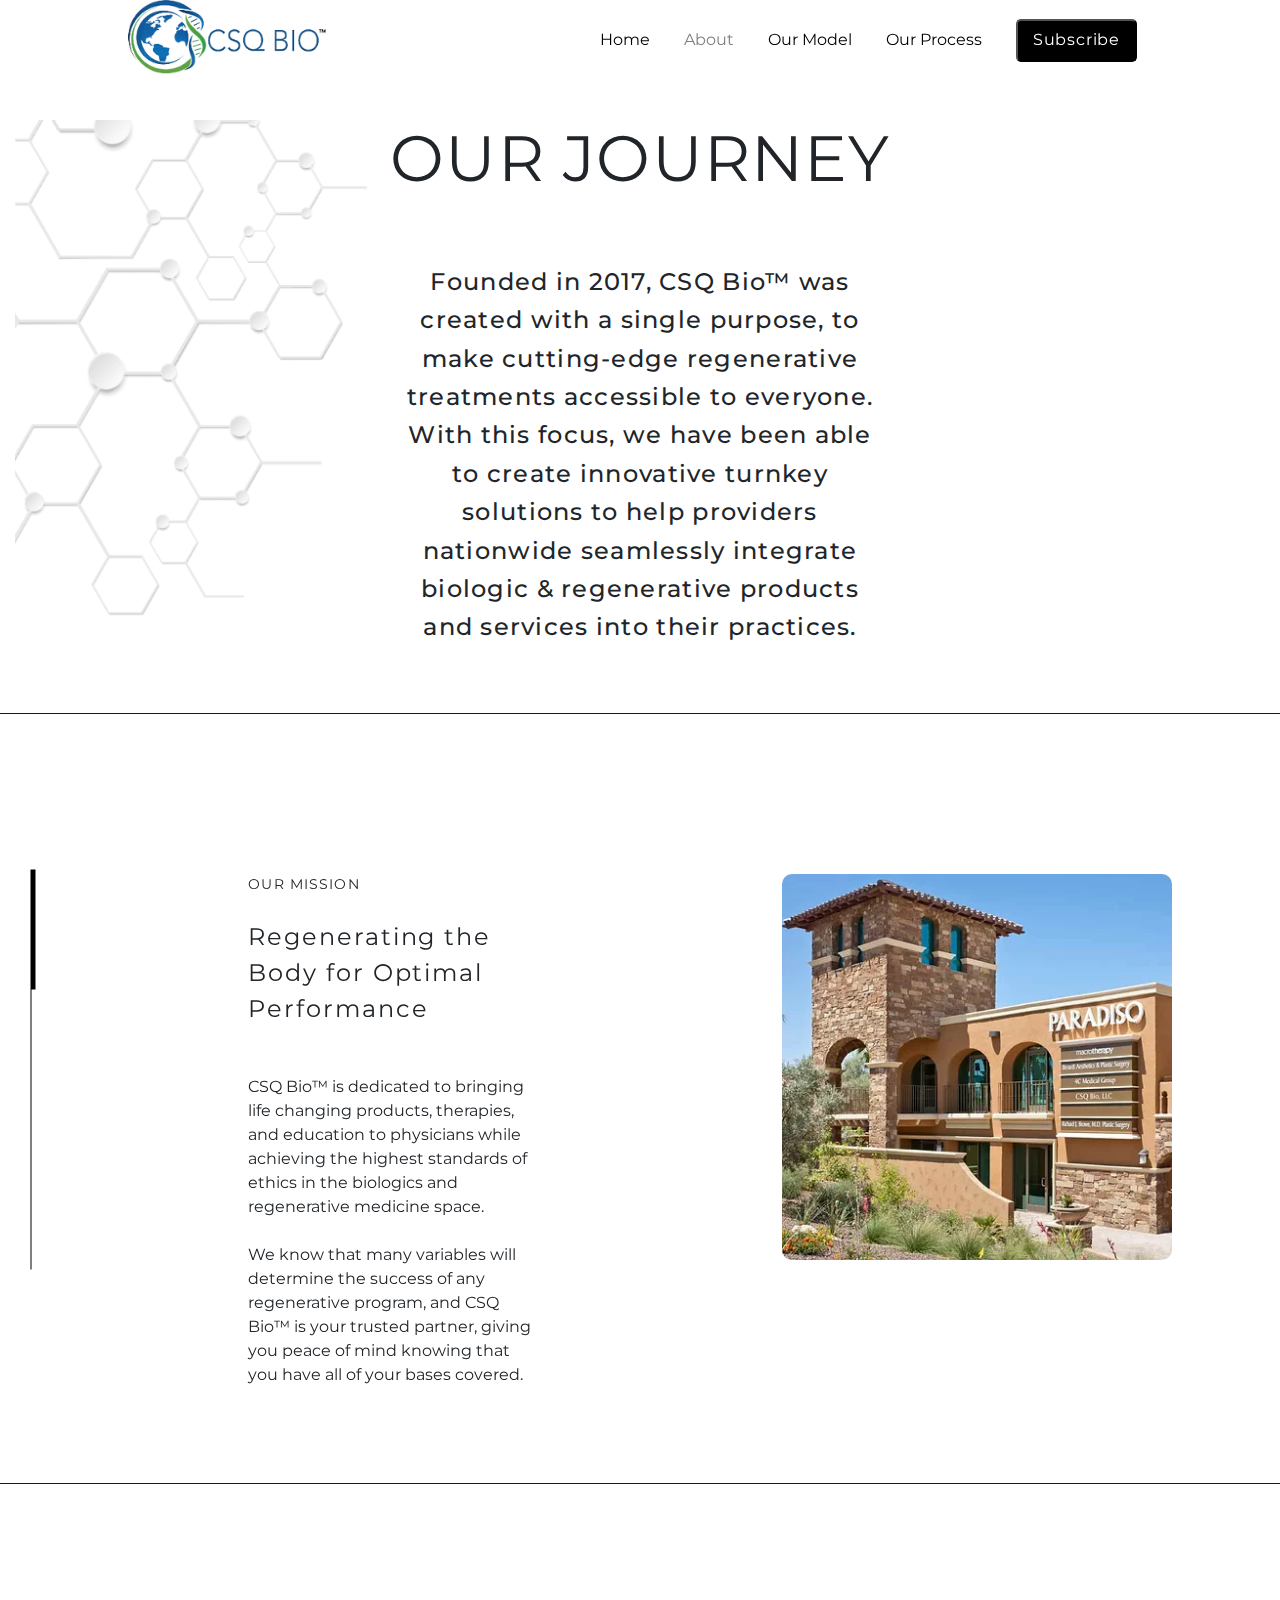
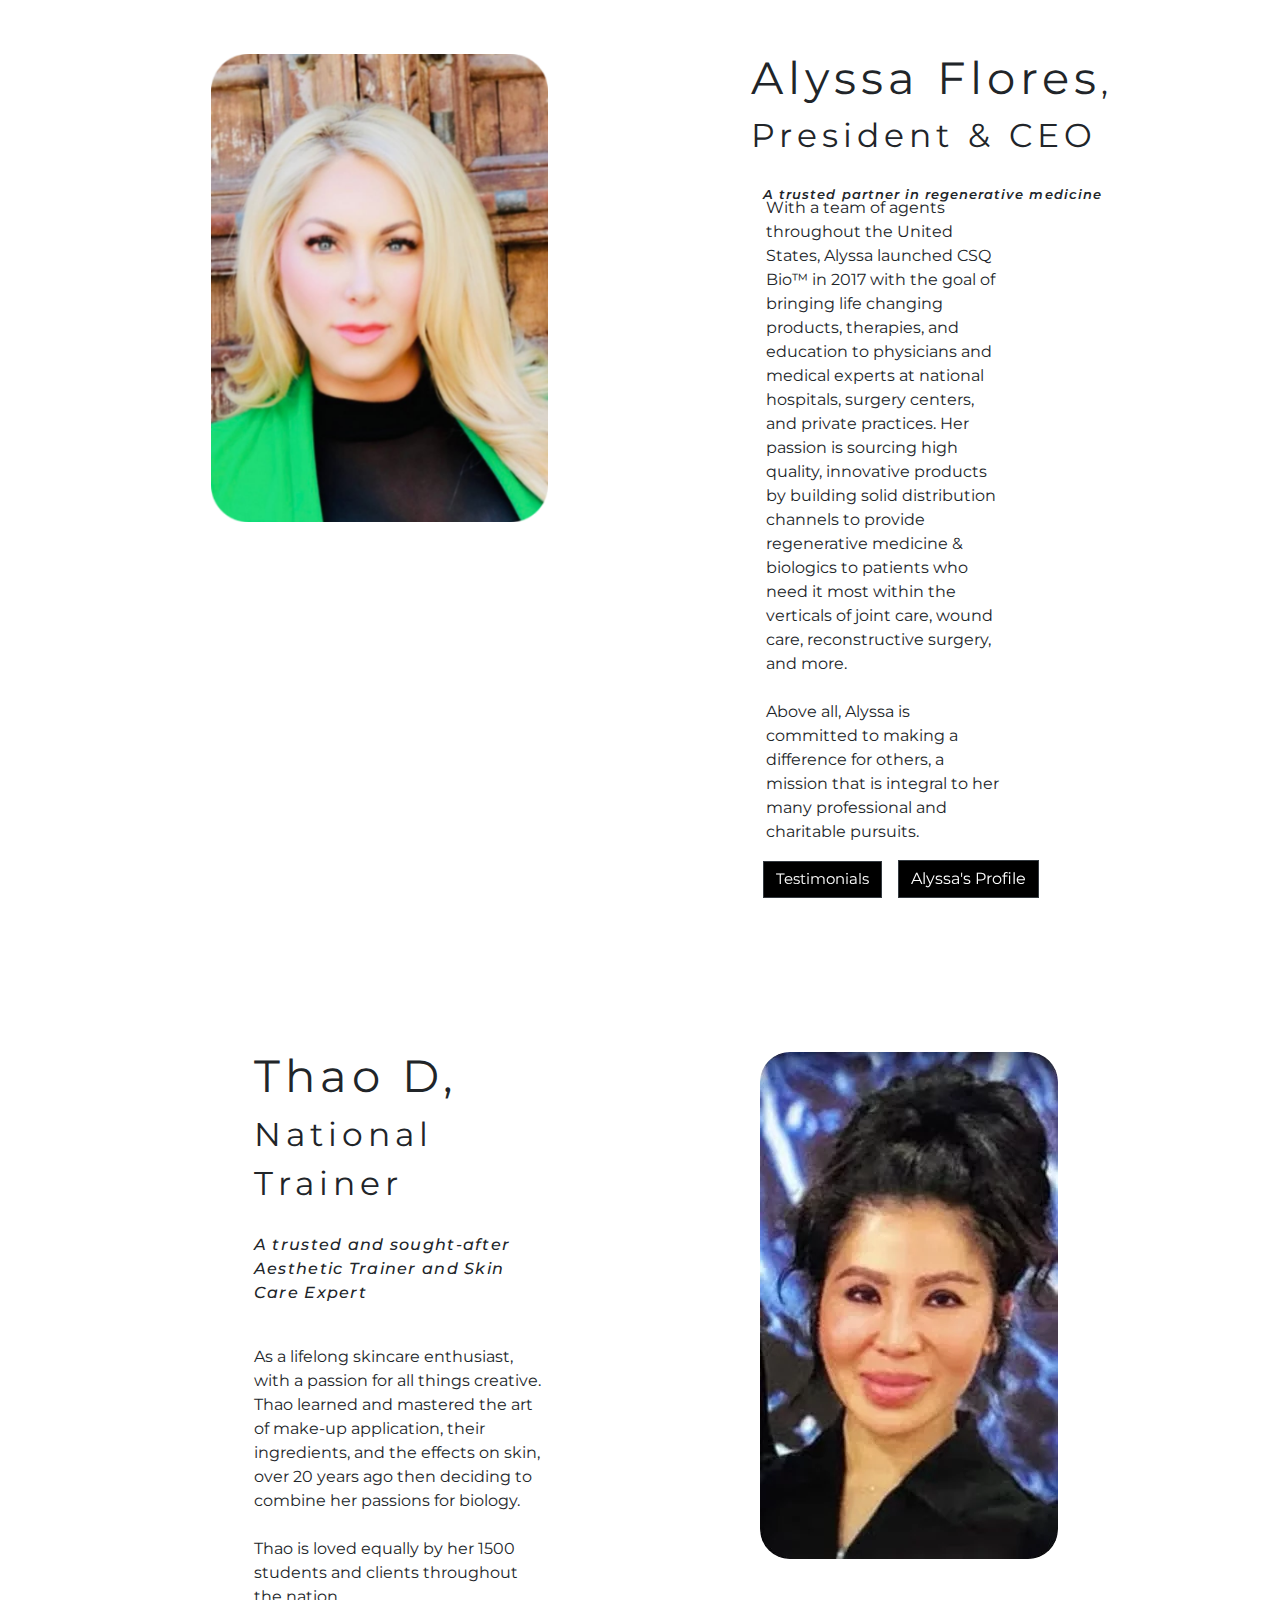
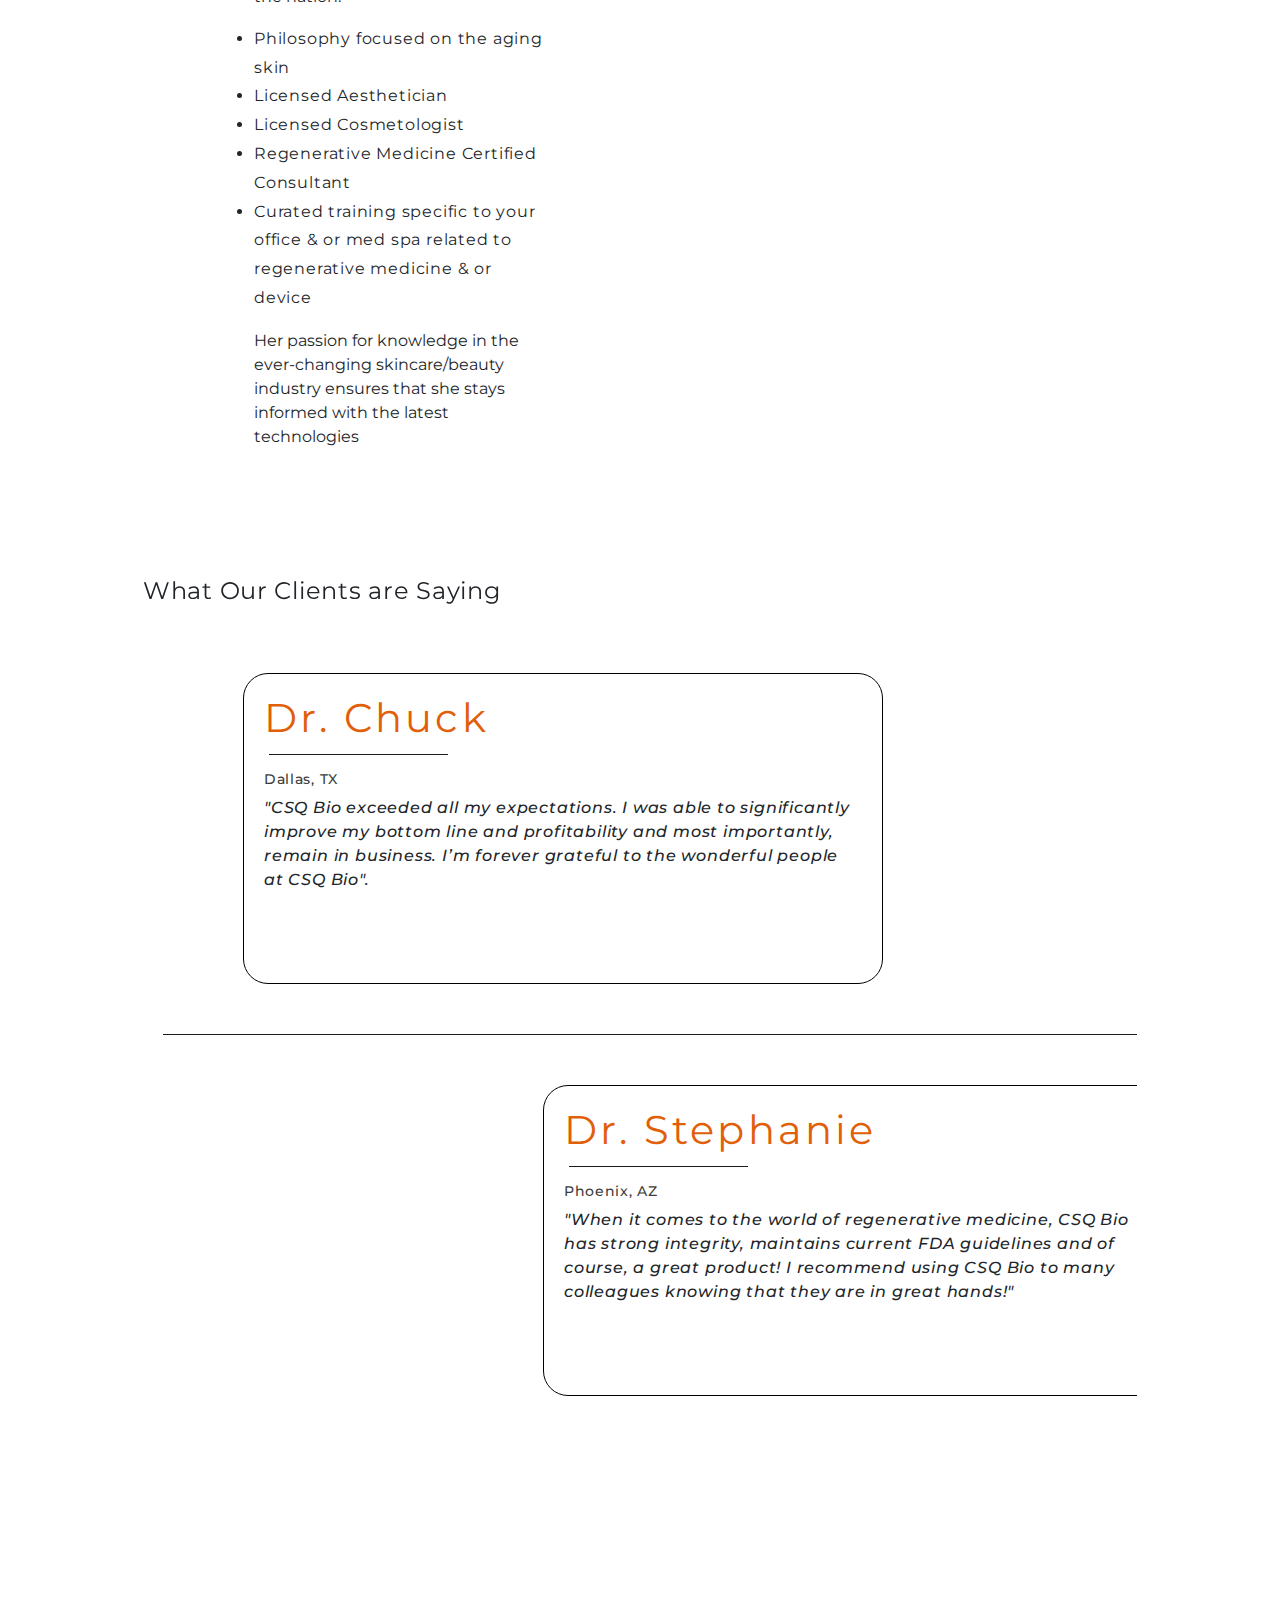
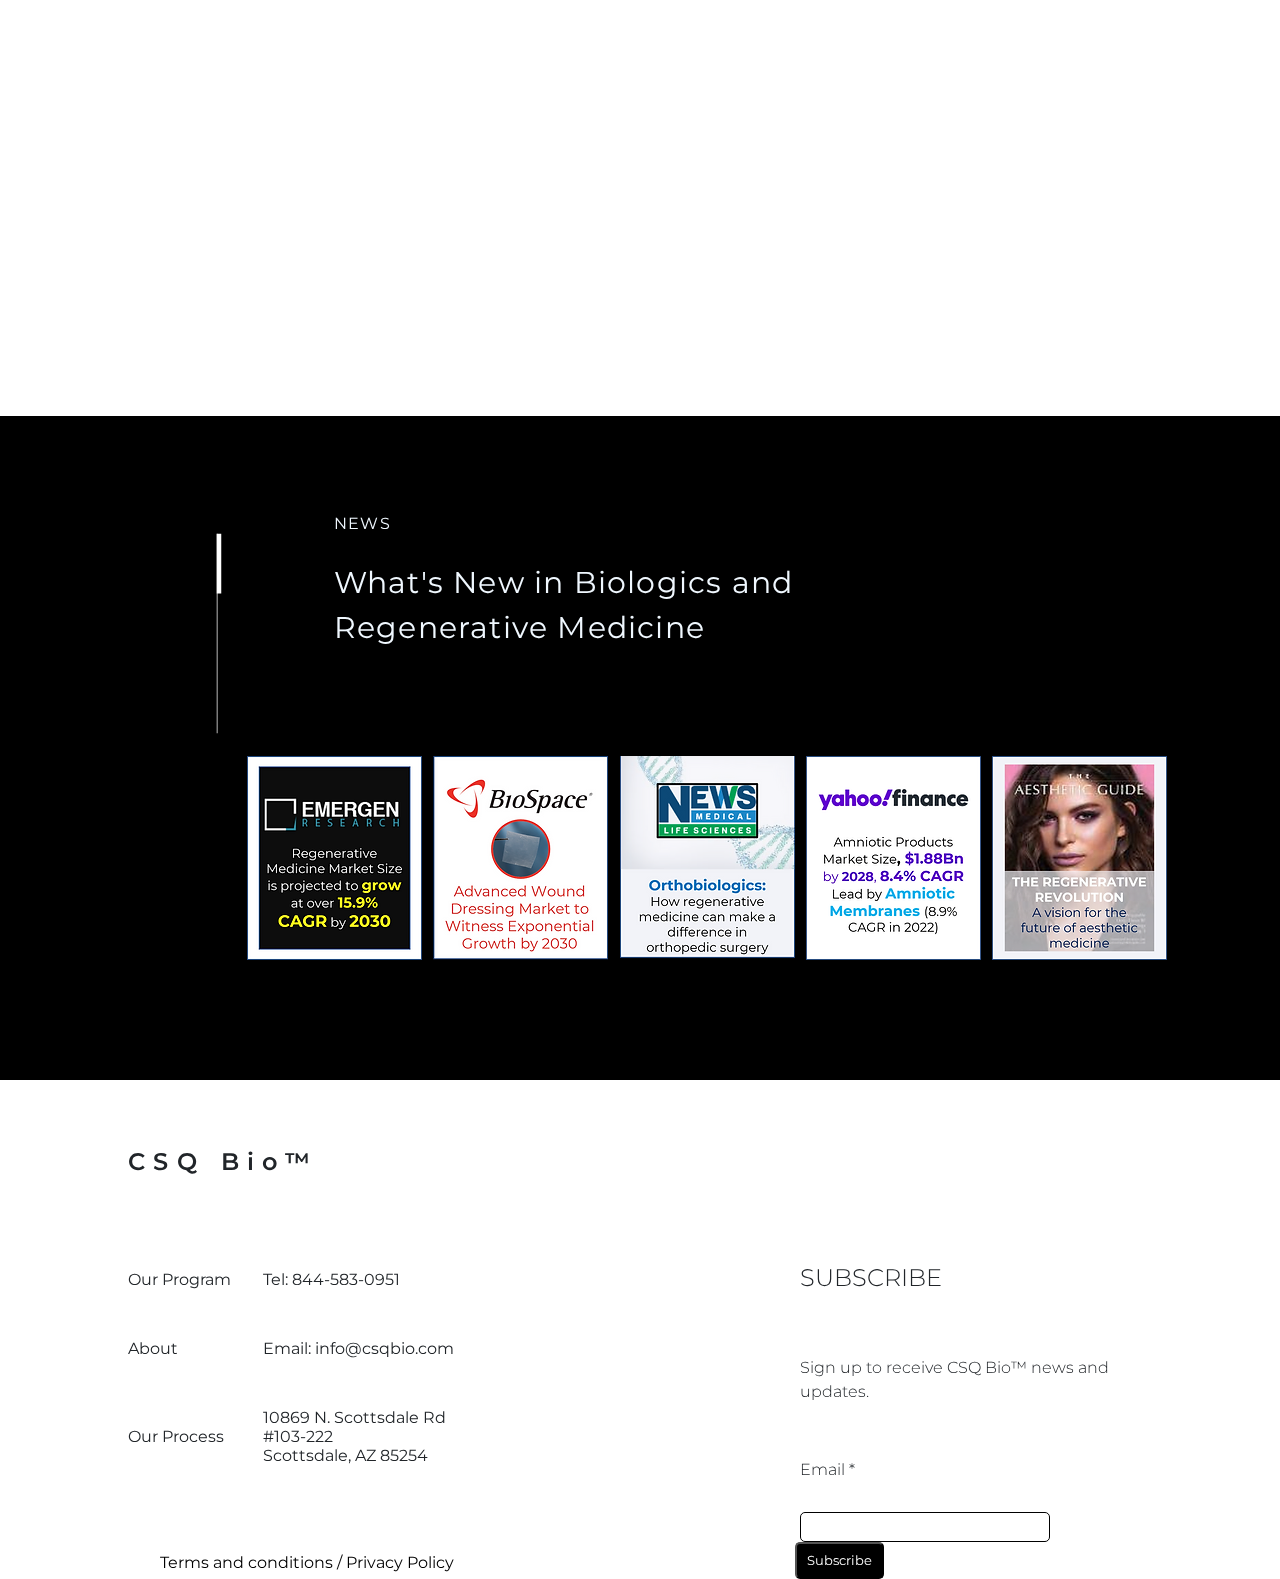
<file: About.html>
<html>

<head>
    <!-- Required meta tags -->
    <meta charset="utf-8">
    <meta name="viewport" content="width=device-width, initial-scale=1, shrink-to-fit=no">
    <link rel="stylesheet" href="About.css">
    <link rel="stylesheet" href="https://stackpath.bootstrapcdn.com/bootstrap/4.3.1/css/bootstrap.min.css"
        integrity="sha384-ggOyR0iXCbMQv3Xipma34MD+dH/1fQ784/j6cY/iJTQUOhcWr7x9JvoRxT2MZw1T" crossorigin="anonymous">
        <link href="https://fonts.googleapis.com/css?family=Montserrat:100,200,300italic,300,400,500,600,600i,900,900i" rel="stylesheet">
        <link rel="stylesheet" href="style1.css">
        <link
      rel="stylesheet"
      href="https://cdnjs.cloudflare.com/ajax/libs/font-awesome/6.1.0/css/all.min.css"
      integrity="sha512-10/jx2EXwxxWqCLX/hHth/vu2KY3jCF70dCQB8TSgNjbCVAC/8vai53GfMDrO2Emgwccf2pJqxct9ehpzG+MTw=="
      crossorigin="anonymous"
      referrerpolicy="no-referrer"
    />
    <title>
        About
    </title>
</head>

<body>
    <!-- jQuery first, then Popper.js, then Bootstrap JS -->
    <script src="https://code.jquery.com/jquery-3.3.1.slim.min.js"
        integrity="sha384-q8i/X+965DzO0rT7abK41JStQIAqVgRVzpbzo5smXKp4YfRvH+8abtTE1Pi6jizo"
        crossorigin="anonymous"></script>
    <script src="https://cdnjs.cloudflare.com/ajax/libs/popper.js/1.14.7/umd/popper.min.js"
        integrity="sha384-UO2eT0CpHqdSJQ6hJty5KVphtPhzWj9WO1clHTMGa3JDZwrnQq4sF86dIHNDz0W1"
        crossorigin="anonymous"></script>
    <script src="https://stackpath.bootstrapcdn.com/bootstrap/4.3.1/js/bootstrap.min.js"
        integrity="sha384-JjSmVgyd0p3pXB1rRibZUAYoIIy6OrQ6VrjIEaFf/nJGzIxFDsf4x0xIM+B07jRM"
        crossorigin="anonymous"></script>
        <script src="scroll.js"></script>
 

<nav class="header">
        <div class="mid">
          <input type="checkbox" id="check" />
          <label for="check" class="checkbtn" >
            <i class="fas fa-bars" id = "check2"  onclick="show()"></i>
          </label>
         
          <div class="logo">
            <img src="images/logo.jpg" alt="" />
          </div>
          <div class="menu">
            <ul>
              <li><a href="index.html">Home</a></li>
              <li><a href="About.html" style="color: grey;">About</a></li>
              <li><a href="our_model.html">Our Model</a></li>
              <li><a href="our_process.html">Our Process</a></li>
              <li>
                <button><a href="#">Subscribe</a></button>
              </li>
              
           
            </ul>
          </div>
        </div>
      </nav> <br><br><br><br><br>
      <div class="content">
    <div class="container-fluid first">

        



            <div class="col-lg-12 col-sm-12 text_first"
                style="background-image: url('img/bg.png') ;background-repeat: no-repeat;">
                <div class="text-center">
                    <p style="line-height: 1.2em; font-weight: 400; letter-spacing: 0.08rem;" class="main_titles">OUR JOURNEY
                    </p>
                    
                    <p class="about" style=" line-height: 1.6em; 
                        letter-spacing: 0.08rem;
                        font-weight: 500;">Founded in 2017, CSQ Bio™ was created with a single
                        purpose, to make
                        cutting-edge regenerative
                        treatments accessible to
                        everyone. With this focus, we have been able to create innovative turnkey solutions to help
                        providers nationwide
                        seamlessly integrate biologic & regenerative products and services into their practices. </span>
                    </p>
                </div>
            </div>


        
    </div>

        
    
    <hr  style="color: rgb(39, 39, 39); height: -1px;
        background: rgb(29, 29, 29);">
    <br>
    <br><br><br><br><br>
    <div class="container-fluid">
        <div class="row abt">
            <div class="col-lg-2  section-b" style="margin-left: 5%; margin-top: -4%">
          
                <span class="hscroll-line-b"></span>
               
              </div>
            <div class="col-lg-3 mission" style="margin: 0;">
                <p>
                    
                    <span style="font-size: 14px; letter-spacing:0.08em;"> OUR MISSION</span>
                    <br /><br />
                    <span style="font-size: 24px; letter-spacing:0.08em;">
                        Regenerating the Body for Optimal Performance</span>
                    <br /><br />
                    <br />
                    CSQ Bio™ is dedicated to bringing life changing products, therapies,
                    and education to physicians while achieving the highest standards of
                    ethics in the biologics and regenerative medicine space. <br /><br>
                    We know that many variables will determine the success of any
                    regenerative program, and CSQ Bio™ is your trusted partner, giving
                    you peace of mind knowing that you have all of your bases covered.
                </p>
            </div>
            <div class="col-lg-2"></div>
            <div class="col-lg-3" style="position: relative; z-index: -1;">
                <img class="office" src="assests/Office.webp" alt="" style="border-radius: 10px; width: 390px; " />
            </div>

        </div>
    </div>
    <hr  style="margin-top: 80px;color: rgb(39, 39, 39); height: -1px;
            background: rgb(29, 29, 29);">
    <br>
    <br><br><br><br><br>
    <div class="container-fluid">
        <div class="row">
            <div class="col-lg-1"></div>
            <div class="col-lg-4 a1" style="position: relative; z-index: -1;">
                <img src="assests/alysia.webp" alt="" class="alysia" style="border-radius: 30px; width: 85%;position:relative; z-index: -1;" />
            </div>
            <div class="col-lg-2 a2">
            </div>
            <div class="col-lg-4" >
                <p style="position: relative; z-index:-1; margin-bottom: -8px;">
                    <span style="font-size: 33px; letter-spacing:0.15em; padding-left: 0%;"><span
                            style="font-size: 45px;">Alyssa Flores</span>,<br> President &
                        CEO</span>  
                    <br /><br />
                    <span style="font-size: 13px; letter-spacing:0.08em; padding-left: 3%;">
                        <i><b style="font-weight: 600;">A trusted partner in regenerative medicine</b></i></span>
                    <br />
                
                <p class="col-lg-8" style="font-size: 16px; font-weight: 400 ;position: relative; z-index:-1 ">
                    With a team of agents throughout the United States, Alyssa launched CSQ Bio™ in 2017 with the goal
                    of bringing life changing products, therapies, and education to physicians and medical experts at
                    national hospitals, surgery centers, and private practices. Her passion is sourcing high quality,
                    innovative products by building solid distribution channels
                    to provide regenerative medicine & biologics to patients who need it most within the verticals of
                    joint care, wound care, reconstructive surgery, and more. <br /><br>
                    Above all, Alyssa is committed to making a difference for others, a mission that is integral to her
                    many professional and charitable pursuits.
                </p>
                </p>
                &nbsp;&nbsp;
                <a href="testimonial.html" class="btn btn-dark profile" tabindex="-1"
                    role="button" aria-disabled="true" style="background-color: black; border-radius: 0%; font-size: 15px;">Testimonials
                    </a>
                &nbsp;&nbsp;
                <a href="https://www.linkedin.com/in/csqbio414a/" class="btn btn-dark profile" tabindex="-1"
                    role="button" aria-disabled="true" style="background-color: black;  border-radius: 0%;">Alyssa's
                    Profile</a>
            </div>

        </div>
    </div>
    <br>
    <br><br><br><br><br>
    <div class="container-fluid">
        <div class="row">
            <div class="col-lg-2"></div>
            <div class="col-lg-3 d1" style="position:relative; z-index:-1;">
                <p>
                    <span style="font-size: 33px; letter-spacing:0.15em; padding-left: 0%;"><span
                            style="font-size: 45px;">Thao D,<br></span> National Trainer</span>
                    <br /><br />
                    <span style="font-size: 16px; letter-spacing:0.08em;">
                        <i style="font-weight: 500;">A trusted and sought-after Aesthetic Trainer and Skin Care Expert</i></span>
                    <br /><br />
                <p style="font-size: 16px;">As a lifelong skincare enthusiast, with a passion for
                    all things creative. Thao learned and
                    mastered the art of make-up
                    application, their ingredients, and the effects on skin, over 20 years ago then deciding to combine
                    her passions for biology.<br /><br />Thao is loved equally by her 1500 students and clients
                    throughout the nation.
                <ul class="list">
                    <li>Philosophy focused on the aging skin</li>
                    <li>Licensed Aesthetician</li>
                    <li>Licensed Cosmetologist</li>
                    <li>Regenerative Medicine Certified Consultant</li>
                    <li>Curated training specific to your office & or med spa related to regenerative medicine & or
                        device</li>

                </ul>
                Her passion for knowledge in the ever-changing skincare/beauty industry ensures that she stays
                informed with the latest
                technologies
                </p>
                </p>

            </div>
            <div class=" col-lg-3 t2">
            </div>
            <div class="col-lg-3 t1" style="position: relative; z-index: -1;">
                <img src="assests/thao.webp" alt="" class="thao" style="border-radius: 30px;position:relative; z-index: -1;" />
            </div>
        </div>
    </div>
    <br>
    <br>
    <br>
    <div class="container-fluid" style="padding: 0px 10%;">
        <div class="col-lg-12" >
            <span class="clients">
                <span style="letter-spacing:0.03em;">
                    <p>What Our Clients are Saying</p>
                </span>
            </span>
            <br>
            <br>
            <div id="carouselExampleControls" class="carousel slide" data-ride="carousel">
  <div class="carousel-inner" style="position:relative; z-index:-1">
    <div class="carousel-item active">
      <div id="grid-col" style="background-color: white;">
                            <div class="cell">
                                <div class="card chuck"
                                    style="border-radius:25px; margin-left:100px ;border-width: 1px; border-color: black;">
                                    <div class="card-body">
                                        <h1 class="card-title"
                                            style="color:rgb(230, 154, 14);letter-spacing:0.08em; font-size: 36px;">
                                            Dr. Chuck
                                        </h1>
                                        <hr /
                                            style="margin-top: 10px; margin-left:5px;color: rgb(39, 39, 39); height: 0px;width: 30%; background: rgb(29, 29, 29);">
                                            
                                        <h6 class="card-subtitle mb-2"
                                            style="margin-top:5px; margin-bottom:10px;color:rgb(61, 61, 60);letter-spacing:0.05em; font-size: 14px; ">
                                            Dallas,
                                            TX</h6>
                                        <p class = "cunt"  >"CSQ Bio
                                            exceeded all
                                            my expectations. I was able to significantly improve my
                                            bottom line and profitability and most
                                            importantly, remain in business. I’m forever grateful to the wonderful
                                            people at CSQ
                                            Bio".</p>
                                    </div>
                                </div>
                            </div>
                            <hr / class="line" style="margin-top: 50px;margin-bottom: 50px;color: rgb(39, 39, 39); height: -1px;width: 100%;
                                                background: rgb(29, 29, 29);margin-left:20px">
                            <div class="cell">
                                <div class="card steph"
                                    style="border-radius:25px; margin-left: 400px; border-width: 1px; border-color: black;">
                                    <div class="card-body">
                                        <h1 class="card-title"
                                            style="color:rgb(230, 154, 14);letter-spacing:0.08em; font-size: 36px;">
                                            Dr.
                                            Stephanie</h1>
                                        <hr /
                                        
                                            style="margin-top: 10px; margin-left:5px;color: rgb(39, 39, 39); height: -1px;width: 30%; background: rgb(29, 29, 29);">
                                            
                                        <h6 class="card-subtitle mb-2"
                                            style="margin-top:5px; margin-bottom:10px;color:rgb(61, 61, 60);letter-spacing:0.05em; font-size: 12px;">
                                            Phoenix, AZ</h6>
                                            
                                        <p class = "cunt"  >"When it comes
                                            to the
                                            world of
                                            regenerative medicine, CSQ Bio has strong integrity, maintains current
                                            FDA
                                            guidelines and
                                            of course, a great product! I recommend using CSQ Bio to many colleagues
                                            knowing
                                            that they are
                                            in great hands!"</p>
                                    </div>
                                </div>
                            </div>
                        </div>
    </div>
    <div class="carousel-item">
     <div id="grid-col" style="background-color: white;">
                            <div class="cell">
                                <div class="card np"
                                    style="border-radius:25px; margin-left: 400px;border-width: 1px; border-color: black;">
                                    <div class="card-body">
                                        <h1 class="card-title"
                                            style="color:rgb(230, 154, 14);letter-spacing:0.08em; font-size: 36px;">
                                            Charity,
                                            NP
                                        </h1>
                                        <hr 
                                           style="margin-top: 10px; margin-left:5px;color: rgb(39, 39, 39); height: -1px;width: 30%; background: rgb(29, 29, 29);">
                                        <h6 class="card-subtitle mb-2"
                                            style="margin-top:5px; margin-bottom:10px;color:rgb(61, 61, 60);letter-spacing:0.05em; font-size: 12px;">
                                            Scottsdale, AZ</h6>
                                        <p class="cunt"  >"The CSQ Bio
                                            team was very
                                            professional and knowledgeable about biologics and regenerative
                                            medicine. I highly
                                            recommend
                                            them."</p>
                                    </div>
                                </div>
                            </div>
                           
                            <hr / class="line" style="margin-top: 50px;margin-bottom: 50px;color: rgb(39, 39, 39); height: -1px;width: 100%;
                                                    background: rgb(29, 29, 29);">
                            <div class="cell">
                                <div class="card shari"
                                    style="border-radius:25px; margin-left: 100px; border-width: 1px; border-color: black;">
                                    <div class="card-body">
                                        <h1 class="card-title"
                                            style="color:rgb(230, 154, 14);letter-spacing:0.08em; font-size: 36px;">
                                            Shari W.
                                        </h1>
                                        <hr /
                                            style="margin-top: 10px; margin-left:5px;color: rgb(39, 39, 39); height: -1px;width: 30%; background: rgb(29, 29, 29);">
                                        <h6 class="card-subtitle mb-2"
                                            style="margin-top:5px; margin-bottom:10px;color:rgb(61, 61, 60);letter-spacing:0.05em; font-size: 12px;">
                                            Denver, CO</h6>
                                        <p class = "cunt"  >"...focused,
                                            tenacious,
                                            knowledgeable and very passionate about helping others through
                                            Regenerative
                                            Medicine"</p>
                                    </div>
                                </div>
                            </div>
                        </div>
    </div>

  </div>
  <a class="carousel-control-prev" href="#carouselExampleControls" role="button" data-slide="prev">
    <i class="fa-solid fa-angle-left" style="color:black ;font-size: 50px; margin-left: 100px !important;"></i>
    <span class="sr-only">Previous</span>
  </a>
  <a class="carousel-control-next" href="#carouselExampleControls" role="button" data-slide="next">
   <i class="fa-solid fa-angle-right" style="color:black; font-size: 50px;"></i>
    <span class="sr-only">Next</span>
  </a>
</div>

            
         

        </div>
    </div>

    <br>
    <br>
    <br><br><br>
    <div class="parallaxabt"></div>
    <div class="container-fluid" style="background-color: black;  z-index: 999;">
        <div class="row mag" style="margin-left: 220px">
            <div class="col-lg-1">
            </div>
            <div class="col-lg-2  section" style="margin-left: 5%; padding-bottom: 20%">
          
                <span class="hscroll-line"></span>
               
              </div>
            <div class="col-lg-5">
                <p>
                    
                    <br /><br /><br /><br />
                    <span style="font-size: 16px;letter-spacing:0.08em; color: aliceblue;"> NEWS</span>
                    <br /><br />
                    <span style="font-size: 30px;letter-spacing:0.04em;color: aliceblue;">
                        What's New in Biologics and Regenerative Medicine</span>
                    <br />
                    <br />

                </p>

            </div>

            <div class="row dob">

                <div class="col-lg-2" style="margin-right: 1.5%">
                    <a href="https://www.emergenresearch.com/industry-report/regenerative-medicine-market"><img
                            src="assests/Picture3.webp" alt="logo"></a>
                </div>
                <div class="col-lg-2" style="margin-right: 1.5%">
                    <a
                        href="https://www.biospace.com/article/advanced-wound-dressing-market-to-witness-exponential-growth-by-2030/"><img
                            src="assests/Picture4.webp" alt="logo"></a>
                </div>
                <div class="col-lg-2" style="margin-right: 1.5%">
                    <a
                        href="https://www.news-medical.net/health/Orthobiologics-how-regenerative-medicine-can-make-a-difference-in-orthopedic-surgery.aspx"><img
                            src="assests/Picture5.webp" alt="logo"></a>
                </div>
                <div class="col-lg-2" style="margin-right: 1.5%">
                    <a href="https://www.yahoo.com/now/amniotic-products-market-size-1-115300851.html?guccounter=1"><img
                            src="assests/Picture6.webp" alt="logo"></a>
                </div>
                <div class="col-lg-2" style="margin-right: 1.5%">
                    <a
                        href="https://www.theaestheticguide.com/aesthetic-guide/regenerative-revolution-vision-future-aesthetic-medicine"><img
                            src="assests/Picture7.webp" alt="logo"></a>
                </div>

            </div>


        </div>
        <br>
        <br><br><br><br>
    </div>
    <div class="mid16" id="mid167">
        <div class="left">
            <div class="oao">
                <p>CSQ Bio™</p>
                <table style="width:100%">
                    <tr>
                        <td>Our Program</td>
                        <td>Tel: 844-583-0951</td>
                    </tr>
                    <tr>
                        <td>About</td>
                        <td>Email: info@csqbio.com</td>
                    </tr>
                    <tr>
                        <td>Our Process</td>
                        <td>10869 N. Scottsdale Rd <br> #103-222 <br> Scottsdale, AZ 85254</td>
                    </tr>
                </table>
            </div>
        </div>
        <div class="right">
            <div class="sub">
                <p>SUBSCRIBE</p>
                <span>Sign up to receive CSQ Bio™ news and updates.</span><br>
                <span>Email *</span>
                <input type="text"><button><a href="#">Subscribe</a></button>
            </div>
        </div>
    </div>
    <div class="footer">
        <div class="left">
            <div class="ft">
                <a href="tc.html">Terms and conditions / Privacy Policy</a>
                <p>© 2022 by gnosis.team</p>
            </div>
        </div>
        <div class="right">
            <div class="link">
                <a href="https://www.linkedin.com/company/csq-bio/about/"><i class="fa-brands fa-linkedin-in"></i></a>
                <a href="https://www.facebook.com/csqbio/"><i class="fa-brands fa-facebook-f"></i></a>
                <a href="https://www.instagram.com/csq_bio_llc/"><i class="fa-brands fa-instagram"></i></a>
            </div>
        </div>
    </div>
</div>
    
   <script>
      {
        const menu = document.querySelector(".menu");
        const nav = document.querySelector(".header");
        let lastsceorllY = window.scrollY;

        window.addEventListener("scroll", () => {
          if (lastsceorllY < window.scrollY) {
            nav.classList.add("nav--hidden");
            menu.classList.add("nav--hidden");
          } else {
            nav.classList.remove("nav--hidden");
            menu.classList.remove("nav--hidden");

          }

          lastsceorllY = window.scrollY;
        });
      }
    </script>
    <script>
        const ham = document.querySelector("checkbtn")
    </script>
    <script>
      {
        const nav = document.querySelector(".header");
        let lastsceorllY = window.scrollY;

        window.addEventListener("scroll", () => {
          if (lastsceorllY > window.scrollY) {
            nav.classList.remove("bgcolor");
          } else {
            nav.classList.add("bgcolor");
          }

          lastsceorllY = window.scrollY;
        });
      }
    </script>
   
</body>

</html>
</file>
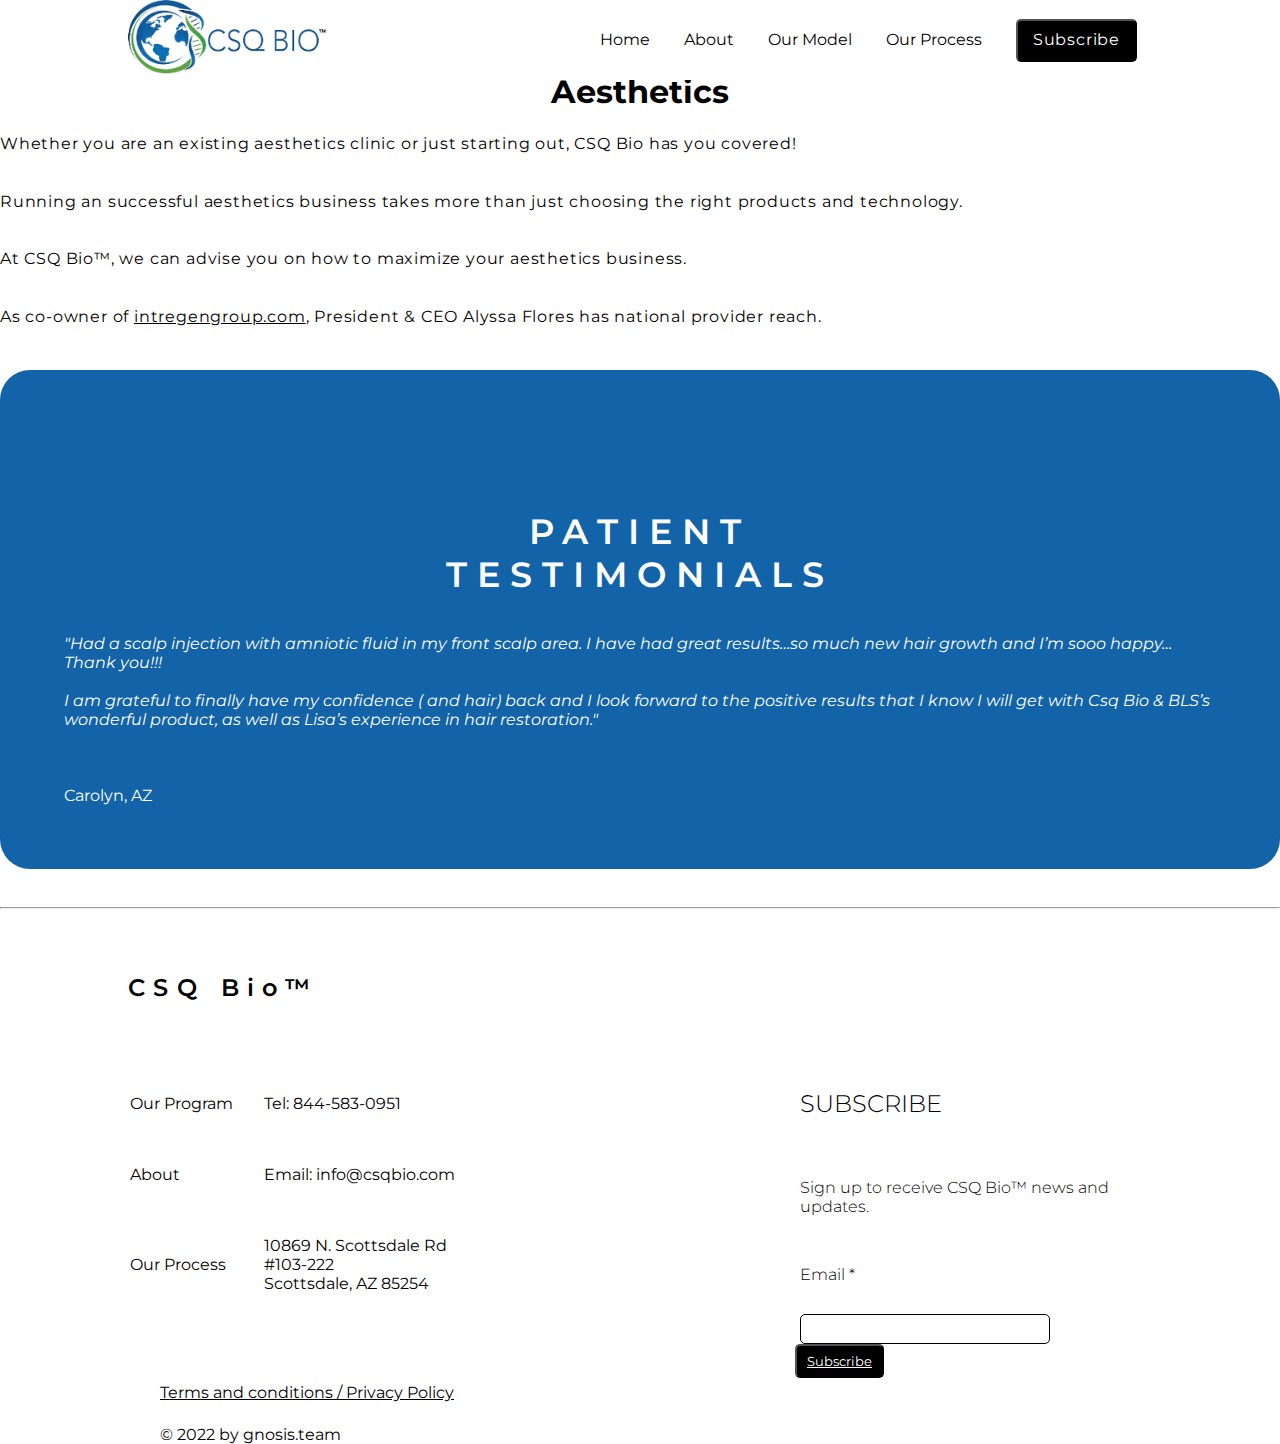
<file: aesthetics.html>
<html lang="en">
  <head>
    <meta charset="UTF-8" />  
    <meta http-equiv="X-UA-Compatible" content="IE=edge" />
    <meta name="viewport" content="width=device-width, initial-scale=1.0" />
    <title>Aesthetics</title>
    <link
      href="https://fonts.googleapis.com/css?family=Montserrat:100,200,300italic,300,400,600,600i,900,900i"
      rel="stylesheet"
    />

    <link rel="stylesheet" href="style.css" />
    <link rel="stylesheet" href="style1.css">
    <link
      href="https://cdn.jsdelivr.net/npm/bootstrap@5.2.0/dist/css/bootstrap.min.css"
      rel="stylesheet"
      integrity="sha384-gH2yIJqKdNHPEq0n4Mqa/HGKIhSkIHeL5AyhkYV8i59U5AR6csBvApHHNl/vI1Bx"
      crossorigin="anonymous"
    />
    <link
      rel="stylesheet"
      href="https://cdnjs.cloudflare.com/ajax/libs/font-awesome/6.1.0/css/all.min.css"
      integrity="sha512-10/jx2EXwxxWqCLX/hHth/vu2KY3jCF70dCQB8TSgNjbCVAC/8vai53GfMDrO2Emgwccf2pJqxct9ehpzG+MTw=="
      crossorigin="anonymous"
      referrerpolicy="no-referrer"
    />
  </head>
  <body>
 
     <script>
      {
        const nav = document.querySelector(".header");
        let lastsceorllY = window.scrollY;

        window.addEventListener("scroll", () => {
          if (lastsceorllY < window.scrollY) {
            nav.classList.add("nav--hidden");
          } else {
            nav.classList.remove("nav--hidden");
          }

          lastsceorllY = window.scrollY;
        });
      }
    </script>
    <script
      src="https://cdn.jsdelivr.net/npm/bootstrap@5.2.0/dist/js/bootstrap.bundle.min.js"
      integrity="sha384-A3rJD856KowSb7dwlZdYEkO39Gagi7vIsF0jrRAoQmDKKtQBHUuLZ9AsSv4jD4Xa"
      crossorigin="anonymous"
    ></script>
   <nav class="header">
        <div class="mid">
          <input type="checkbox" id="check" />
          <label for="check" class="checkbtn">
            <i class="fas fa-bars"></i>
          </label>
          <div class="logo">
            <img src="images/logo.jpg" alt="" />
          </div>
          <div class="menu">
            <ul>
              <li><a href="index.html">Home</a></li>
              <li><a href="About.html">About</a></li>
              <li><a href="our_model.html">Our Model</a></li>
              <li><a href="our_process.html">Our Process</a></li>
              <li>
                <button><a href="#">Subscribe</a></button>
              </li>
            </ul>
          </div>
        </div>
      </nav>
      <br><br><br><br>
    <center>
      <div class="container">
        <div class="col-12 col-lg-6">
          <div class="text-center">
            <h1 class="title">Aesthetics</h1>
            <br />
            <p id="para">
              Whether you are an existing aesthetics clinic or just starting
              out, CSQ Bio has you covered!
              <br /><br />
              Running an successful aesthetics business takes more than just
              choosing the right products and technology.
              <br /><br />
              At CSQ Bio™, we can advise you on how to maximize your aesthetics
              business.
              <br /><br />
              As co-owner of
              <span style="text-decoration: underline">intregengroup.com</span>,
              President & CEO Alyssa Flores has national provider reach.
            </p>
          </div>
        </div>
      </div>
      <br /><br />
      <div class="container">
        <div class="col" id="qw">
          <div class="text-center">
            <br /><br /><br /><br />
            <h1 id="pt">
              PATIENT <br />
              TESTIMONIALS
            </h1>
          </div>
          <br /><br />
          <div class="text-center">
            <p style="text-align: start">
              <span id="para2"
                >"Had a scalp injection with amniotic fluid in my front scalp
                area. I have had great results…so much new hair growth and I’m
                sooo happy…Thank you!!! <br /><br />
                I am grateful to finally have my confidence ( and hair) back and
                I look forward to the positive results that I know I will get
                with Csq Bio & BLS’s wonderful product, as well as Lisa’s
                experience in hair restoration."
              </span>

              <br />
              <br />

              <br />
              <br />
              <span style="color: white">Carolyn, AZ</span>
            </p>
          </div>
        </div>
        <br /><br />
      </div>
    </center>
    <hr>

    <div class="mid16"  id="mid167">
      <div class="left">
          <div class="oao">
              <p>CSQ Bio™</p>
              <table style="width:100%">
                  <tr>
                      <td>Our Program</td>
                      <td>Tel: 844-583-0951</td>
                  </tr>
                  <tr>
                      <td>About</td>
                      <td>Email: info@csqbio.com</td>
                  </tr>
                  <tr>
                      <td>Our Process</td>
                      <td>10869 N. Scottsdale Rd <br> #103-222 <br> Scottsdale, AZ 85254</td>
                  </tr>
              </table>
          </div>
      </div>
      <div class="right">
          <div class="sub">
              <p>SUBSCRIBE</p>
              <span>Sign up to receive CSQ Bio™ news and updates.</span><br>
              <span>Email *</span>
              <input type="text"><button><a href="#">Subscribe</a></button>
          </div>
      </div>
  </div>
  <div class="footer">
        <div class="left">
            <div class="ft">
                <a href="tc.html">Terms and conditions / Privacy Policy</a>
                <p>© 2022 by gnosis.team</p>
            </div>
        </div>
        <div class="right">
            <div class="link">
                <a href="https://www.linkedin.com/company/csq-bio/about/"><i class="fa-brands fa-linkedin-in"></i></a>
                <a href="https://www.facebook.com/csqbio/"><i class="fa-brands fa-facebook-f"></i></a>
                <a href="https://www.instagram.com/csq_bio_llc/"><i class="fa-brands fa-instagram"></i></a>
            </div>
        </div>
    </div>
    <script>
      {
        const nav = document.querySelector(".header");
        let lastsceorllY = window.scrollY;

        window.addEventListener("scroll", () => {
          if (lastsceorllY < window.scrollY) {
            nav.classList.add("nav--hidden");
          } else {
            nav.classList.remove("nav--hidden");
          }

          lastsceorllY = window.scrollY;
        });
      }
    </script>
    <script>
      {
        const nav = document.querySelector(".header");
        let lastsceorllY = window.scrollY;

        window.addEventListener("scroll", () => {
          if (lastsceorllY > window.scrollY) {
            nav.classList.remove("bgcolor");
          } else {
            nav.classList.add("bgcolor");
          }

          lastsceorllY = window.scrollY;
        });
      }
    </script>
   
  </body>
</html>
</file>
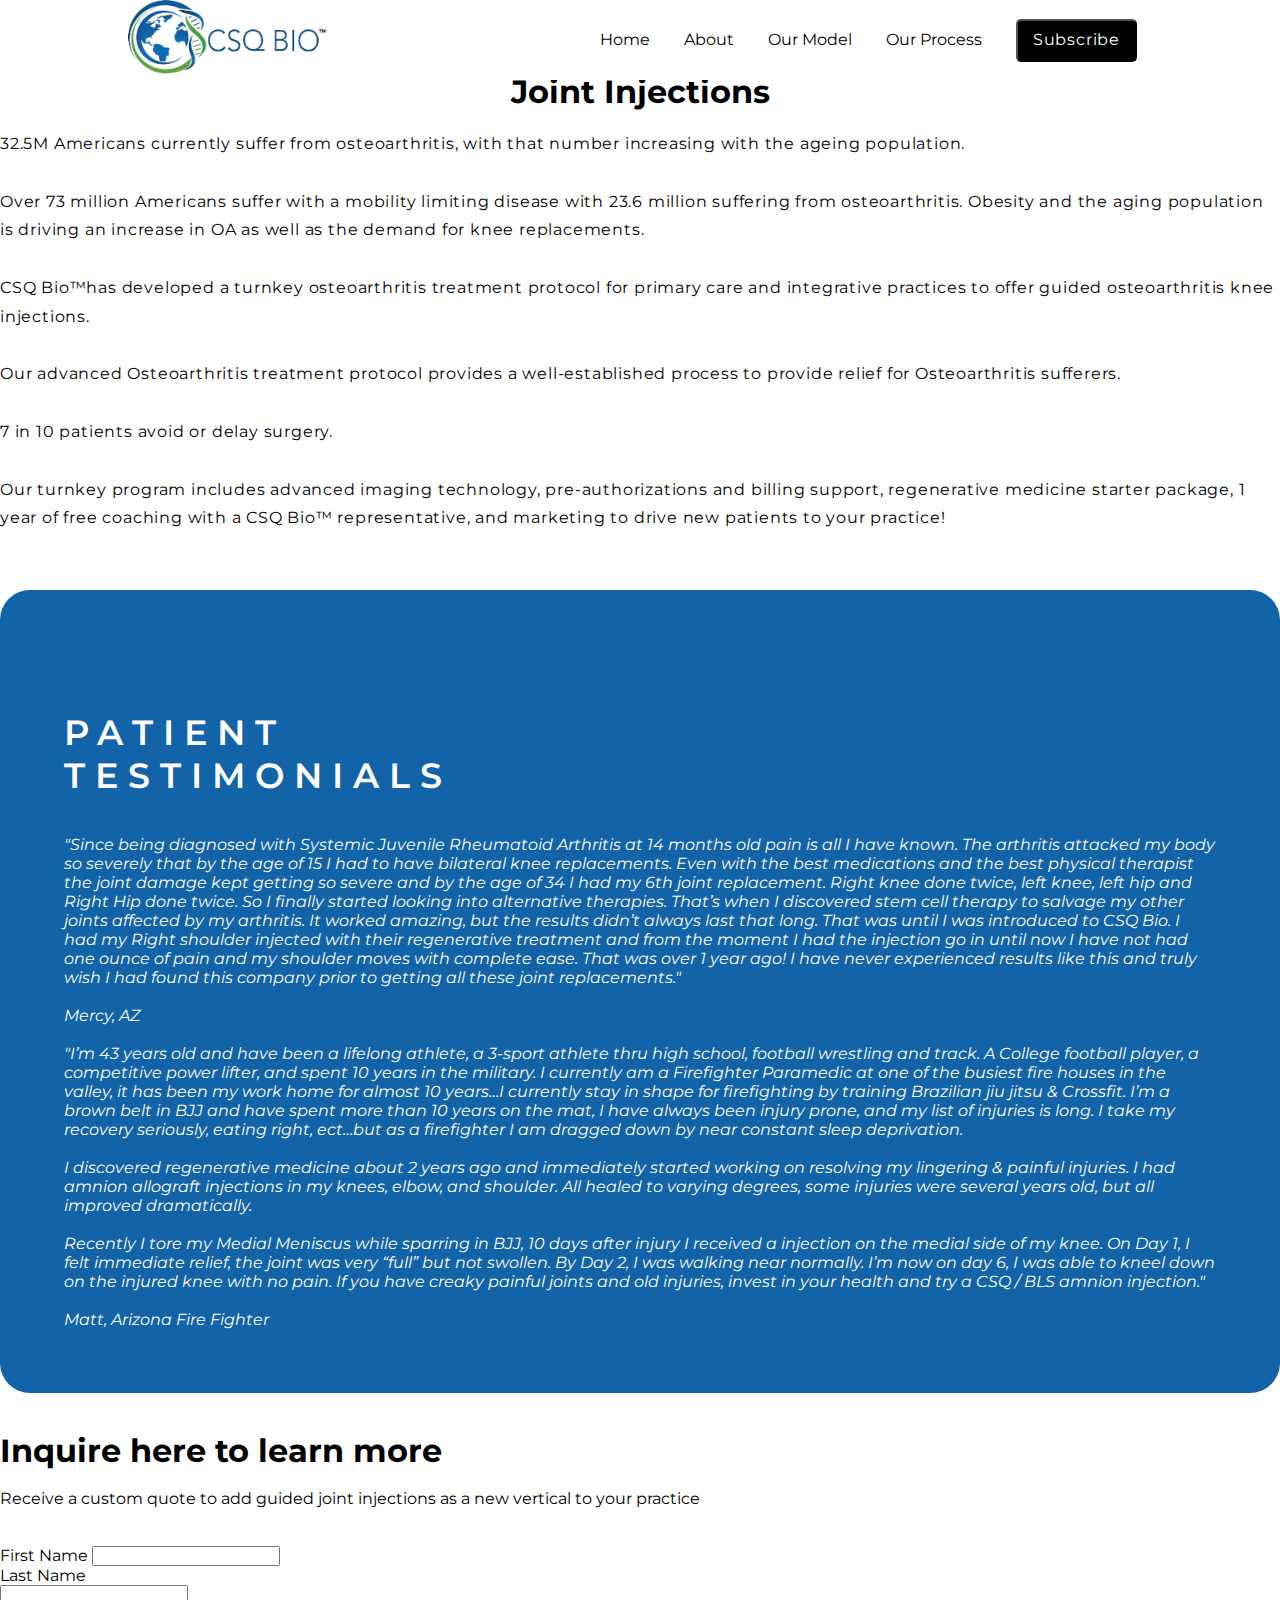
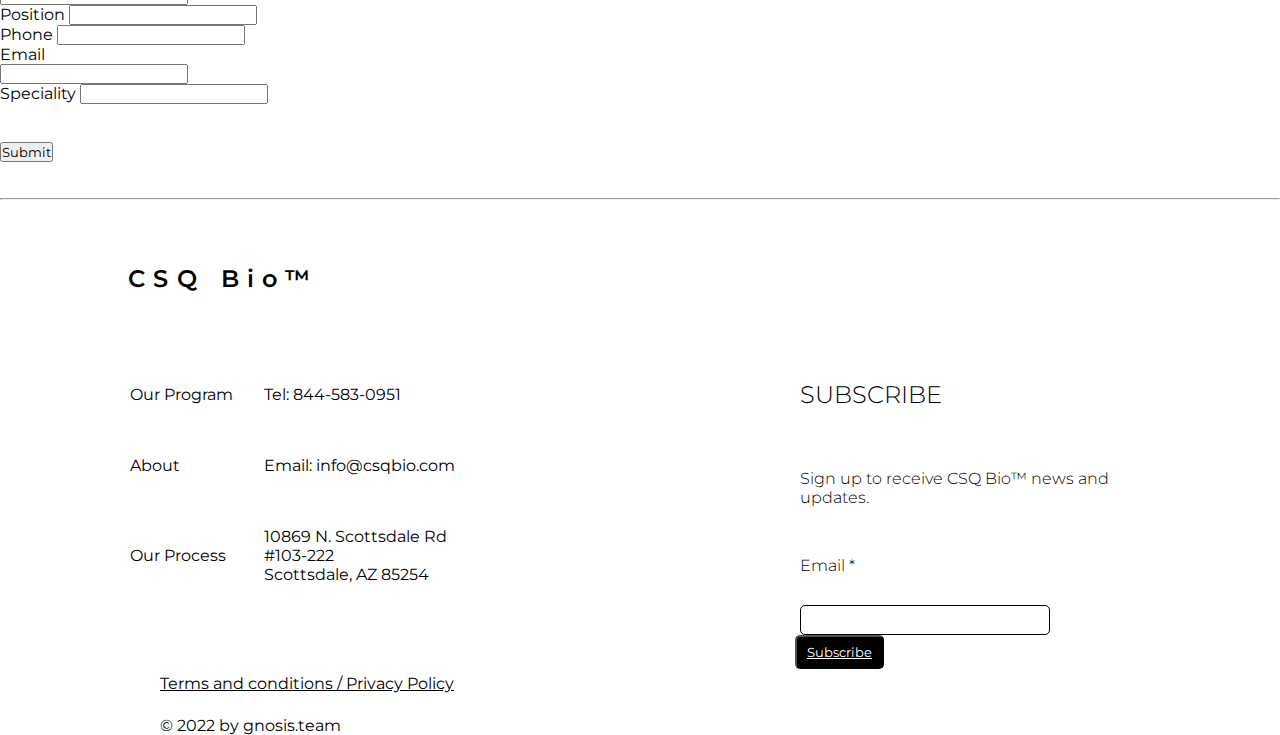
<file: joint_injection.html>
<html lang="en">
  <head>
    <meta charset="UTF-8" />
    <meta http-equiv="X-UA-Compatible" content="IE=edge" />
    <meta name="viewport" content="width=device-width, initial-scale=1.0" />
    <title>Joint Injections</title>
    <link rel="stylesheet" href="style.css" />
    <link rel="stylesheet" href="style1.css">
    <link href="https://fonts.googleapis.com/css?family=Montserrat:100,200,300italic,300,400,600,600i,900,900i" rel="stylesheet">
    <link
      href="https://cdn.jsdelivr.net/npm/bootstrap@5.2.0/dist/css/bootstrap.min.css"
      rel="stylesheet"
      integrity="sha384-gH2yIJqKdNHPEq0n4Mqa/HGKIhSkIHeL5AyhkYV8i59U5AR6csBvApHHNl/vI1Bx"
      crossorigin="anonymous"
    />
    <link
      rel="stylesheet"
      href="https://cdnjs.cloudflare.com/ajax/libs/font-awesome/6.1.0/css/all.min.css"
      integrity="sha512-10/jx2EXwxxWqCLX/hHth/vu2KY3jCF70dCQB8TSgNjbCVAC/8vai53GfMDrO2Emgwccf2pJqxct9ehpzG+MTw=="
      crossorigin="anonymous"
      referrerpolicy="no-referrer"
    />
  </head>
  <body>
    
     <script>
      {
        const nav = document.querySelector(".header");
        let lastsceorllY = window.scrollY;

        window.addEventListener("scroll", () => {
          if (lastsceorllY < window.scrollY) {
            nav.classList.add("nav--hidden");
          } else {
            nav.classList.remove("nav--hidden");
          }

          lastsceorllY = window.scrollY;
        });
      }
    </script>
    <script>
      {
        const nav = document.querySelector(".header");
        let lastsceorllY = window.scrollY;

        window.addEventListener("scroll", () => {
          if (lastsceorllY > window.scrollY) {
            nav.classList.remove("bgcolor");
          } else {
            nav.classList.add("bgcolor");
          }

          lastsceorllY = window.scrollY;
        });
      }
    </script>
    <script
      src="https://cdn.jsdelivr.net/npm/bootstrap@5.2.0/dist/js/bootstrap.bundle.min.js"
      integrity="sha384-A3rJD856KowSb7dwlZdYEkO39Gagi7vIsF0jrRAoQmDKKtQBHUuLZ9AsSv4jD4Xa"
      crossorigin="anonymous"
    ></script>
   <script src="scroll.js"></script>

    <nav class="header">
        <div class="mid">
          <input type="checkbox" id="check" />
          <label for="check" class="checkbtn">
           <i class="fas fa-bars" id = "check2"  onclick="show()"></i>
          </label>
          <div class="logo">
            <img src="images/logo.jpg" alt="" />
          </div>
          <div class="menu">
            <ul>
              <li><a href="index.html">Home</a></li>
              <li><a href="About.html">About</a></li>
              <li><a href="our_model.html">Our Model</a></li>
              <li><a href="our_process.html">Our Process</a></li>
              <li>
                <button onclick="scrollWin()"><a href="#">Subscribe</a></button>
              </li>
              
            </ul>
          </div>
        </div>
      </nav>
  </div> <br><br><br><br>
    <div class="container">
      <center>
        <div class="col-12 col-lg-6">
          <div class="text-center">
            <h1 class="title">Joint Injections</h1>
          </div>
          <br>
          <div id="para">
            <p>
              32.5M Americans currently suffer from osteoarthritis, with that
              number increasing with the ageing population.
              <br><br>
              Over 73 million
              Americans suffer with a mobility limiting disease with 23.6
              million suffering from osteoarthritis. Obesity and the aging
              population is driving an increase in OA as well as the demand for
              knee replacements.
              <br><br>
               CSQ Bio™has developed a turnkey osteoarthritis
              treatment protocol for primary care and integrative practices to
              offer guided osteoarthritis knee injections. 
              <br><br>
              Our advanced
              Osteoarthritis treatment protocol provides a well-established
              process to provide relief for Osteoarthritis sufferers.
              <br><br>
              7 in 10 patients avoid or delay surgery.
              <br><br>
              Our turnkey program includes
              advanced imaging technology, pre-authorizations and billing
              support, regenerative medicine starter package, 1 year of free
              coaching with a CSQ Bio™ representative, and marketing to drive
              new patients to your practice!
            </p>
          </div>
          <br />
          <br />
          <br />
          </div>
        </div>
        
        <div class="container">
          <div class="col" id="qw">
            <div class="text-center">
            <br><br><br>

              <h1 id="pt">PATIENT</h1>
              <h1 id="pt">TESTIMONIALS</h1>
            </div>
            <br /><br />
            <div class="text-center">
              <em id="para2"
                >"Since being diagnosed with Systemic Juvenile Rheumatoid
                Arthritis at 14 months old pain is all I have known. The
                arthritis attacked my body so severely that by the age of 15 I
                had to have bilateral knee replacements. Even with the best
                medications and the best physical therapist the joint damage
                kept getting so severe and by the age of 34 I had my 6th joint
                replacement. Right knee done twice, left knee, left hip and
                Right Hip done twice. So I finally started looking into
                alternative therapies. That’s when I discovered stem cell
                therapy to salvage my other joints affected by my arthritis. It
                worked amazing, but the results didn’t always last that long.
                That was until I was introduced to CSQ Bio. I had my Right
                shoulder injected with their regenerative treatment and from the
                moment I had the injection go in until now I have not had one
                ounce of pain and my shoulder moves with complete ease. That was
                over 1 year ago! I have never experienced results like this and
                truly wish I had found this company prior to getting all these
                joint replacements."
                <br />
                <br />
                <span>Mercy, AZ</span>

                <br />
                <br />
                "I’m 43 years old and have been a lifelong athlete, a 3-sport
                athlete thru high school, football wrestling and track. A
                College football player, a competitive power lifter, and spent
                10 years in the military. I currently am a Firefighter Paramedic
                at one of the busiest fire houses in the valley, it has been my
                work home for almost 10 years…I currently stay in shape for
                firefighting by training Brazilian jiu jitsu & Crossfit. I’m a
                brown belt in BJJ and have spent more than 10 years on the mat,
                I have always been injury prone, and my list of injuries is
                long. I take my recovery seriously, eating right, ect…but as a
                firefighter I am dragged down by near constant sleep
                deprivation.
                <br />
                <br />
                I discovered regenerative medicine about 2 years ago and
                immediately started working on resolving my lingering & painful
                injuries. I had amnion allograft injections in my knees, elbow,
                and shoulder. All healed to varying degrees, some injuries were
                several years old, but all improved dramatically.
                <br />
                <br />
                Recently I tore my Medial Meniscus while sparring in BJJ, 10
                days after injury I received a injection on the medial side of
                my knee. On Day 1, I felt immediate relief, the joint was very
                “full” but not swollen. By Day 2, I was walking near normally.
                I’m now on day 6, I was able to kneel down on the injured knee
                with no pain. If you have creaky painful joints and old
                injuries, invest in your health and try a CSQ / BLS amnion
                injection."
                <br /><br />
                <span>Matt, Arizona Fire Fighter</span>
              </em>
            </div>
          </div>
          <br><br>
        <div class="col">
            <h1>Inquire here to learn more</h1>
            <br />
            <p>
              Receive a custom quote to add guided joint injections as a new
              vertical to your practice
            </p>
            <br> <br>
            <form class="row gx-3 gy-2 align-items-center">
              <div class="row">
                <div class="col-sm-3">
                  <label for="specificSizeInputName">First Name</label>
                  <input
                    type="text"
                    class="form-control"
                    id="specificSizeInputName"
                    placeholder=""
                  />
                </div>
                <div class="col-sm-3">
                  <label for="specificSizeInputGroupUsername">Last Name</label>
                  <div class="input-group">
                    <input
                      type="text"
                      class="form-control"
                      id="specificSizeInputGroupUsername"
                      placeholder=""
                    />
                  </div>
                </div>
                <div class="col-sm-3">
                  <label for="specificSizeInputName">Position</label>
                  <input
                    type="text"
                    class="form-control"
                    id="specificSizeInputName"
                    placeholder=""
                  />
                </div>
              </div>

              <div class="row">
                <div class="col-sm-3">
                  <label for="specificSizeInputName">Phone</label>
                  <input
                    type="text"
                    class="form-control"
                    id="specificSizeInputName"
                    placeholder=""
                  />
                </div>
                <div class="col-sm-3">
                  <label for="specificSizeInputGroupUsername">Email</label>
                  <div class="input-group">
                    <input
                      type="text"
                      class="form-control"
                      id="specificSizeInputGroupUsername"
                      placeholder=""
                    />
                  </div>
                </div>
                <div class="col-sm-3">
                  <label for="specificSizeInputName">Speciality</label>
                  <input
                    type="text"
                    class="form-control"
                    id="specificSizeInputName"
                    placeholder=""
                  />
                </div>
              </div> <br> <br>

              <div class="col-auto">
                <button type="submit" class="btn btn-dark">Submit</button>
              </div>
            </form>
          </div>
      </center>
    </div>
    <br><br>
    <hr>
    <div class="mid16" id="mid167">
      <div class="left">
          <div class="oao">
              <p>CSQ Bio™</p>
              <table style="width:100%">
                  <tr>
                      <td>Our Program</td>
                      <td>Tel: 844-583-0951</td>
                  </tr>
                  <tr>
                      <td>About</td>
                      <td>Email: info@csqbio.com</td>
                  </tr>
                  <tr>
                      <td>Our Process</td>
                      <td>10869 N. Scottsdale Rd <br> #103-222 <br> Scottsdale, AZ 85254</td>
                  </tr>
              </table>
          </div>
      </div>
      <div class="right">
          <div class="sub">
              <p>SUBSCRIBE</p>
              <span>Sign up to receive CSQ Bio™ news and updates.</span><br>
              <span>Email *</span>
              <input type="text"><button><a href="#">Subscribe</a></button>
          </div>
      </div>
  </div>
  <div class="footer">
        <div class="left">
            <div class="ft">
                <a href="tc.html">Terms and conditions / Privacy Policy</a>
                <p>© 2022 by gnosis.team</p>
            </div>
        </div>
        <div class="right">
            <div class="link">
                <a href="https://www.linkedin.com/company/csq-bio/about/"><i class="fa-brands fa-linkedin-in"></i></a>
                <a href="https://www.facebook.com/csqbio/"><i class="fa-brands fa-facebook-f"></i></a>
                <a href="https://www.instagram.com/csq_bio_llc/"><i class="fa-brands fa-instagram"></i></a>
            </div>
        </div>
    </div>
    
  </body>
</html>
</file>
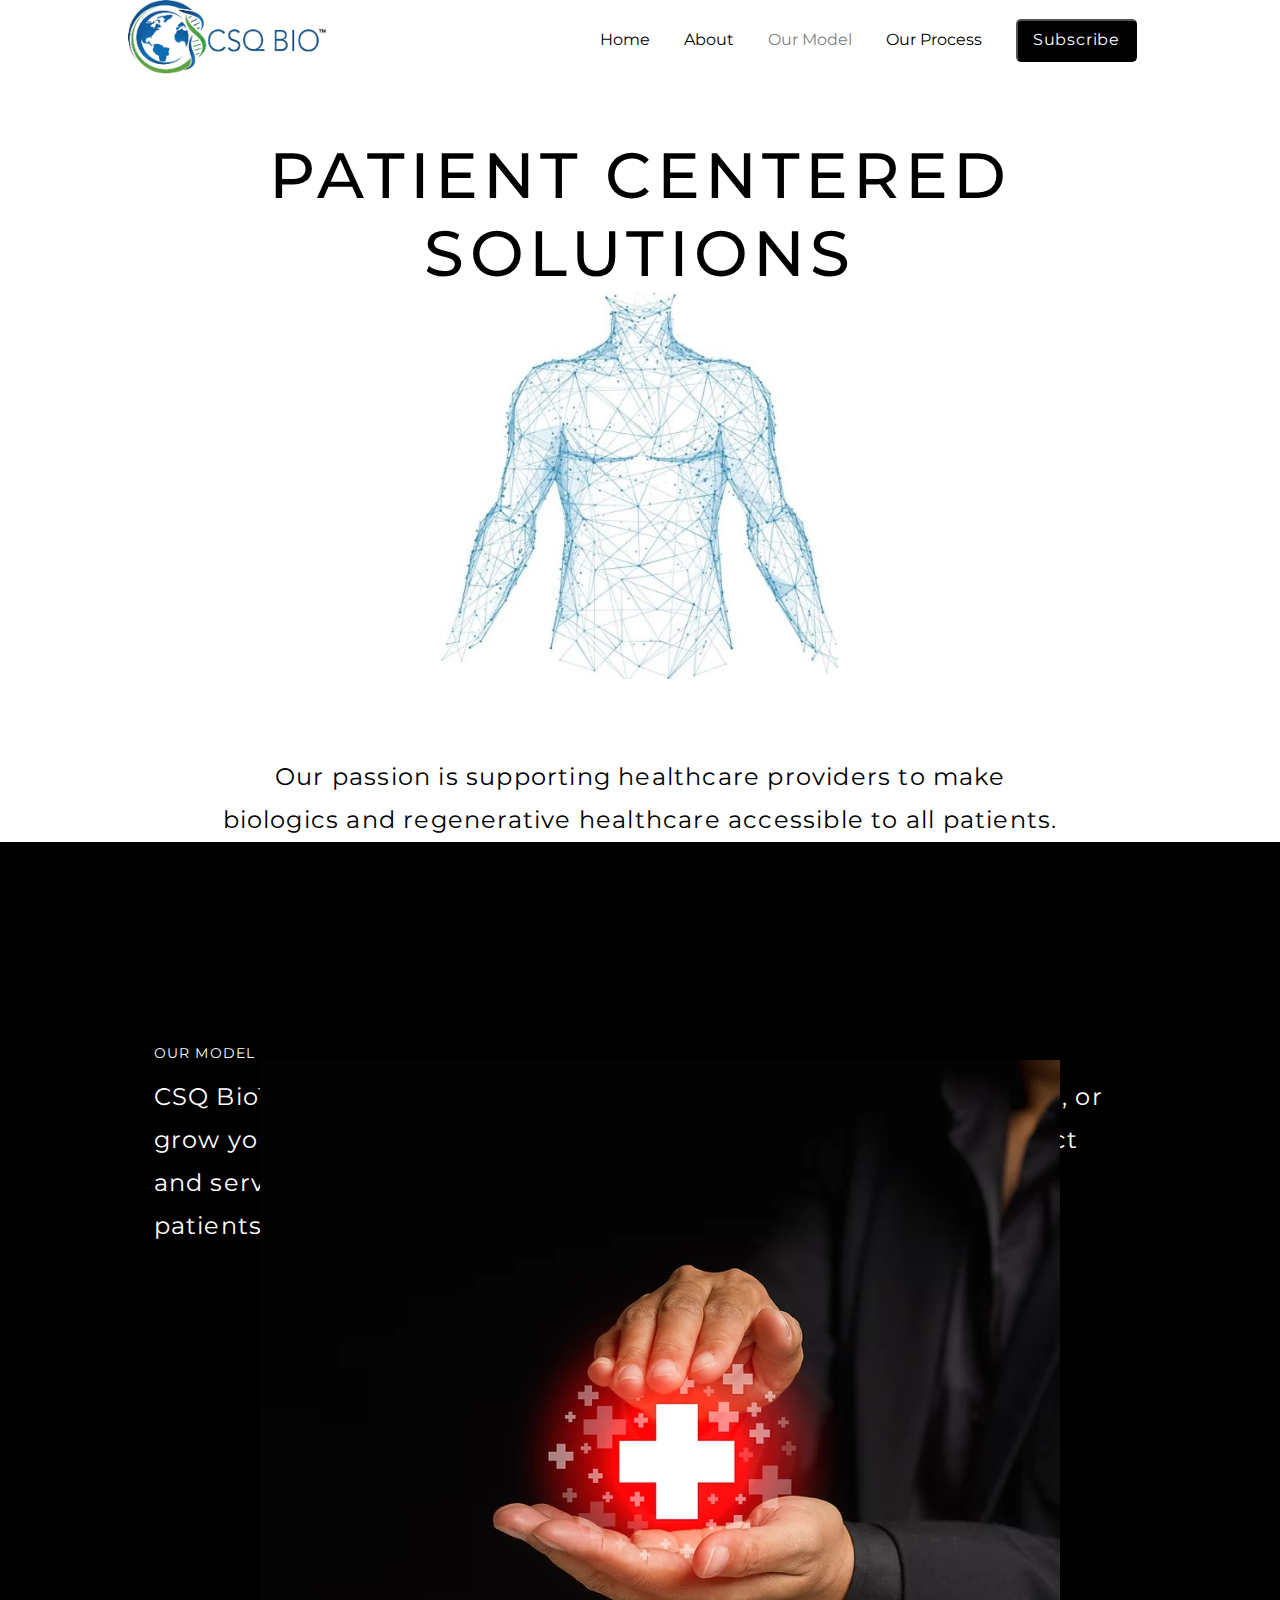
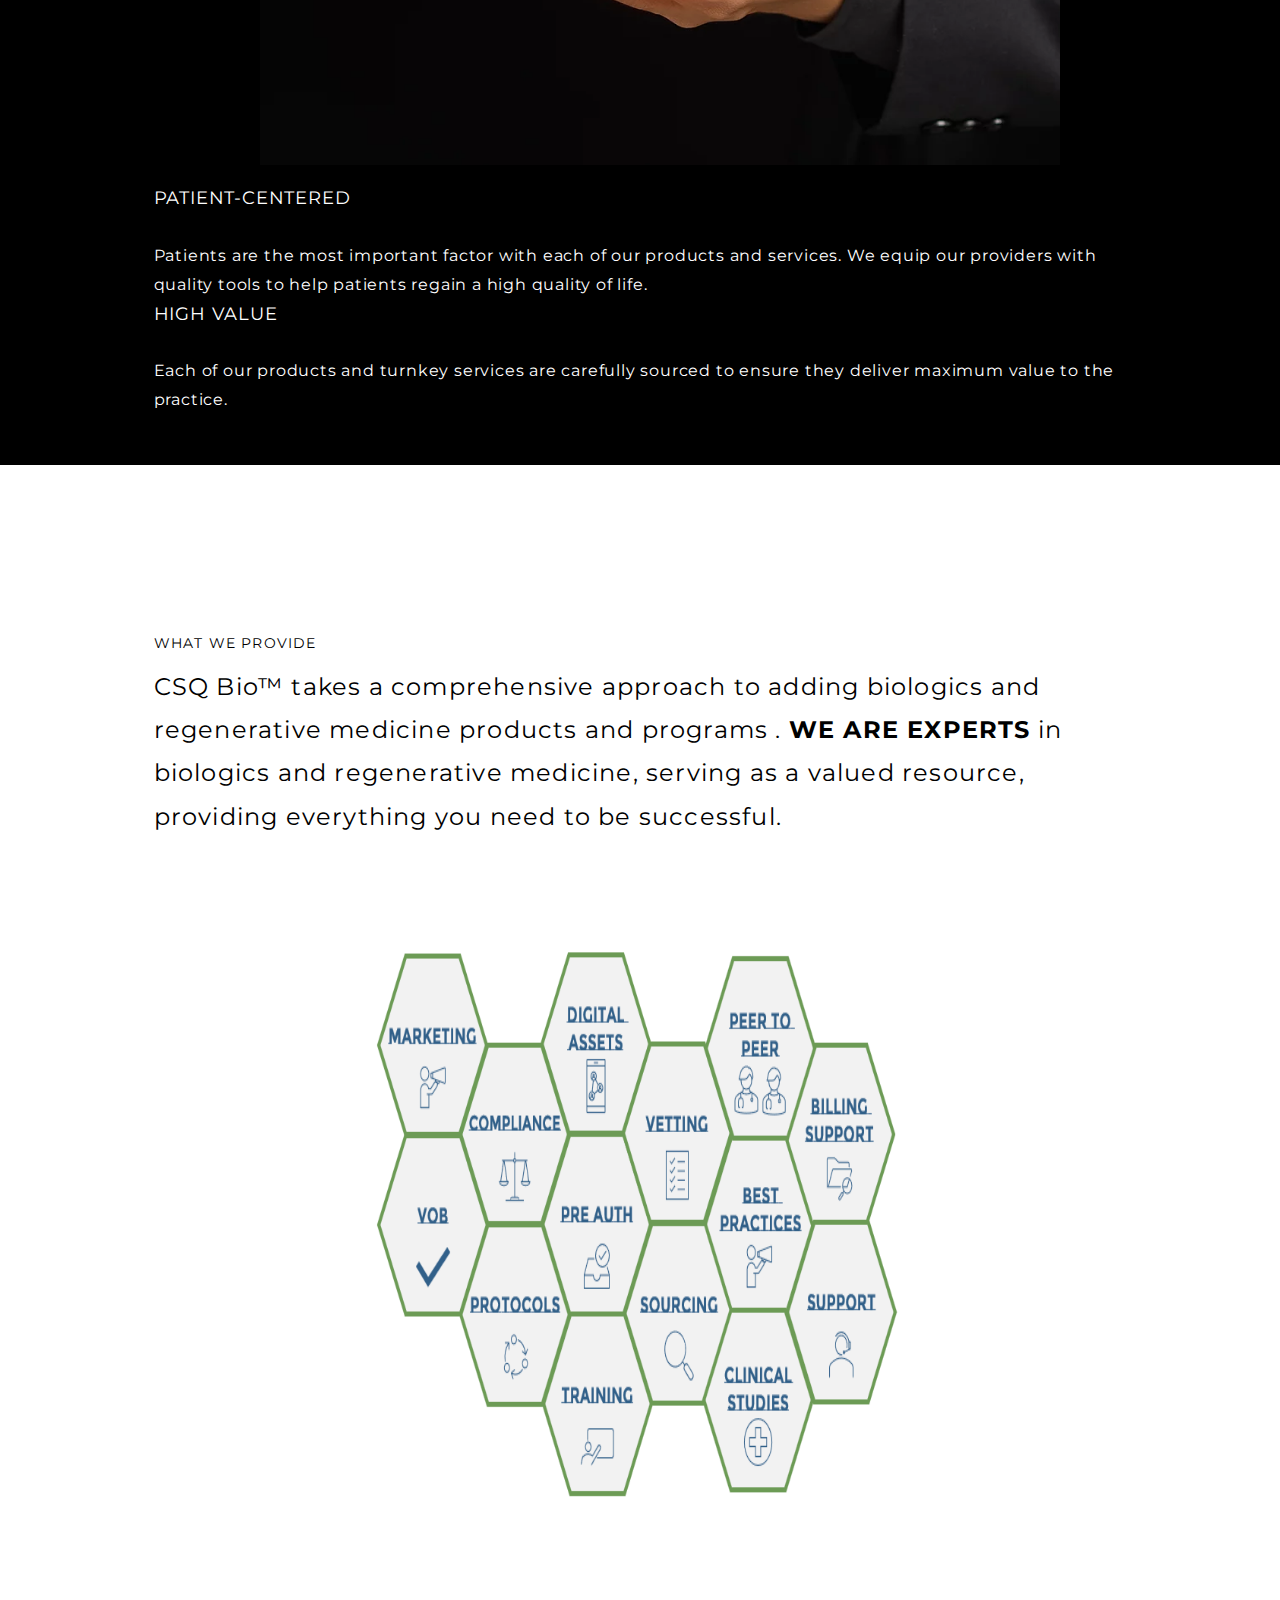
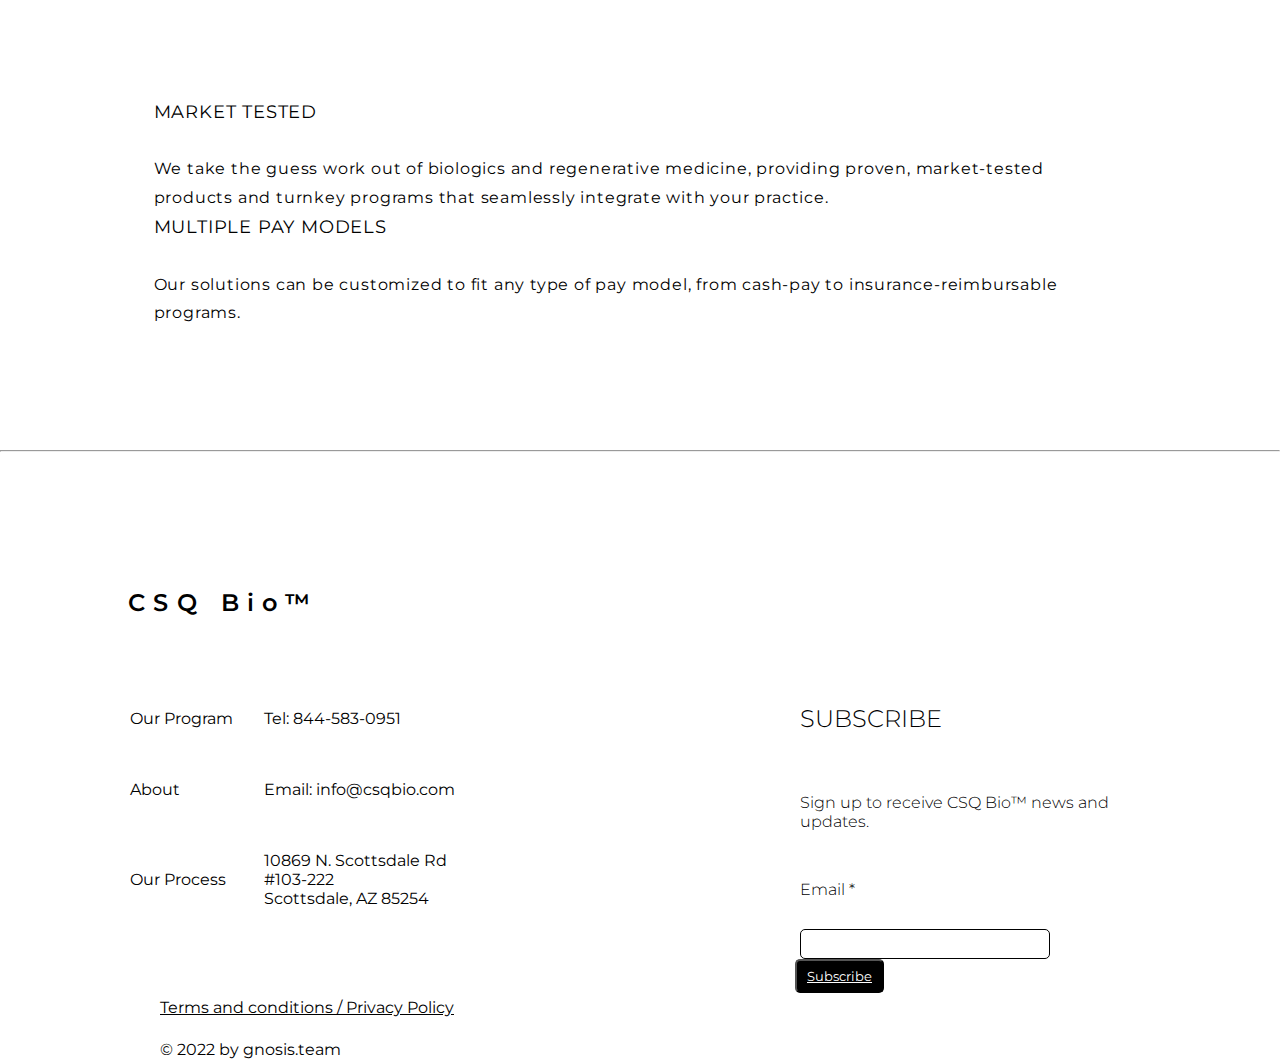
<file: our_model.html>
<html lang="en">
  <head>
    <meta charset="UTF-8" />
    <meta http-equiv="X-UA-Compatible" content="IE=edge" />
    <meta name="viewport" content="width=device-width, initial-scale=1.0" />
    <title>Our Model</title>
    <link rel="stylesheet" href="style.css" />
    <link rel="stylesheet" href="style1.css" />
    <link
      href="https://fonts.googleapis.com/css?family=Montserrat:100,200,300italic,300,400,600,600i,900,900i"
      rel="stylesheet"
    />
    <link
      href="https://cdn.jsdelivr.net/npm/bootstrap@5.2.0/dist/css/bootstrap.min.css"
      rel="stylesheet"
      integrity="sha384-gH2yIJqKdNHPEq0n4Mqa/HGKIhSkIHeL5AyhkYV8i59U5AR6csBvApHHNl/vI1Bx"
      crossorigin="anonymous"
    />
    <link
      rel="stylesheet"
      href="https://cdnjs.cloudflare.com/ajax/libs/font-awesome/6.1.0/css/all.min.css"
      integrity="sha512-10/jx2EXwxxWqCLX/hHth/vu2KY3jCF70dCQB8TSgNjbCVAC/8vai53GfMDrO2Emgwccf2pJqxct9ehpzG+MTw=="
      crossorigin="anonymous"
      referrerpolicy="no-referrer"
    />
  </head>
  <body>
    <script>
      {
        const nav = document.querySelector(".header");
        let lastsceorllY = window.scrollY;

        window.addEventListener("scroll", () => {
          if (lastsceorllY < window.scrollY) {
            nav.classList.add("nav--hidden");
          } else {
            nav.classList.remove("nav--hidden");
          }

          lastsceorllY = window.scrollY;
        });
      }
    </script>
    <script
      src="https://cdn.jsdelivr.net/npm/bootstrap@5.2.0/dist/js/bootstrap.bundle.min.js"
      integrity="sha384-A3rJD856KowSb7dwlZdYEkO39Gagi7vIsF0jrRAoQmDKKtQBHUuLZ9AsSv4jD4Xa"
      crossorigin="anonymous"
    ></script>
    <script src="scroll.js"></script>
    <nav class="header">
      <div class="mid">
        <input type="checkbox" id="check" />
        <label for="check" class="checkbtn">
          <i class="fas fa-bars" id="check2" onclick="show()"></i>
        </label>
        <div class="logo">
          <img src="images/logo.jpg" alt="" />
        </div>
        <div class="menu">
          <ul style="padding: 0px">
            <li><a href="index.html">Home</a></li>
            <li><a href="About.html">About</a></li>
            <li>
              <a href="our_model.html" style="color: grey">Our Model</a>
            </li>
            <li><a href="our_process.html">Our Process</a></li>
              <li>
                <button><a href="#">Subscribe</a></button>
              </li>
            </ul>
          </div>
        </div>
      </nav>
      <br /><br />
      <center>
        <div class="content">
        <div class="container-fluid model" style="padding: 0px; margin: 0">
          <div class="col">
            <div class="text-center">
              <div class="main_titles" style="font-size: 64px">
                <span style="letter-spacing: 0.08em">PATIENT CENTERED</span>
                <br />
                <span style="letter-spacing: 0.08em"> SOLUTIONS</span>
              </div>
              <img
                src="img/neuro_body.jpg"
                class="main-img"
                style="position: relative; z-index: -1"
              />
              <br /><br /><br /><br /><br />
              <p id="desc">
                Our passion is supporting healthcare providers to make <br />
                biologics and regenerative healthcare accessible to all
                patients.
              </p>

              <div
                class="container-fluid"
                id="block"
                style="background-color: black; margin: 0px"
              >
                <div class="text-start">
                  <div class="col" style="margin-top: 90px">
                    <div class="row mod1">
                      <div class="col-lg-1 section">
                        <span class="hscroll-line"></span>
                      </div>
                      <div class="col-lg-4" id="om">
                        <p id="desc" style="text-align: start; color: white">
                          <span style="font-size: 14px">OUR MODEL</span> <br />
                          CSQ Bio™ has created a simple, effective model to
                          establish, manage, or grow your biologics and
                          regenerative medicine practice. Each product and
                          service are fully vetted to ensure they are safe and
                          effective for patients and profitable for practices.
                        </p>
                      </div>
                      <!-- <div class="col-lg-1"></div> -->

                      <div class="col-lg-3">
                        <img
                          src="img/red_medical.png"
                          alt=""
                          id="red"
                          class="red"
                        />
                      </div>
                    </div>
                    <br />

                    <div class="row">
                      <div class="col-lg-1"></div>
                      <div class="col-lg-3">
                        <p id="desc2">
                          <span style="font-size: 18px; color: white"
                            >PATIENT-CENTERED</span
                          >
                          <br /><br />
                          Patients are the most important factor with each of
                          our products and services. We equip our providers with
                          quality tools to help patients regain a high quality
                          of life.
                        </p>
                      </div>
                      <div class="col-lg-5"></div>

                      <div class="col-lg-3">
                        <p id="desc2">
                          <span style="font-size: 18px; color: white"
                            >HIGH VALUE</span
                          >
                          <br /><br />
                          Each of our products and turnkey services are
                          carefully sourced to ensure they deliver maximum value
                          to the practice.
                        </p>
                      </div>
                    </div>
                  </div>
                </div>
              </div>
              <br /><br /><br />
              <div class="container-fluid" style="padding: 100px 12% 50px 12%">
                <div class="col">
                  <div class="row mod" style="margin-bottom: 50px">
                    <div class="col-lg-2 section-b" style="margin-left: -120px">
                      <span class="hscroll-line-b"></span>
                    </div>
                    <div class="col-lg-4">
                      <p id="desc" style="text-align: start; color: black">
                        <span style="font-size: 14px">WHAT WE PROVIDE</span>
                        <br />
                        CSQ Bio™ takes a comprehensive approach to adding
                        biologics and regenerative medicine products and
                        programs .
                        <b>WE ARE EXPERTS</b> in biologics and regenerative
                        medicine, serving as a valued resource, providing
                        everything you need to be successful.
                      </p>
                    </div>
                    <div class="col-lg-2"></div>

                    <div class="col-lg-4" id="img">
                      <img
                        src="img/bee.png"
                        alt=""
                        height="90%"
                        class="white"
                        style="position: relative; z-index: -1"
                      />
                    </div>
                  </div>

                  <div class="row">
                    <div class="col-lg-1"></div>
                    <div class="col-lg-3">
                      <p id="desc2" style="color: black">
                        <span style="font-size: 18px; color: black"
                          >MARKET TESTED</span
                        >
                        <br /><br />
                        We take the guess work out of biologics and regenerative
                        medicine, providing proven, market-tested products and
                        turnkey programs that seamlessly integrate with your
                        practice.
                      </p>
                    </div>
                    <div class="col-lg-5"></div>
                    <div class="col-lg-3">
                      <p id="desc2" style="color: black">
                        <span style="font-size: 18px; color: black"
                          >MULTIPLE PAY MODELS</span
                        >
                        <br /><br />
                        Our solutions can be customized to fit any type of pay
                        model, from cash-pay to insurance-reimbursable programs.
                      </p>
                    </div>
                  </div>
                </div>
              </div>
            </div>
          </div>
        </div>
      </center>
      <br /><br /><br /><br />
      <hr />
      <br /><br /><br /><br />
      <div class="mid16" id="mid167">
        <div class="left">
          <div class="oao">
            <p>CSQ Bio™</p>
            <table style="width: 100%">
              <tr>
                <td>Our Program</td>
                <td>Tel: 844-583-0951</td>
              </tr>
              <tr>
                <td>About</td>
                <td>Email: info@csqbio.com</td>
              </tr>
              <tr>
                <td>Our Process</td>
                <td>
                  10869 N. Scottsdale Rd <br />
                  #103-222 <br />
                  Scottsdale, AZ 85254
                </td>
              </tr>
            </table>
          </div>
        </div>
        <div class="right">
          <div class="sub">
            <p>SUBSCRIBE</p>
            <span>Sign up to receive CSQ Bio™ news and updates.</span><br />
            <span>Email *</span>
            <input type="text" /><button><a href="#">Subscribe</a></button>
          </div>
        </div>
        <div class="footer">
          <div class="left">
            <div class="ft">
              <a href="tc.html">Terms and conditions / Privacy Policy</a>
              <p>© 2022 by gnosis.team</p>
            </div>
          </div>
          <div class="right">
            <div class="link">
              <a href="https://www.linkedin.com/company/csq-bio/about/"
                ><i class="fa-brands fa-linkedin-in"></i
              ></a>
              <a href="https://www.facebook.com/csqbio/"
                ><i class="fa-brands fa-facebook-f"></i
              ></a>
              <a href="https://www.instagram.com/csq_bio_llc/"
                ><i class="fa-brands fa-instagram"></i
              ></a>
            </div>
          </div>
        </div>
      </div>
    </div>
    <script>
      {
        const nav = document.querySelector(".header");
        let lastsceorllY = window.scrollY;

        window.addEventListener("scroll", () => {
          if (lastsceorllY < window.scrollY) {
            nav.classList.add("nav--hidden");
          } else {
            nav.classList.remove("nav--hidden");
          }

          lastsceorllY = window.scrollY;
        });
      }
    </script>
    <script>
      {
        const nav = document.querySelector(".header");
        let lastsceorllY = window.scrollY;

        window.addEventListener("scroll", () => {
          if (lastsceorllY > window.scrollY) {
            nav.classList.remove("bgcolor");
          } else {
            nav.classList.add("bgcolor");
          }

          lastsceorllY = window.scrollY;
        });
      }
    </script>
  </body>
</html>
</file>
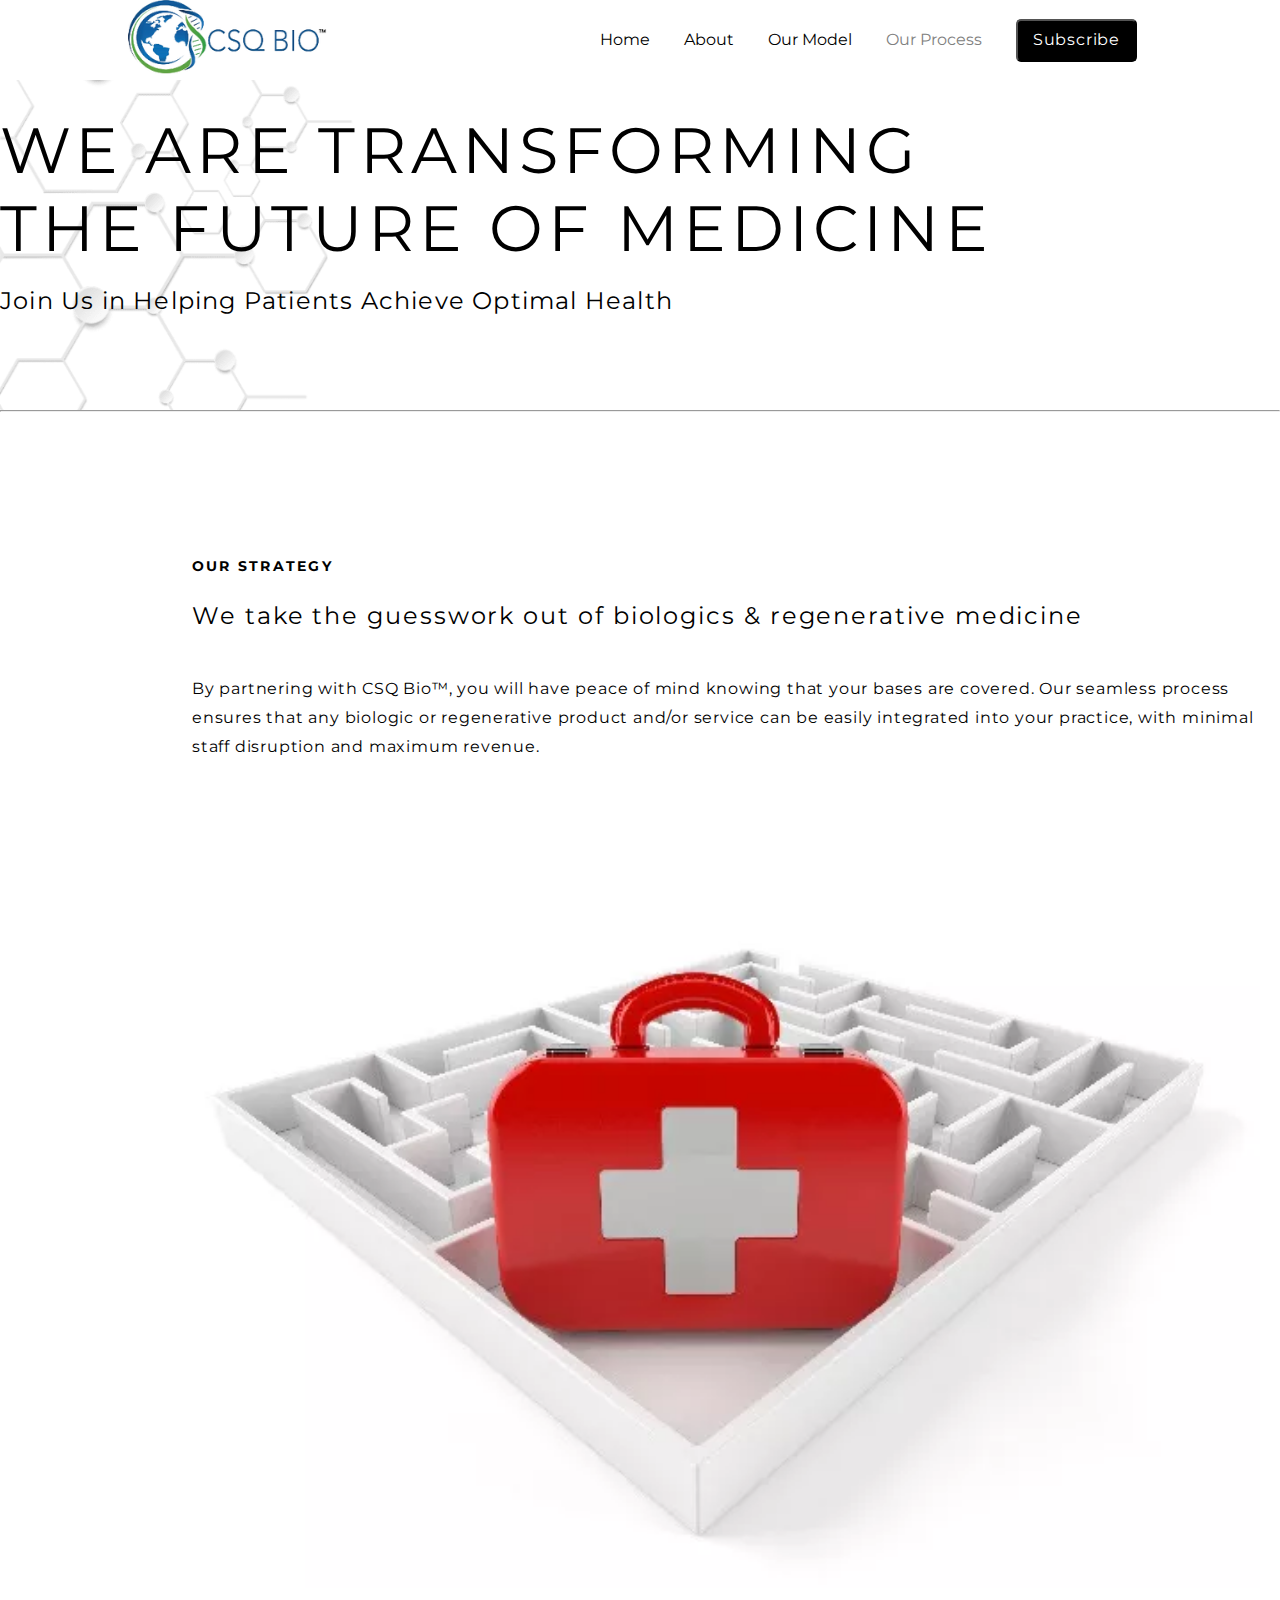
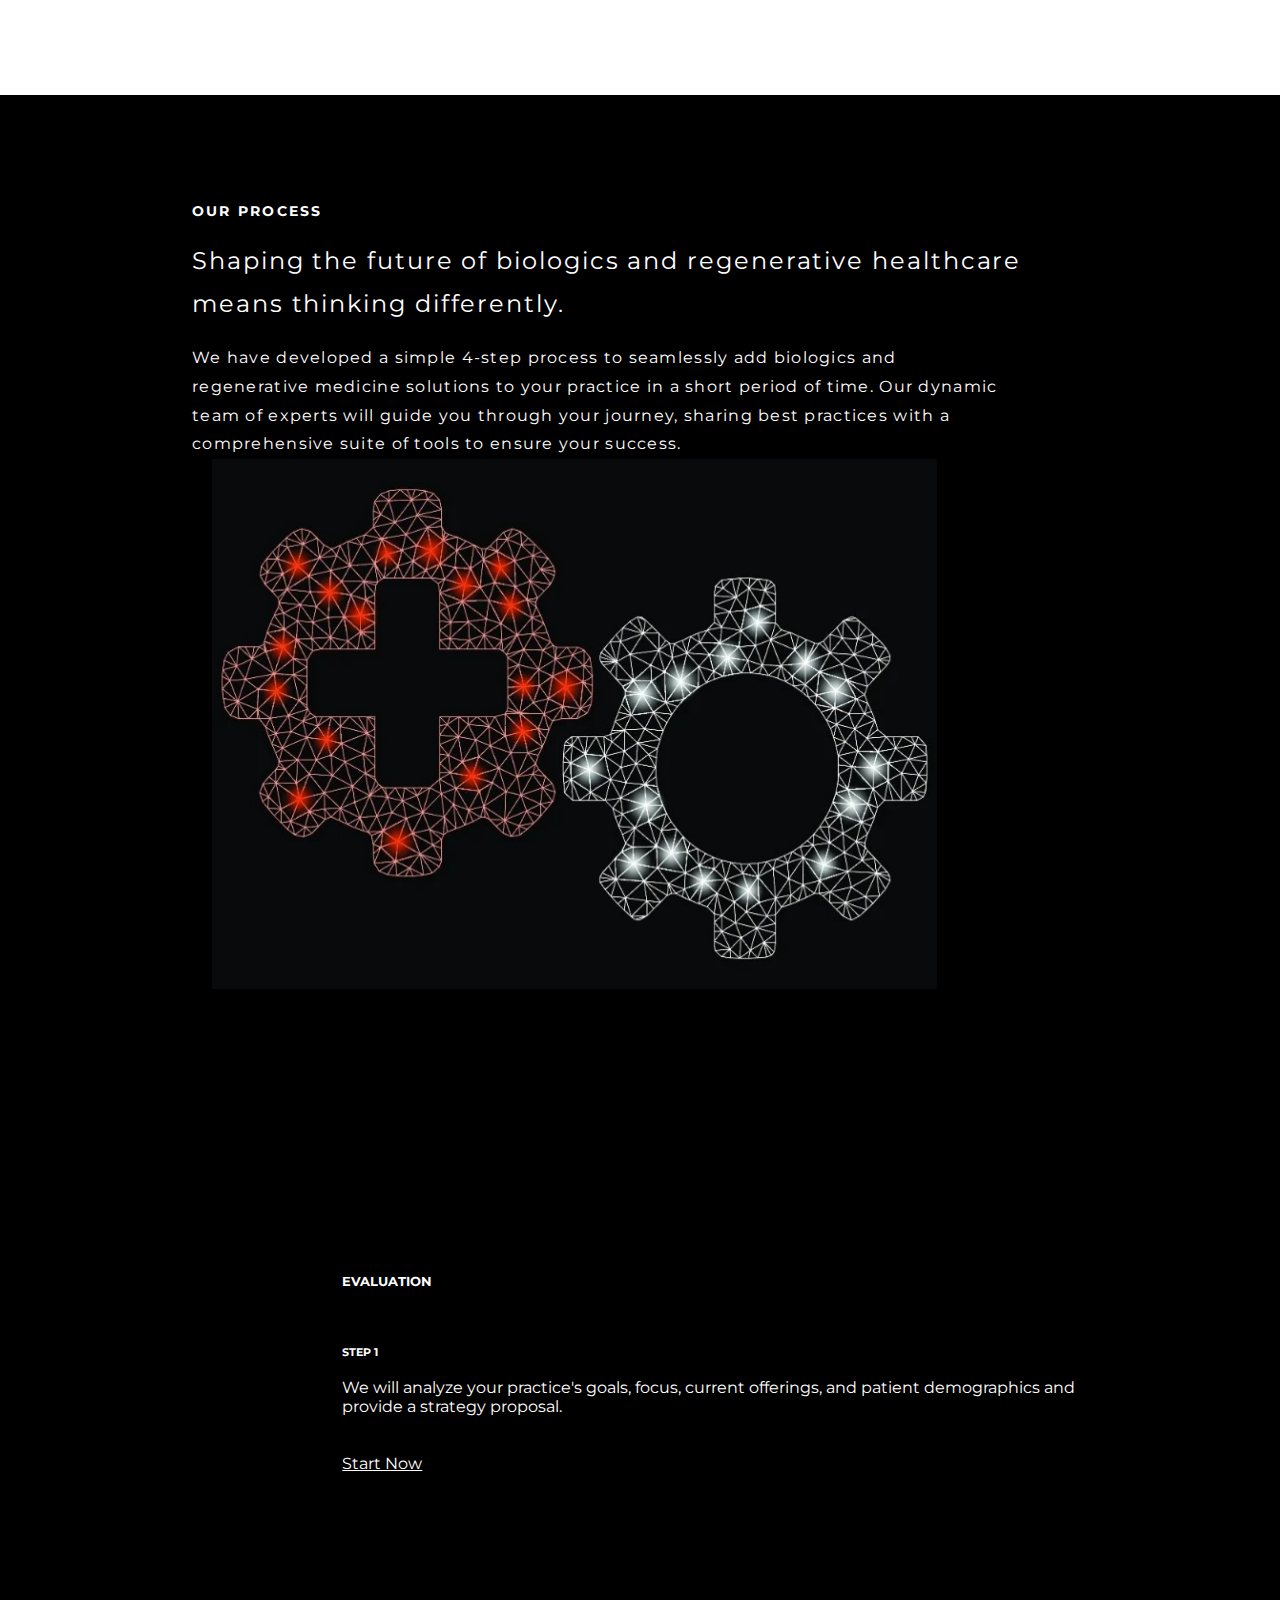
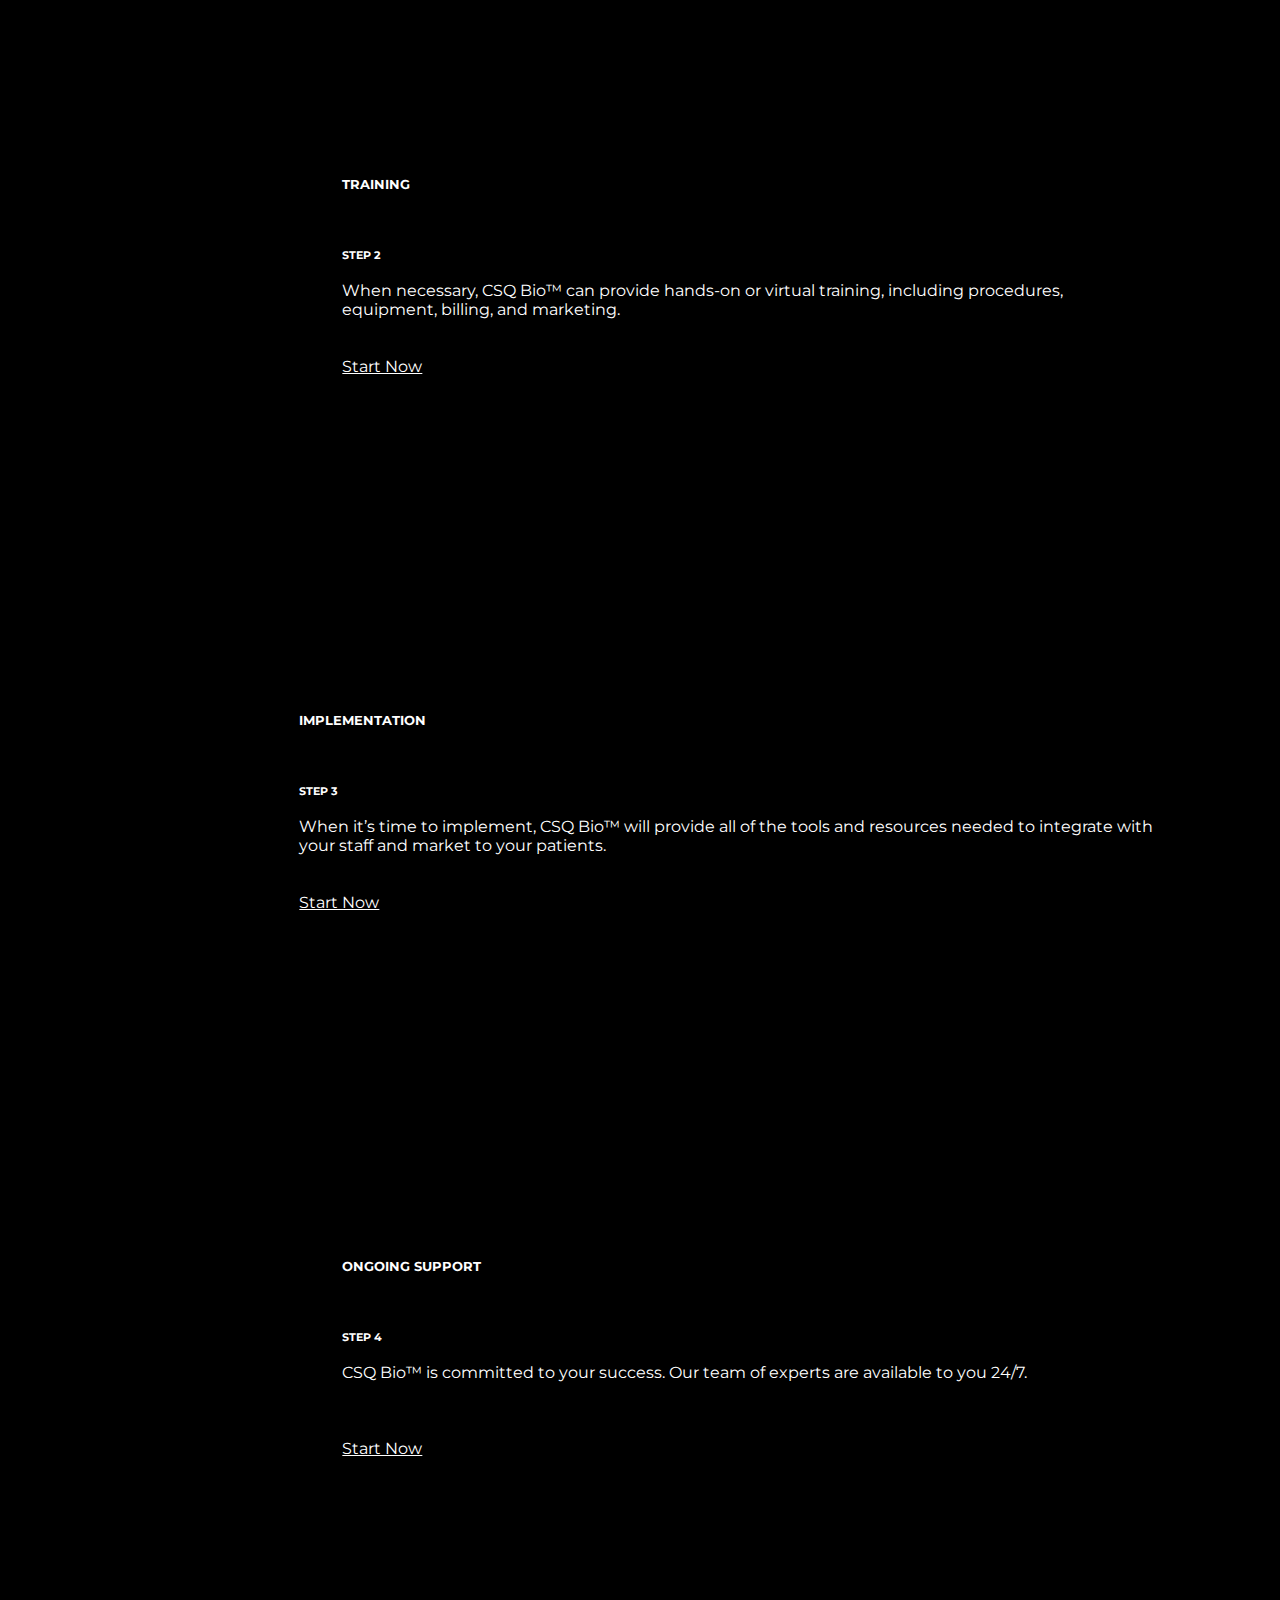
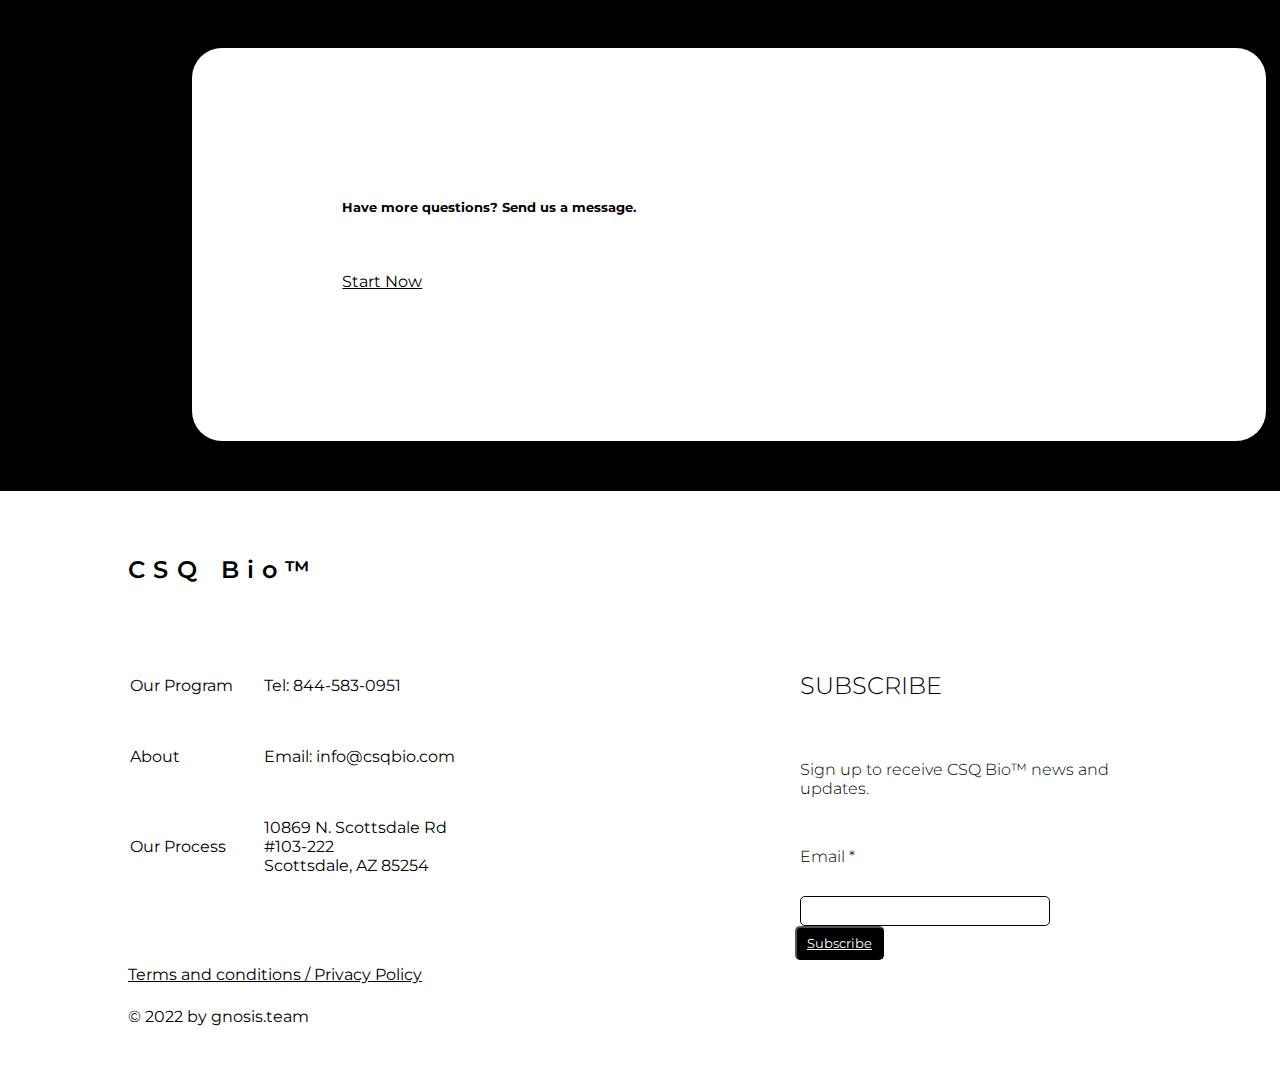
<file: our_process.html>
<!doctype html>
<html lang="en">
  <head>
    <meta charset="utf-8">
    <meta name="viewport" content="width=device-width, initial-scale=1">
    <title>Our Process</title>
    <link href="https://cdn.jsdelivr.net/npm/bootstrap@5.2.0/dist/css/bootstrap.min.css" rel="stylesheet" integrity="sha384-gH2yIJqKdNHPEq0n4Mqa/HGKIhSkIHeL5AyhkYV8i59U5AR6csBvApHHNl/vI1Bx" crossorigin="anonymous">
    <link rel="stylesheet" href="sandy.css">
    <link rel="stylesheet" href="style1.css">
    <link href="https://fonts.googleapis.com/css?family=Montserrat:100,200,300italic,300,400,600,600i,900,900i" rel="stylesheet">
    <link
      rel="stylesheet"
      href="https://cdnjs.cloudflare.com/ajax/libs/font-awesome/6.1.0/css/all.min.css"
      integrity="sha512-10/jx2EXwxxWqCLX/hHth/vu2KY3jCF70dCQB8TSgNjbCVAC/8vai53GfMDrO2Emgwccf2pJqxct9ehpzG+MTw=="
      crossorigin="anonymous"
      referrerpolicy="no-referrer"
    />
  </head>
  <body >
    <script src="https://cdn.jsdelivr.net/npm/bootstrap@5.2.0/dist/js/bootstrap.bundle.min.js" integrity="sha384-A3rJD856KowSb7dwlZdYEkO39Gagi7vIsF0jrRAoQmDKKtQBHUuLZ9AsSv4jD4Xa" crossorigin="anonymous"></script>
    <script>
      {
        window.addEventListener("load", () => {
        let observer = new IntersectionObserver((entries) => { 
          entries
            .forEach((e) => {
              if (e.target) {
                e.target.classList.toggle("hscroll-line-b::after", e.isIntersecting);
              }
            })
        });
        
        const elements = document.getElementsByClassName("hscroll-line-b")
        for (let i = 0; i < elements.length; i++) {
          observer.observe(elements[i]);  
        }
      });
      }


    </script>
   <script src="scroll.js"></script>

    <nav class="header">
        <div class="mid">
          <input type="checkbox" id="check" />
          <label for="check" class="checkbtn">
          <i class="fas fa-bars" id = "check2"  onclick="show()"></i>
          </label>
          <div class="logo">
            <img src="images/logo.jpg" alt="" />
          </div>
          <div class="menu">
            <ul style="padding: 0px;">
              <li><a href="index.html">Home</a></li>
              <li><a href="About.html">About</a></li>
              <li><a href="our_model.html">Our Model</a></li>
              <li><a href="our_process.html" style="color: grey;">Our Process</a></li>
              <li>
                <button><a href="mailto:info@csqbio.com">Subscribe</a></button>
              </li>
              
            </ul>
          </div>
        </div>
      </nav>

<br><br><br>
<div class="content">
<div class="container-fluid first" >
  
    <div class="col-lg-12 col-sm-12 text_first" style="background-image: url('img/bg.webp') ;background-repeat: no-repeat; max-height: max-content;">
      
      <br><br><br>
      <div class="text-center">
        <p class="main_titles" style="letter-spacing: 0.08em">WE ARE TRANSFORMING  <br> THE FUTURE OF MEDICINE</p>
        <br>
        <p style="font-size: 24px; letter-spacing: 0.05em;"> Join Us in Helping Patients Achieve Optimal Health</span></p>  
      </div>
      <br><br><br><br><br>
    </div>
  
</div>

<hr>
    <br><br><br>
 

<div class="container-fluid" style=" padding: 50px 20px 50px 15%;">
  <div class="row pro" >
    <div class="col-lg-1 section-b">
          
      <span class="hscroll-line-b"></span>
     
    </div>
    <div class="col-lg-4">
      <br><br>
      <h2  style="line-height:normal; font-size:14px;color: black;"><span style="letter-spacing:0.16em;">OUR STRATEGY</span></h2><br>
      <p style="line-height:1.8em; font-size:24px; color: black;"><span style="letter-spacing:0.08em;">We take the guesswork out of biologics & regenerative medicine</span></p>
      <br><br>
      <p style="line-height:1.8em; font-size:16px; color: black;"><span style="letter-spacing:0.05em;">By partnering with CSQ Bio™, you will have peace of mind knowing that your bases are covered. Our seamless process ensures that any biologic or regenerative product and/or service can be easily integrated into your practice, with minimal staff disruption and maximum revenue.</span></p>
    </div>
        <div class="col-lg-1"></div>
    
    <div class="col-lg-6"><img  src="img/first_aid.webp" alt="" style="width: 100%; padding-top:25px ;"></div>
  </div>
</div>
    
  



    <br><br><br>
<div class="container-fluid black_process"  id="block" style=" padding: 50px 15% 50px 15%; background-color: black; z-index: 1; position: relative; ">
  <div class="text-start">
    <div class="col">
      <br>
      <div class="row pro1" >  

        <div class="col-lg-1 section" style = "margin-top: -10px;">
          
          <span class="hscroll-line"></span>
         
        </div>
        <div class="col-lg-5">
          <br><br>
            
            <h2  style="line-height:normal; font-size:14px;color: white;"><span style="letter-spacing:0.16em;">OUR PROCESS</span></h2><br>
            <p style="line-height:1.8em; font-size:24px; color: white;"><span style="letter-spacing:0.08em;color: white;">Shaping the future of biologics and regenerative healthcare means thinking differently.</span></p><br>
            <p style="line-height:1.8em; font-size:16px; color: white; padding-right: 10%;"><span style="letter-spacing:0.08em;color: white;">We have developed a simple 4-step process to seamlessly add biologics and regenerative medicine solutions to your practice in a short period of time. Our dynamic team of experts will guide you through your journey, sharing best practices with a comprehensive suite of tools to ensure your success.</span></p>
        </div>
        <!-- <div class="col-lg-1"></div> -->
        <div class="col-lg-6">
          <img src="img/random.webp" alt="" class="red-image" height="530px" width = "725px" style="padding-top:-1px ; margin-left: 83px;">
        </div>
      </div>
      <br><br><br><br><br><br><br>

      <div class="container-fluid cards" style=" padding-right: 70px; "  >
        <center>
          <div class="row">
            <div class=" col-lg-4" ><div class="card" style="width: 130%;height: 503px; color: white; border-radius: 30px;">
              <div class="card-body" style="text-align: start;">
                <h5 class="card-title">EVALUATION</h5><br><br><br>
                <h6 class="card-subtitle mb-2 text-muted">STEP 1</h6><br>
                <p class="card-text">We will analyze your practice's goals, focus, current offerings, and patient demographics and provide a strategy proposal.</p>
                <br><br>
                
                
                <a href="mailto:info@csqbio.com" class="btn btn-light" style="color: white; background-color: black; ">Start Now</a></div>
              
            </div>
          </div>
            <div class="col-lg-2"></div>
            <div class="col-lg-2"></div>

            <div class=" col-lg-4" ><div class="card" style="width: 130%;height: 503px; color: white; border-radius: 30px;">
              <div class="card-body" style=" background-color: black;  border-radius: 30px;text-align: start;">
                <h5 class="card-title">TRAINING</h5><br><br><br>
                <h6 class="card-subtitle mb-2 text-muted">STEP 2</h6><br>
                <p class="card-text">When necessary, CSQ Bio™ can provide hands-on or virtual training, including procedures, equipment, billing, and marketing.</p>
                
                <br><br>
                
                <a href="mailto:info@csqbio.com" class="btn btn-light" style="color: white; background-color: black; align-items: center;">Start Now</a></div>
              
            </div></div>
            
<br><br>


          </div><br><br>

          <div class="row">
            <div class=" col-lg-4" ><div class="card" style="width: 130%;height: 503px; color: white; border-radius: 30px;">
              <div class="card-body" style=" background-color: black;  border-radius: 30px;text-align: start; padding: 10% !important;">
                <h5 class="card-title">IMPLEMENTATION</h5><br><br><br>
                <h6 class="card-subtitle mb-2 text-muted">STEP 3</h6><br>
                <p class="card-text">When it’s time to implement, CSQ Bio™ will provide all of the tools and resources needed to integrate with your staff and market to your patients.</p>
                <br><br>
                
                
                <a href="mailto:info@csqbio.com" class="btn btn-light" style="color: white; background-color: black; align-items: center;">Start Now</a></div>
              
            </div></div> 
            <div class="col-lg-2"></div>
            <div class="col-lg-2"></div>
            
            <div class=" col-lg-4"><div class="card" style="width: 130%;height: 503px; color: white; border-radius: 30px;">
              <div class="card-body" style=" background-color: black;  border-radius: 30px;text-align: start;">
                <h5 class="card-title">ONGOING SUPPORT</h5><br><br><br>
                <h6 class="card-subtitle mb-2 text-muted">STEP 4</h6><br>
                <p class="card-text">CSQ Bio™ is committed to your success. Our team of experts are available to you 24/7.</p>
                <br><br><br>
                
              
                <a href="mailto:info@csqbio.com" class="btn btn-light" style="color: white; background-color: black; align-items: center;">Start Now<i class="bi bi-arrow-right"></i></a></div>
              
            </div></div>
            



          </div>


          <br><br>
          <div class="row">
            <div class=" col-lg-4" ><div class="card" style="width: 130%;height: 200 px; color: black; border-radius: 30px;">
              <div class="card-body" style=" background-color: white;  border-radius: 30px;text-align: start;">
                <h5 class="card-title ">
                  Have more questions? Send us a message.</h5><br><br><br>
                
                
                
                <a href="mailto:info@csqbio.com" class="btn btn-light" style="color: black; background-color:white ; align-items: center; border-color: black;">Start Now</a></div>
              
            </div></div>
          </div>
        </center>
      </div>

      
    </div>
  </div>
</div>
<div class="mid16" id="mid167">
  <div class="left">
      <div class="oao">
          <p>CSQ Bio™</p>
          <table style="width:100%">
              <tr>
                  <td>Our Program</td>
                  <td>Tel: 844-583-0951</td>
              </tr>
              <tr>
                  <td>About</td>
                  <td>Email: info@csqbio.com</td>
              </tr>
              <tr>
                  <td>Our Process</td>
                  <td>10869 N. Scottsdale Rd <br> #103-222 <br> Scottsdale, AZ 85254</td>
              </tr>
          </table>
      </div>
  </div>
  <div class="right">
      <div class="sub">
          <p>SUBSCRIBE</p>
          <span>Sign up to receive CSQ Bio™ news and updates.</span><br>
          <span>Email *</span>
          <input type="text"><button><a href="#">Subscribe</a></button>
      </div>
  </div>

</div>

<div class="footer">
  <div class="left">
      <div class="ftp" style="padding-left: 20%;">
          <a href="#">Terms and conditions / Privacy Policy</a>
          <p>© 2022 by gnosis.team</p>
      </div>
  </div>
  <div class="right">
      <div class="link" style="margin-right: 20%;">
          <a href="https://www.linkedin.com/company/csq-bio/about/"><i class="fa-brands fa-linkedin-in"></i></a>
          <a href="https://www.facebook.com/csqbio/"><i class="fa-brands fa-facebook-f"></i></a>
          <a href="https://www.instagram.com/csq_bio_llc/"><i class="fa-brands fa-instagram"></i></a>
      </div>
  </div>
</div>
</div>
<script>
      {
        const menu = document.querySelector(".menu");
        const nav = document.querySelector(".header");
        let lastsceorllY = window.scrollY;

        window.addEventListener("scroll", () => {
          if (lastsceorllY < window.scrollY) {
            nav.classList.add("nav--hidden");
            menu.classList.add("nav--hidden");
          } else {
            nav.classList.remove("nav--hidden");
            menu.classList.remove("nav--hidden");

          }

          lastsceorllY = window.scrollY;
        });
      }
    </script>
    <script>
        const ham = document.querySelector("checkbtn")
    </script>
    <script>
      {
        const nav = document.querySelector(".header");
        let lastsceorllY = window.scrollY;

        window.addEventListener("scroll", () => {
          if (lastsceorllY > window.scrollY) {
            nav.classList.remove("bgcolor");
          } else {
            nav.classList.add("bgcolor");
          }

          lastsceorllY = window.scrollY;
        });
      }
    </script>
</body>
</html>
</file>
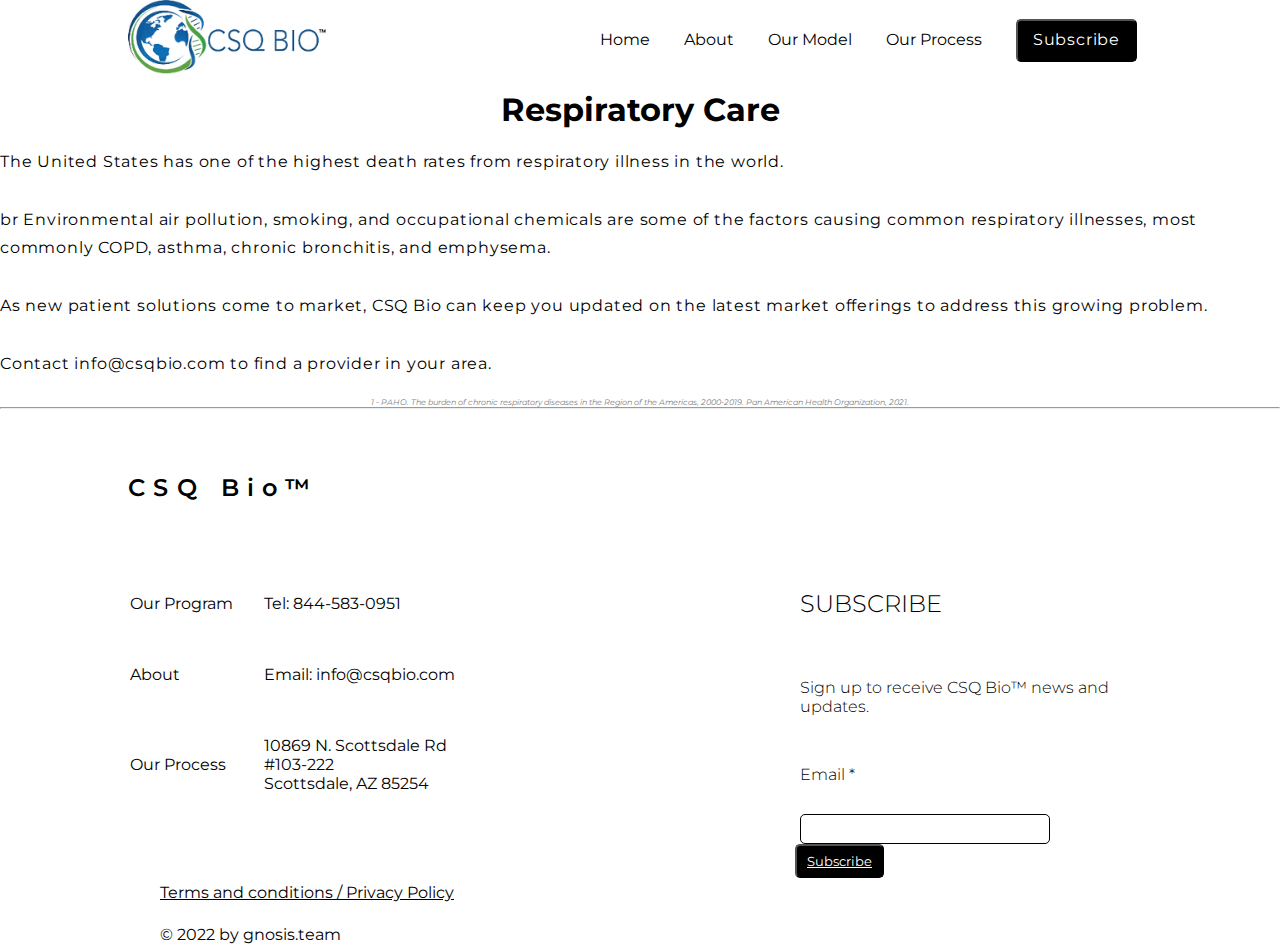
<file: respiratory_care.html>
<html lang="en">
  <head>
    <meta charset="UTF-8" />
    <meta http-equiv="X-UA-Compatible" content="IE=edge" />
    <meta name="viewport" content="width=device-width, initial-scale=1.0" />
    <title>Respiratory Care</title>
    <link
      href="https://fonts.googleapis.com/css?family=Montserrat:family=Montserrat:100,200,300italic,300,400,600,600i,900,900i"
      rel="stylesheet"
    />
    <link rel="stylesheet" href="style.css" />
    <link rel="stylesheet" href="style1.css">
    <link
      href="https://cdn.jsdelivr.net/npm/bootstrap@5.2.0/dist/css/bootstrap.min.css"
      rel="stylesheet"
      integrity="sha384-gH2yIJqKdNHPEq0n4Mqa/HGKIhSkIHeL5AyhkYV8i59U5AR6csBvApHHNl/vI1Bx"
      crossorigin="anonymous"
    />
    <link
      rel="stylesheet"
      href="https://cdnjs.cloudflare.com/ajax/libs/font-awesome/6.1.0/css/all.min.css"
      integrity="sha512-10/jx2EXwxxWqCLX/hHth/vu2KY3jCF70dCQB8TSgNjbCVAC/8vai53GfMDrO2Emgwccf2pJqxct9ehpzG+MTw=="
      crossorigin="anonymous"
      referrerpolicy="no-referrer"
    />
  </head>
  <body>
    
     <script>
      {
        const nav = document.querySelector(".header");
        let lastsceorllY = window.scrollY;

        window.addEventListener("scroll", () => {
          if (lastsceorllY < window.scrollY) {
            nav.classList.add("nav--hidden");
          } else {
            nav.classList.remove("nav--hidden");
          }

          lastsceorllY = window.scrollY;
        });
      }
    </script>
    <script>
      {
        const nav = document.querySelector(".header");
        let lastsceorllY = window.scrollY;

        window.addEventListener("scroll", () => {
          if (lastsceorllY > window.scrollY) {
            nav.classList.remove("bgcolor");
          } else {
            nav.classList.add("bgcolor");
          }

          lastsceorllY = window.scrollY;
        });
      }
    </script>
    <script
      src="https://cdn.jsdelivr.net/npm/bootstrap@5.2.0/dist/js/bootstrap.bundle.min.js"
      integrity="sha384-A3rJD856KowSb7dwlZdYEkO39Gagi7vIsF0jrRAoQmDKKtQBHUuLZ9AsSv4jD4Xa"
      crossorigin="anonymous"
    ></script>
   <script src="scroll.js"></script>

    <nav class="header">
        <div class="mid">
          <input type="checkbox" id="check" />
          <label for="check" class="checkbtn">
          <i class="fas fa-bars" id = "check2"  onclick="show()"></i>
          </label>
          <div class="logo">
            <img src="images/logo.jpg" alt="" />
          </div>
          <div class="menu">
            <ul>
              <li><a href="index.html">Home</a></li>
              <li><a href="About.html">About</a></li>
              <li><a href="our_model.html">Our Model</a></li>
              <li><a href="our_process.html">Our Process</a></li>
              <li>
                <button><a href="#">Subscribe</a></button>
              </li>
              
            </ul>
          </div>
        </div>
      </nav><br><br><br><br><br>
    <div class="container">
      <center>
        <div class="col-12 col-lg-6">
          <div class="text-center">
            <h1 class="title">Respiratory Care</h1>
            <br />
            <p id="para">
              <span>
                The United States has one of the highest death rates from
                respiratory illness in the world.
                <br /><br />br Environmental air pollution, smoking, and
                occupational chemicals are some of the factors causing common
                respiratory illnesses, most commonly COPD, asthma, chronic
                bronchitis, and emphysema. <br /><br />
                As new patient solutions come to market, CSQ Bio can keep you
                updated on the latest market offerings to address this growing
                problem.
                <br /><br />
                Contact info@csqbio.com to find a provider in your area.
              </span>
            </p>
            <br />
            <span id="small">
              1 - PAHO. The burden of chronic respiratory diseases in the Region
              of the Americas, 2000-2019. Pan American Health Organization,
              2021.
            </span>
          </div>
        </div>
      </center>
    </div>
    <hr>
    <div class="mid16" id="mid167">
      <div class="left">
          <div class="oao">
              <p>CSQ Bio™</p>
              <table style="width:100%">
                  <tr>
                      <td>Our Program</td>
                      <td>Tel: 844-583-0951</td>
                  </tr>
                  <tr>
                      <td>About</td>
                      <td>Email: info@csqbio.com</td>
                  </tr>
                  <tr>
                      <td>Our Process</td>
                      <td>10869 N. Scottsdale Rd <br> #103-222 <br> Scottsdale, AZ 85254</td>
                  </tr>
              </table>
          </div>
      </div>
      <div class="right">
          <div class="sub">
              <p>SUBSCRIBE</p>
              <span>Sign up to receive CSQ Bio™ news and updates.</span><br>
              <span>Email *</span>
              <input type="text"><button><a href="#">Subscribe</a></button>
          </div>
      </div>
  </div>
  <div class="footer">
        <div class="left">
            <div class="ft">
                <a href="tc.html">Terms and conditions / Privacy Policy</a>
                <p>© 2022 by gnosis.team</p>
            </div>
        </div>
        <div class="right">
            <div class="link">
                <a href="https://www.linkedin.com/company/csq-bio/about/"><i class="fa-brands fa-linkedin-in"></i></a>
                <a href="https://www.facebook.com/csqbio/"><i class="fa-brands fa-facebook-f"></i></a>
                <a href="https://www.instagram.com/csq_bio_llc/"><i class="fa-brands fa-instagram"></i></a>
            </div>
        </div>
    </div>
    <script>
      {
        const nav = document.querySelector(".header");
        let lastsceorllY = window.scrollY;

        window.addEventListener("scroll", () => {
          if (lastsceorllY < window.scrollY) {
            nav.classList.add("nav--hidden");
          } else {
            nav.classList.remove("nav--hidden");
          }

          lastsceorllY = window.scrollY;
        });
      }
    </script>
    <script>
      {
        const nav = document.querySelector(".header");
        let lastsceorllY = window.scrollY;

        window.addEventListener("scroll", () => {
          if (lastsceorllY > window.scrollY) {
            nav.classList.remove("bgcolor");
          } else {
            nav.classList.add("bgcolor");
          }

          lastsceorllY = window.scrollY;
        });
      }
    </script>
    
  </body>
</html>
</file>
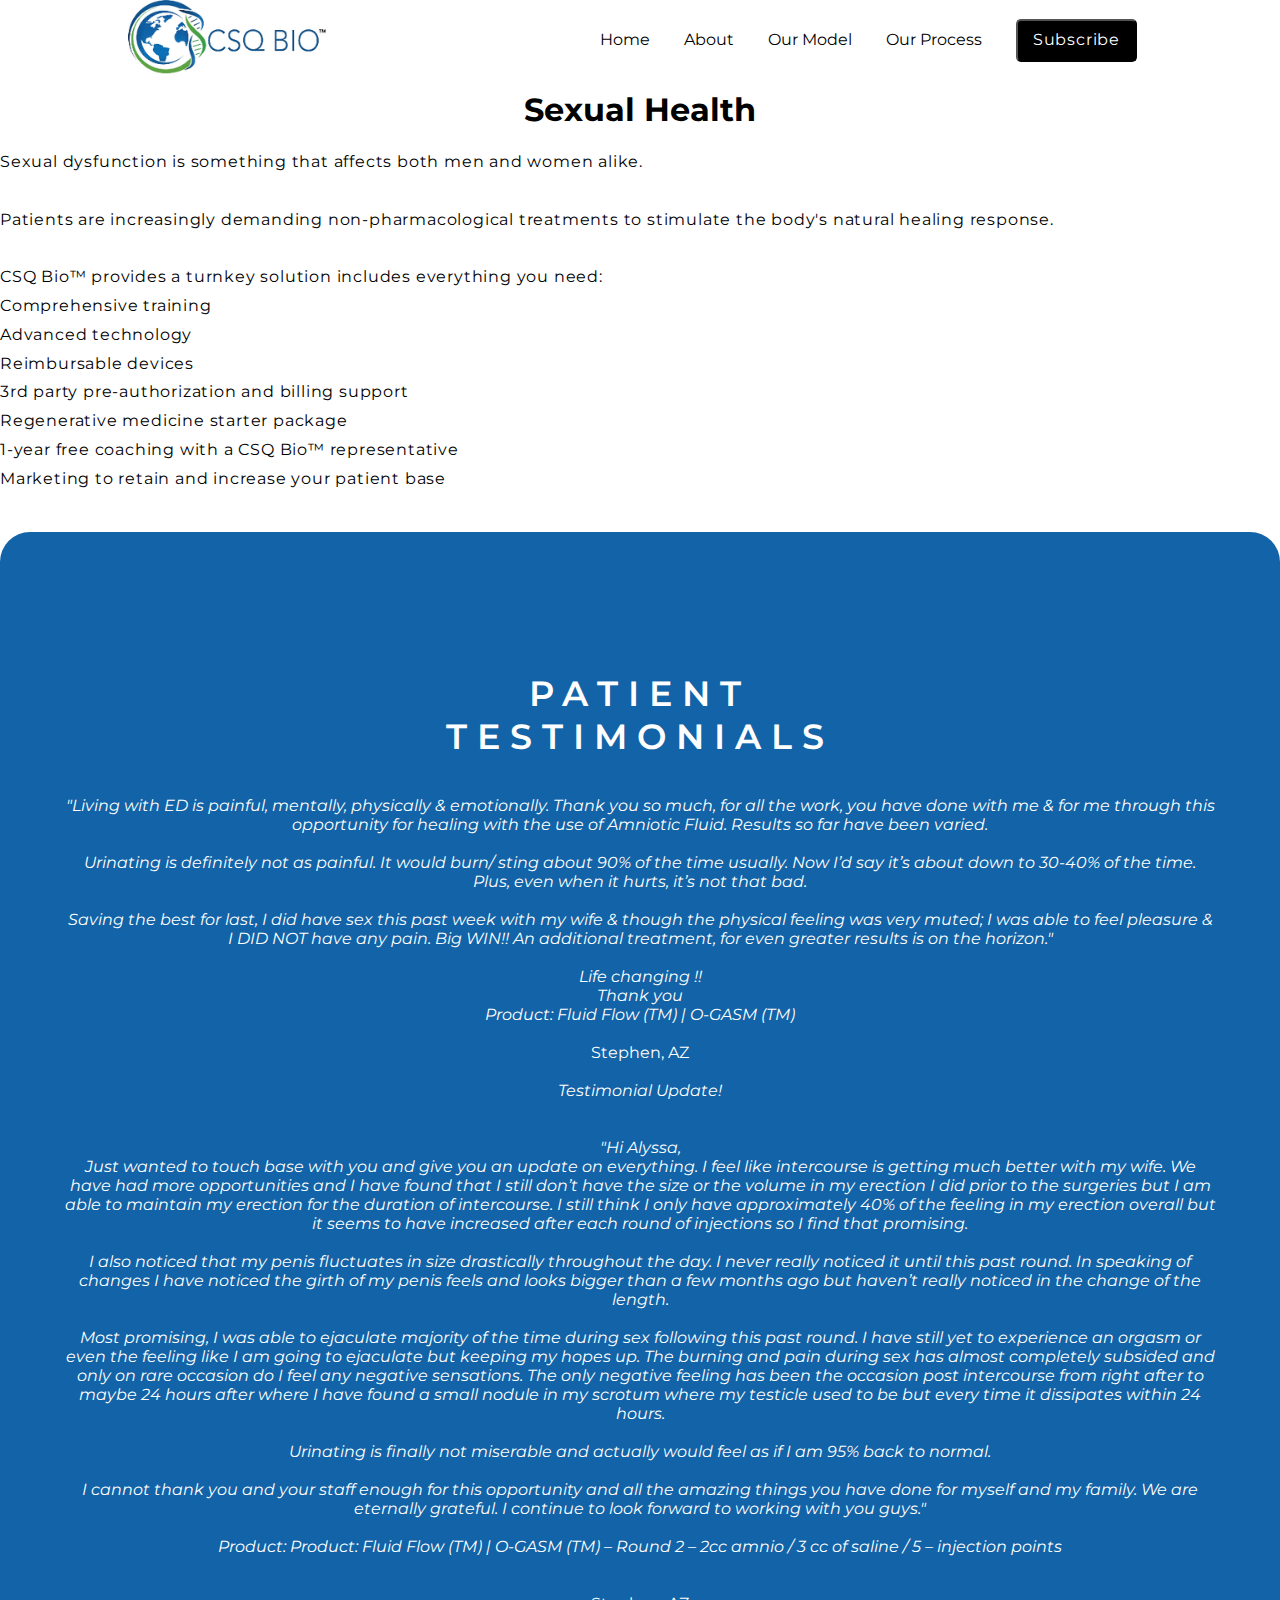
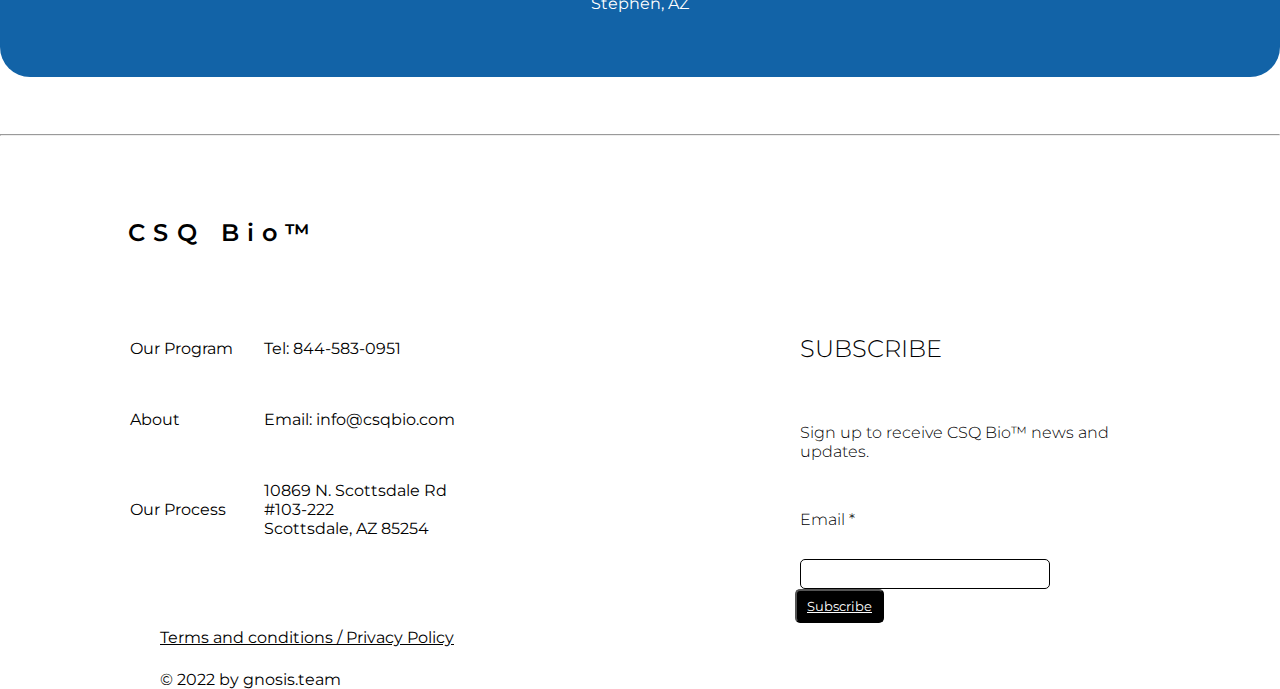
<file: sexual_awareness.html>
<html lang="en">
  <head>
    <meta charset="UTF-8" />
    <meta http-equiv="X-UA-Compatible" content="IE=edge" />
    <meta name="viewport" content="width=device-width, initial-scale=1.0" />
    <title>Sexual Health</title>
    <link href="https://fonts.googleapis.com/css?family=Montserrat:100,200300italic,300,400,600,600i,900,900i" rel="stylesheet">
    <link rel="stylesheet" href="style.css" />
    <link rel="stylesheet" href="style1.css">
    <link
      href="https://cdn.jsdelivr.net/npm/bootstrap@5.2.0/dist/css/bootstrap.min.css"
      rel="stylesheet"
      integrity="sha384-gH2yIJqKdNHPEq0n4Mqa/HGKIhSkIHeL5AyhkYV8i59U5AR6csBvApHHNl/vI1Bx"
      crossorigin="anonymous"
    />
    <link
      rel="stylesheet"
      href="https://cdnjs.cloudflare.com/ajax/libs/font-awesome/6.1.0/css/all.min.css"
      integrity="sha512-10/jx2EXwxxWqCLX/hHth/vu2KY3jCF70dCQB8TSgNjbCVAC/8vai53GfMDrO2Emgwccf2pJqxct9ehpzG+MTw=="
      crossorigin="anonymous"
      referrerpolicy="no-referrer"
    />
  </head>
  <body>
    
    <script>
      {
        const nav = document.querySelector(".header");
        let lastsceorllY = window.scrollY;

        window.addEventListener("scroll", () => {
          if (lastsceorllY < window.scrollY) {
            nav.classList.add("nav--hidden");
          } else {
            nav.classList.remove("nav--hidden");
          }

          lastsceorllY = window.scrollY;
        });
      }
    </script>
    <script>
      {
        const nav = document.querySelector(".header");
        let lastsceorllY = window.scrollY;

        window.addEventListener("scroll", () => {
          if (lastsceorllY > window.scrollY) {
            nav.classList.remove("bgcolor");
          } else {
            nav.classList.add("bgcolor");
          }

          lastsceorllY = window.scrollY;
        });
      }
    </script>
    <script
      src="https://cdn.jsdelivr.net/npm/bootstrap@5.2.0/dist/js/bootstrap.bundle.min.js"
      integrity="sha384-A3rJD856KowSb7dwlZdYEkO39Gagi7vIsF0jrRAoQmDKKtQBHUuLZ9AsSv4jD4Xa"
      crossorigin="anonymous"
    ></script>
   <script src="scroll.js"></script>

    <nav class="header">
        <div class="mid">
          <input type="checkbox" id="check" />
          <label for="check" class="checkbtn">
           <i class="fas fa-bars" id = "check2"  onclick="show()"></i>
          </label>
          <div class="logo">
            <img src="images/logo.jpg" alt="" />
          </div>
          <div class="menu">
            <ul>
              <li><a href="index.html">Home</a></li>
              <li><a href="About.html">About</a></li>
              <li><a href="our_model.html">Our Model</a></li>
              <li><a href="our_process.html">Our Process</a></li>
              <li>
                <button><a href="#">Subscribe</a></button>
              </li>
              
            </ul>
          </div>
        </div>
      </nav> <br><br> <br><br><br>
    <center>
      <div class="container">
        <div class="col-12 col-lg-6">
          <div class="text-center">
            <h1 class="title">Sexual Health</h1>
            <br />
            <p id="para">
              Sexual dysfunction is something that affects both men and women alike. 
              <br /><br />
              Patients are increasingly demanding non-pharmacological treatments to stimulate the body's natural healing response.
              <br /><br />
              CSQ Bio™ provides a turnkey solution includes everything you need:
              <ul class="sx">
                <li>Comprehensive training</li>
                <li>Advanced technology</li>
                <li>Reimbursable devices</li>
                <li>3rd party pre-authorization and billing support</li>
                <li>Regenerative medicine starter package</li>
                <li>1-year free coaching with a CSQ Bio™ representative</li>
                <li>Marketing to retain and increase your patient base</li>
              </ul>
              
            </p>
          </div>
        </div>
      </div>
      <br /><br />
      <div class="container">
        <div class="col" id="qw">
          <div class="text-center">
            <br /><br /><br /><br />
            <h1 id="pt">PATIENT</h1>
            <h1 id="pt">TESTIMONIALS</h1>
          </div>
          <br /><br />
          <div class="text-start">
           
              <em id="para2"
                >"Living with ED is painful, mentally, physically & emotionally. Thank you so much, for all the work, you have done with me & for me through this opportunity for healing with the use of Amniotic Fluid. Results so far have been varied.
                <br><br>
                Urinating is definitely not as painful. It would burn/ sting about 90% of the time usually. Now I’d say it’s about down to 30-40% of the time. Plus, even when it hurts, it’s not that bad.
                <br><br>
                 Saving the best for last, I did have sex this past week with my wife & though the physical feeling was very muted; I was able to feel pleasure & I DID NOT have any pain. Big WIN!! An additional treatment, for even greater results is on the horizon."
                 <br><br>
                 Life changing !!
                <br>
                Thank you
                <br>
                Product: Fluid Flow (TM) | O-GASM (TM)
              </em>
          </div>
          <br>
          <span style="color: white; text-align: center;">Stephen, AZ</span>
          <br><br>
          <div class="text-start">
            <em id="para2">
                Testimonial Update!
                <br><br><br>
                "Hi Alyssa,
                <br>
                Just wanted to touch base with you and give you an update on everything.  I feel like intercourse is getting much better with my wife.  We have had more opportunities and I have found that I still don’t have the size or the volume in my erection I did prior to the surgeries but I am able to maintain my erection for the duration of intercourse.  I still think I only have approximately 40% of the feeling in my erection overall but it seems to have increased after each round of injections so I find that promising.
                <br><br>
                I also noticed that my penis fluctuates in size drastically throughout the day.  I never really noticed it until this past round.  In speaking of changes I have noticed the girth of my penis feels and looks bigger than a few months ago but haven’t really noticed in the change of the length.
                <br><br>
                Most promising, I was able to ejaculate majority of the time during sex following this past round. I have still yet to experience an orgasm or even the feeling like I am going to ejaculate but keeping my hopes up.
                The burning and pain during sex has almost completely subsided and only on rare occasion do I feel any negative sensations. The only negative feeling has been the occasion post intercourse from right after to maybe 24 hours after where I have found a small nodule in my scrotum where my testicle used to be but every time it dissipates within 24 hours.
                <br><br>
                Urinating is finally not miserable and actually would feel as if I am 95% back to normal.
                <br><br>
                I cannot thank you and your staff enough for this opportunity and all the amazing things you have done for myself and my family.  We are eternally grateful. I continue to look forward to working with you guys."
                <br><br>
                Product: Product: Fluid Flow (TM) | O-GASM (TM) – Round 2 – 2cc amnio / 3 cc of saline / 5 – injection points

            </em>
          </div>
          <br><br>
          <span style="color: white; text-align: center;">Stephen, AZ</span>
        </div>
        <br><br><br>
      </div>
    </center>
    <hr>
    <br>
    <div class="mid16" id = "mid167">
      <div class="left">
          <div class="oao">
              <p>CSQ Bio™</p>
              <table style="width:100%">
                  <tr>
                      <td>Our Program</td>
                      <td>Tel: 844-583-0951</td>
                  </tr>
                  <tr>
                      <td>About</td>
                      <td>Email: info@csqbio.com</td>
                  </tr>
                  <tr>
                      <td>Our Process</td>
                      <td>10869 N. Scottsdale Rd <br> #103-222 <br> Scottsdale, AZ 85254</td>
                  </tr>
              </table>
          </div>
      </div>
      <div class="right">
          <div class="sub">
              <p>SUBSCRIBE</p>
              <span>Sign up to receive CSQ Bio™ news and updates.</span><br>
              <span>Email *</span>
              <input type="text"><button><a href="#">Subscribe</a></button>
          </div>
      </div>
  </div>
  <div class="footer">
        <div class="left">
            <div class="ft">
                <a href="tc.html">Terms and conditions / Privacy Policy</a>
                <p>© 2022 by gnosis.team</p>
            </div>
        </div>
        <div class="right">
            <div class="link">
                <a href="https://www.linkedin.com/company/csq-bio/about/"><i class="fa-brands fa-linkedin-in"></i></a>
                <a href="https://www.facebook.com/csqbio/"><i class="fa-brands fa-facebook-f"></i></a>
                <a href="https://www.instagram.com/csq_bio_llc/"><i class="fa-brands fa-instagram"></i></a>
            </div>
        </div>
    </div>
    <script>
      {
        const nav = document.querySelector(".header");
        let lastsceorllY = window.scrollY;

        window.addEventListener("scroll", () => {
          if (lastsceorllY < window.scrollY) {
            nav.classList.add("nav--hidden");
          } else {
            nav.classList.remove("nav--hidden");
          }

          lastsceorllY = window.scrollY;
        });
      }
    </script>
    <script>
      {
        const nav = document.querySelector(".header");
        let lastsceorllY = window.scrollY;

        window.addEventListener("scroll", () => {
          if (lastsceorllY > window.scrollY) {
            nav.classList.remove("bgcolor");
          } else {
            nav.classList.add("bgcolor");
          }

          lastsceorllY = window.scrollY;
        });
      }
    </script>
    
  </body>
</html>
</file>
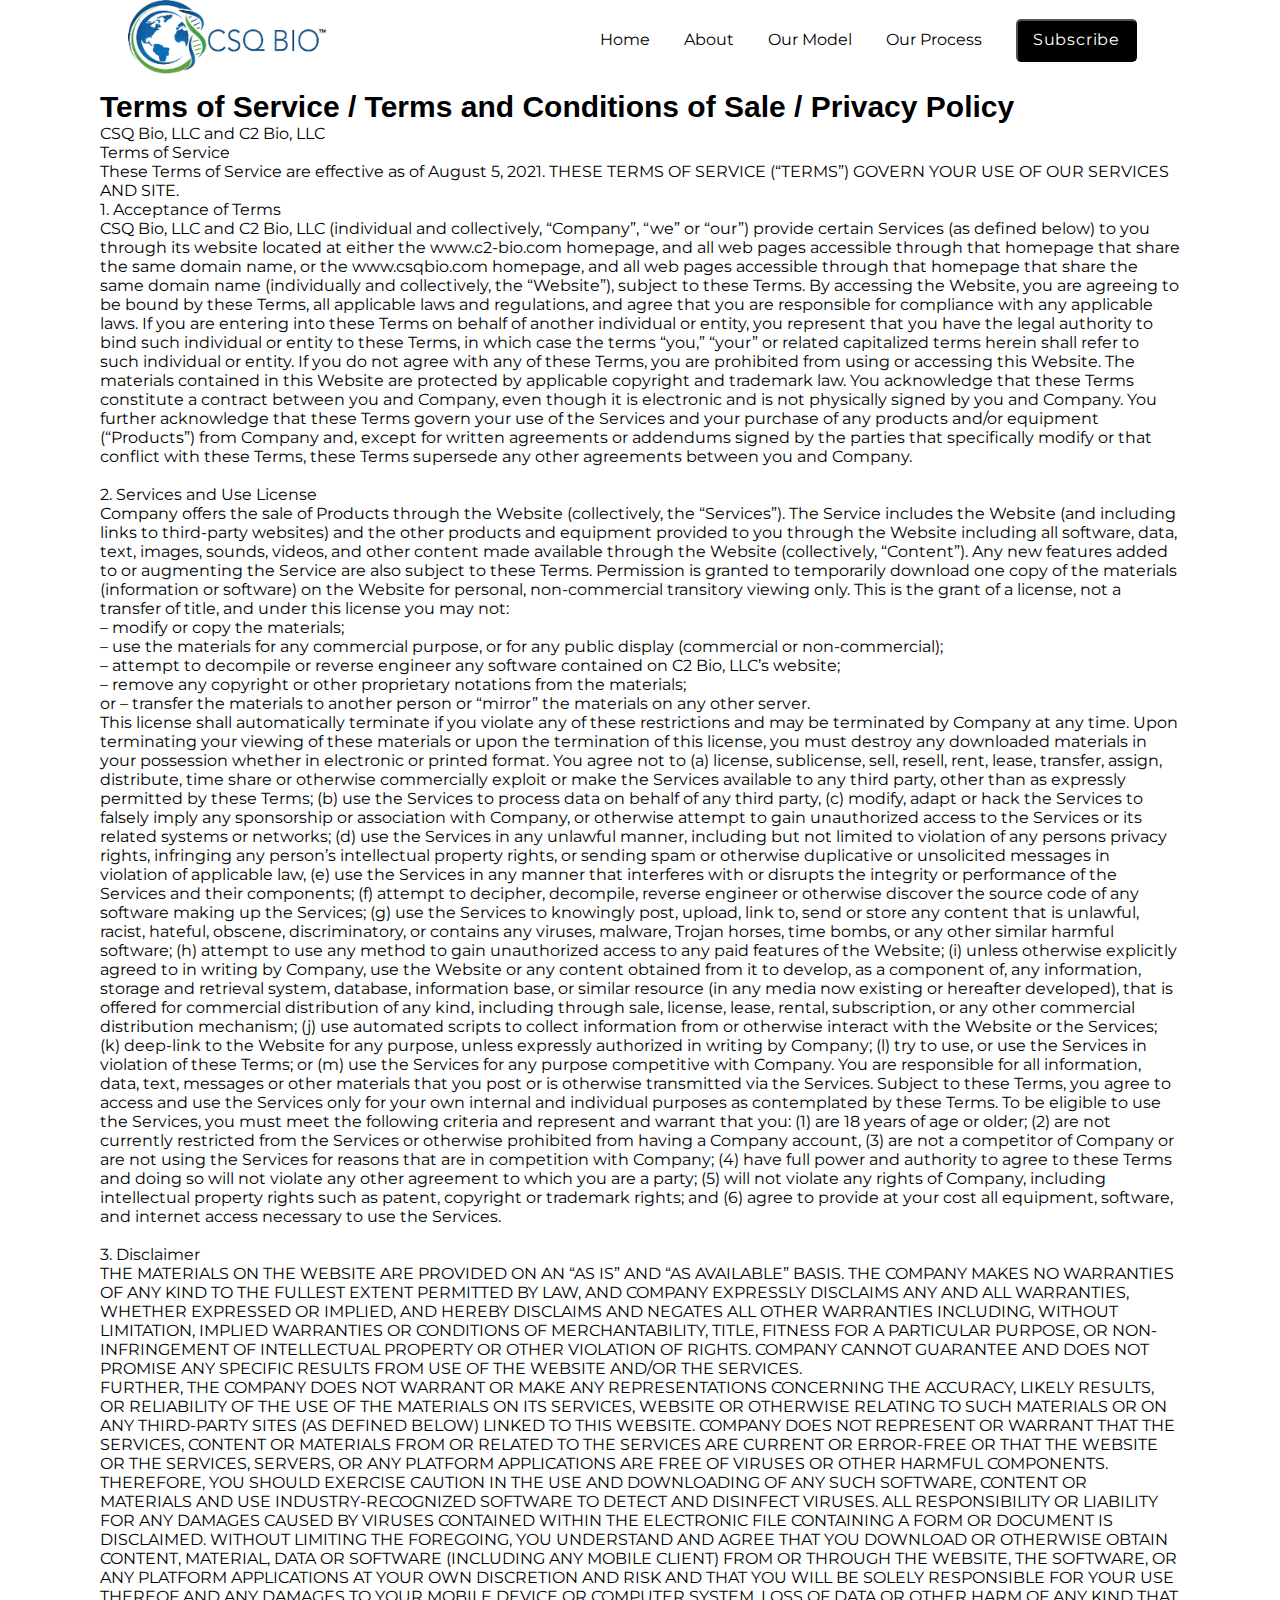
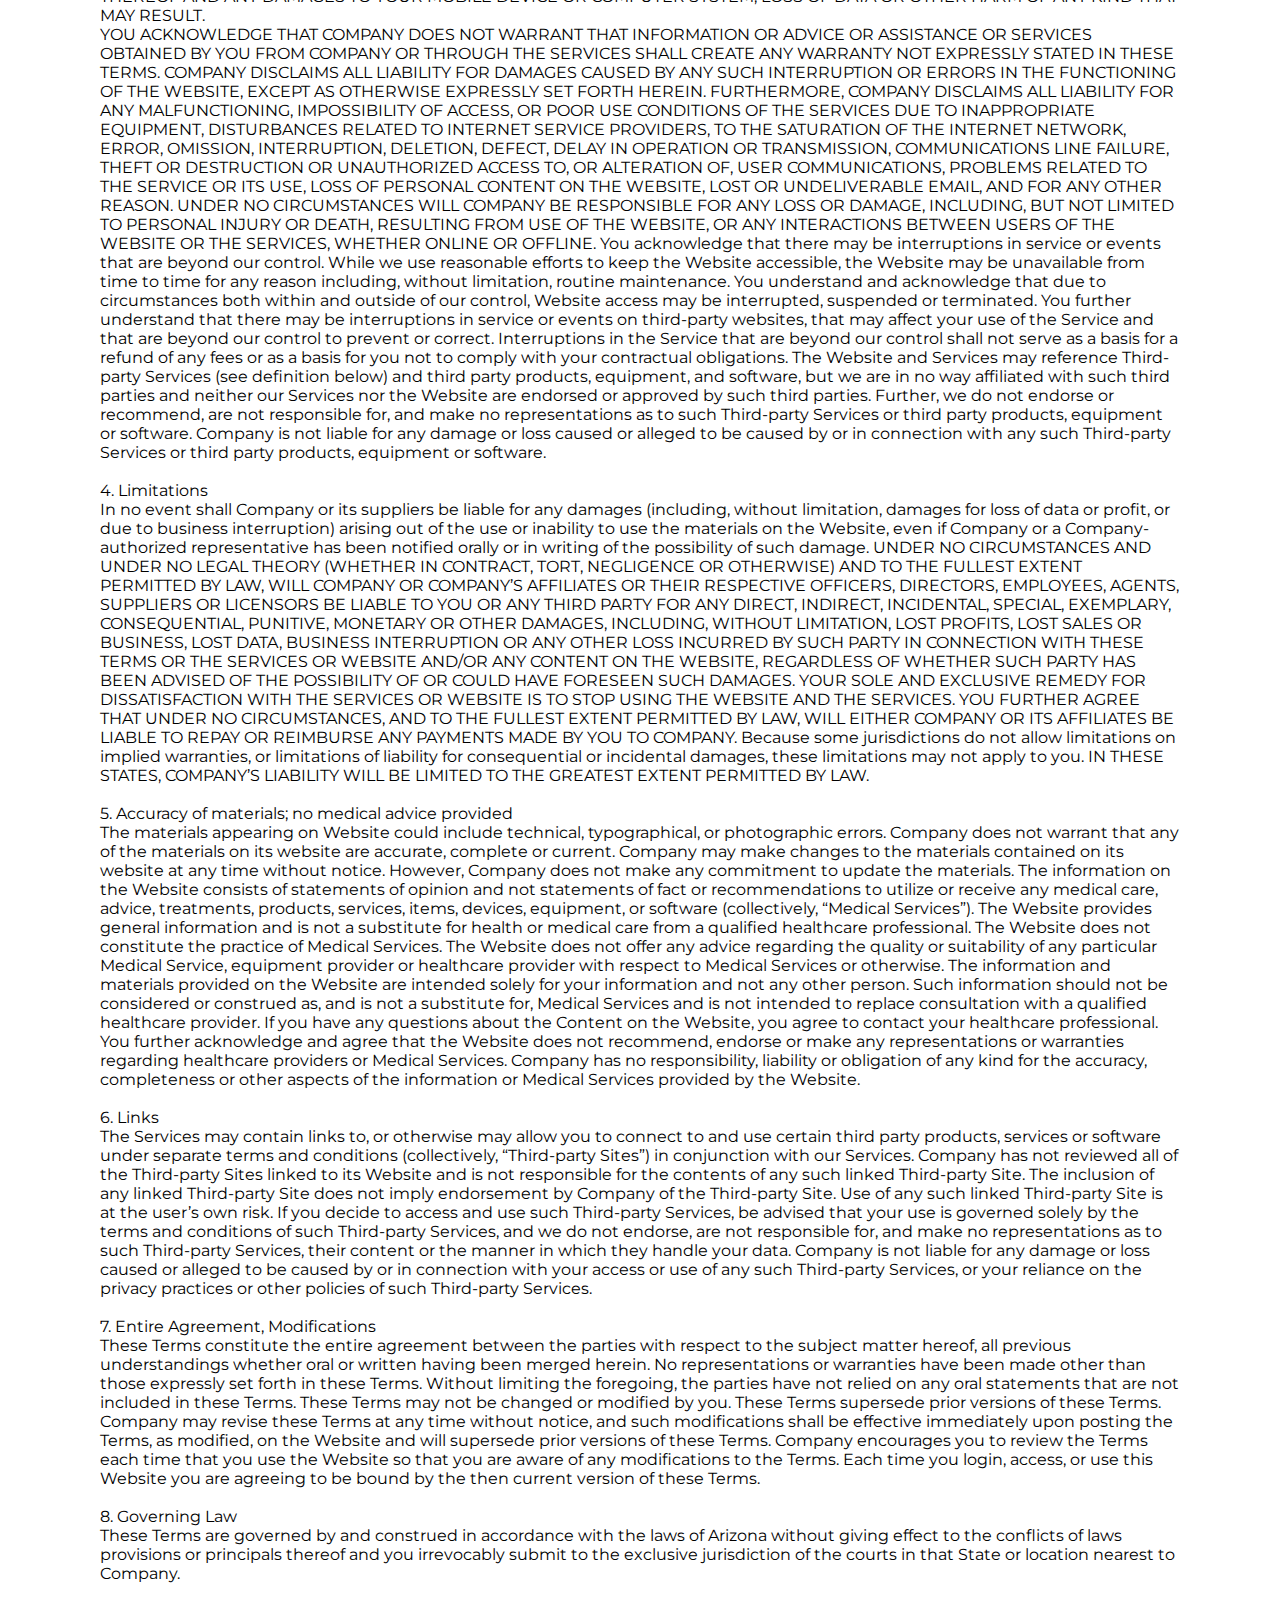
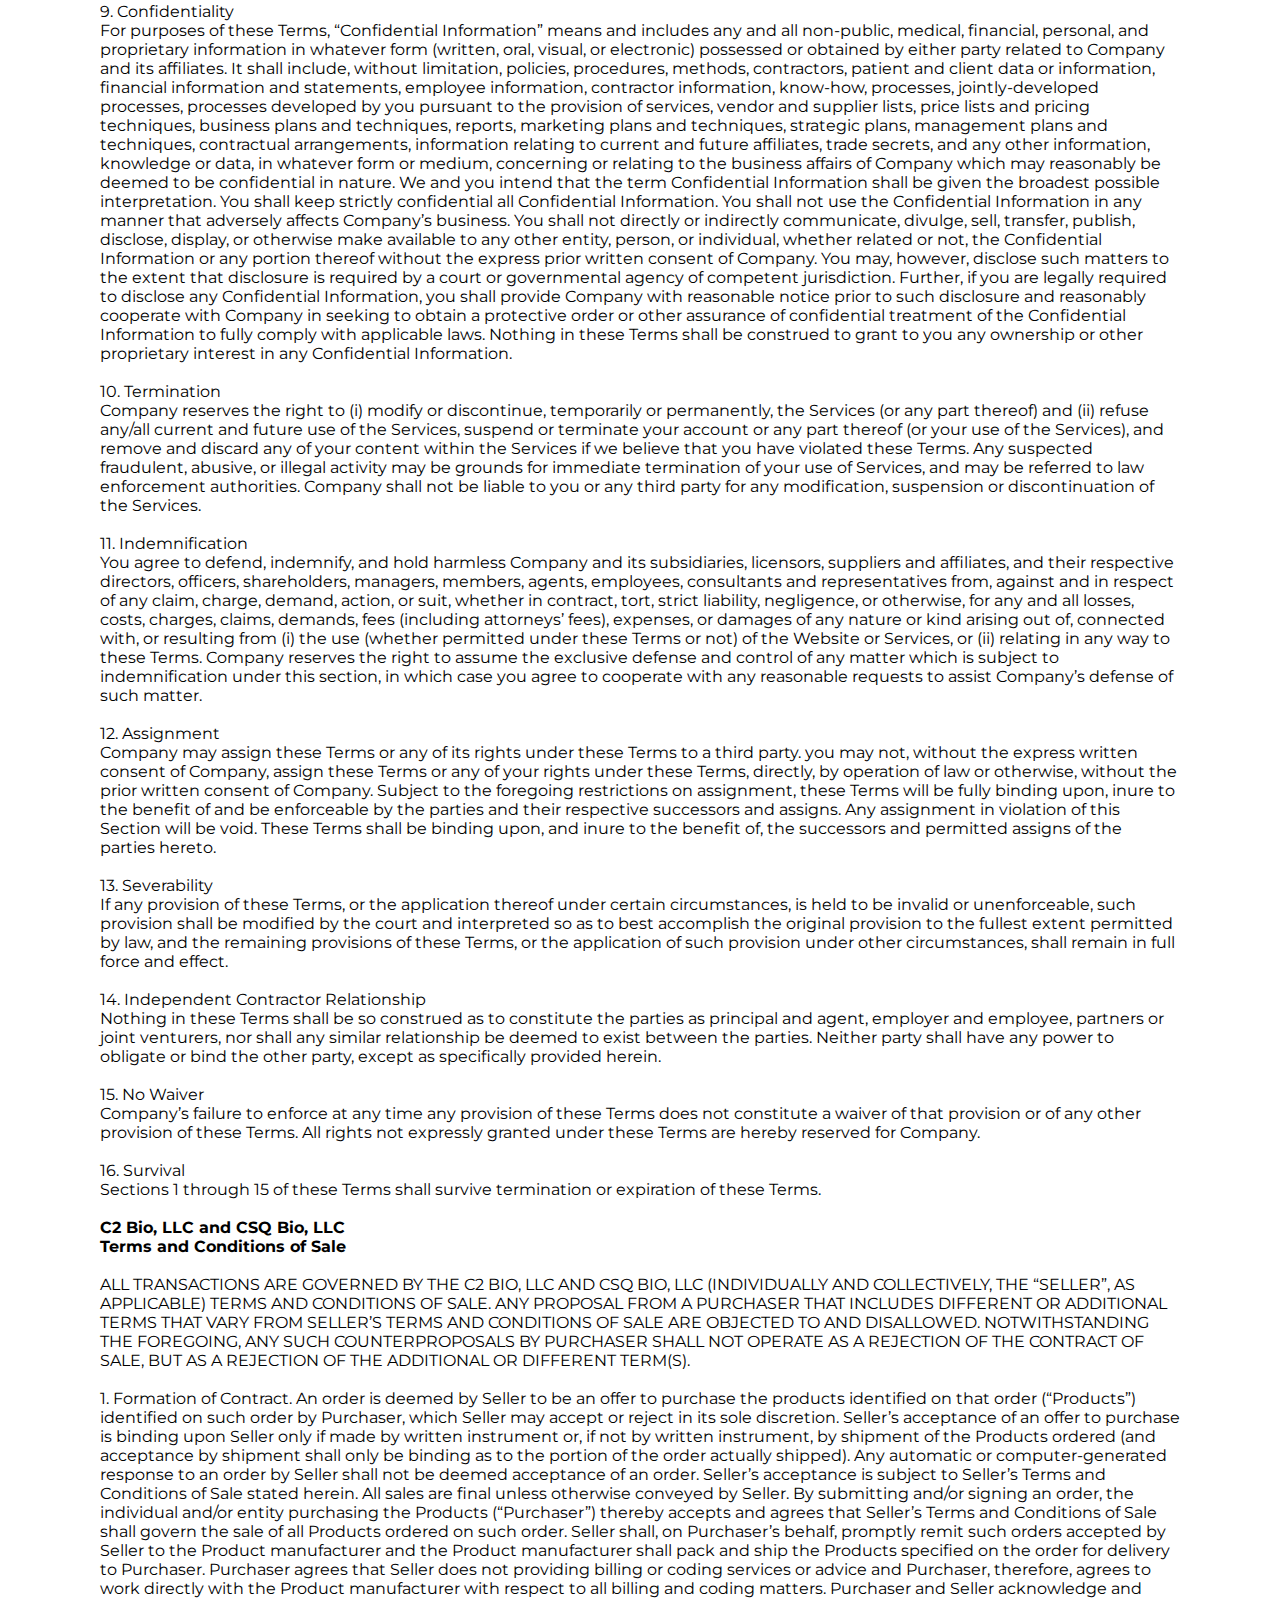
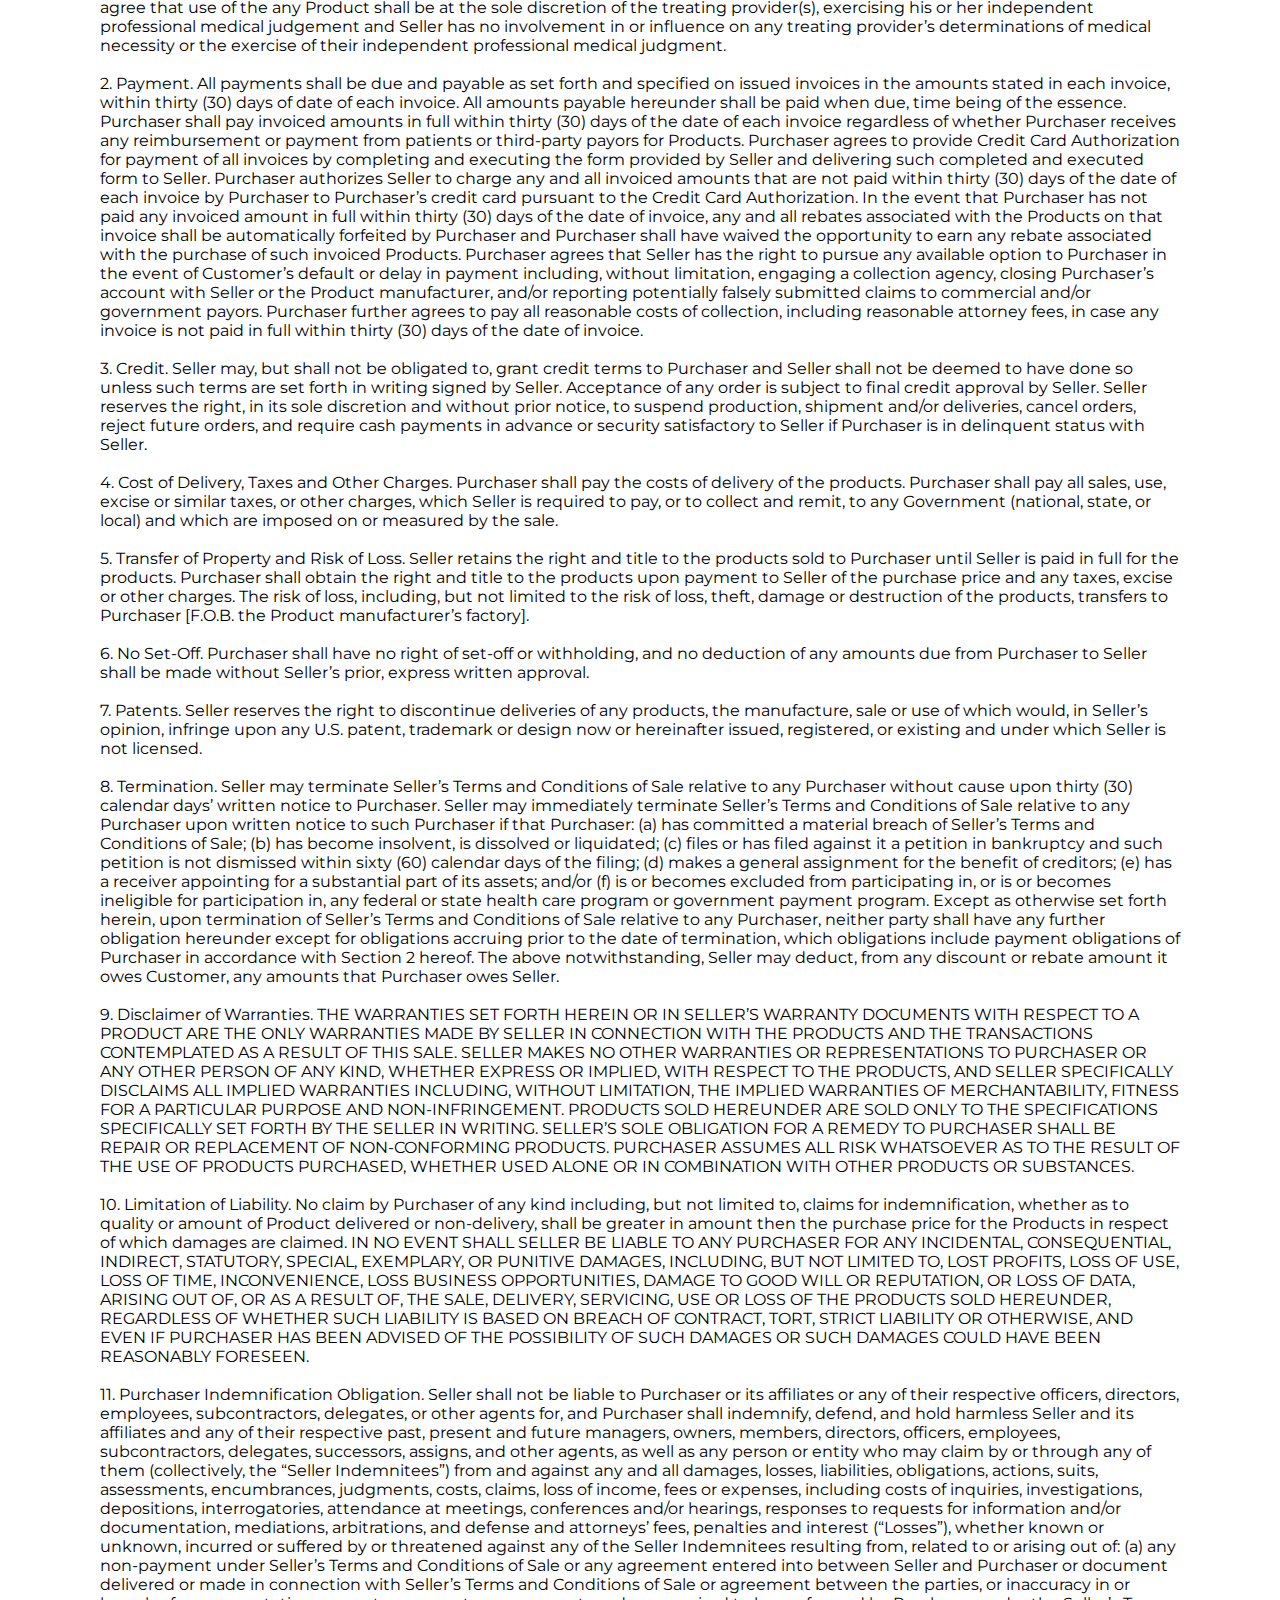
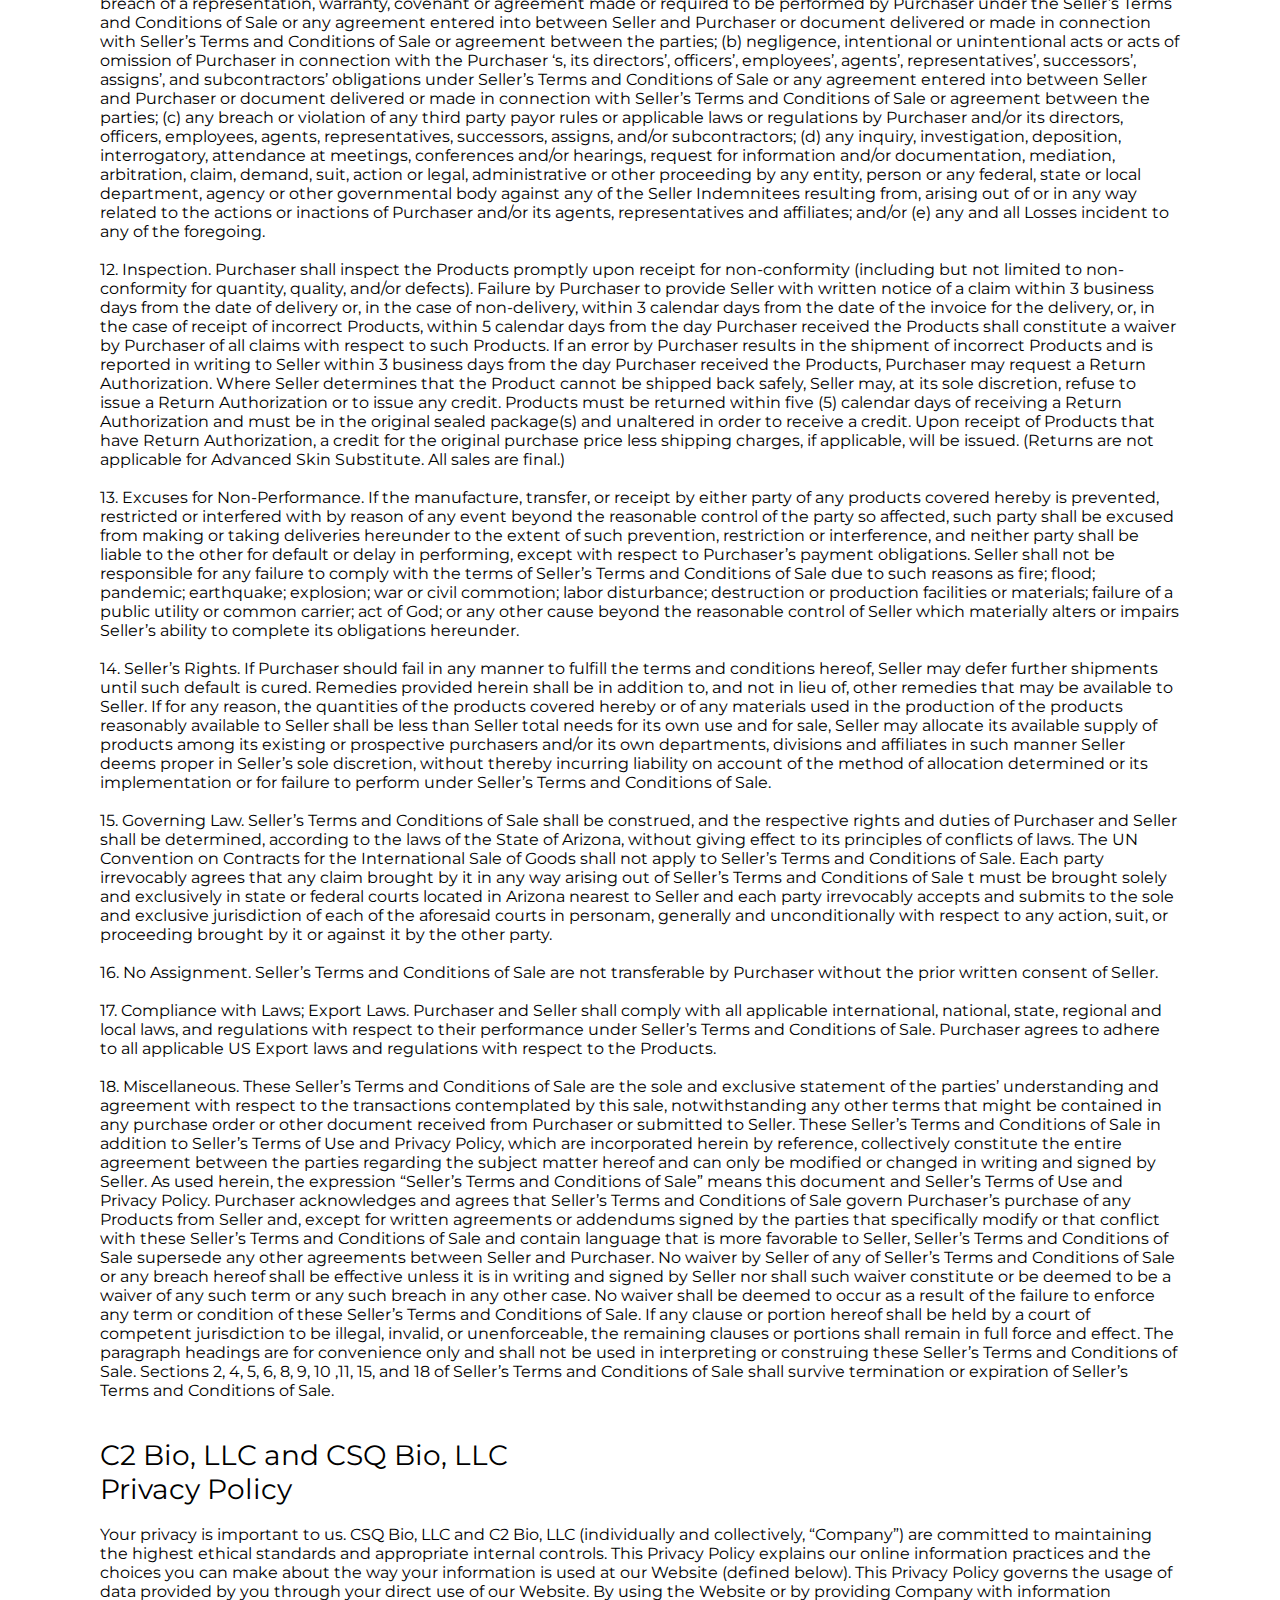
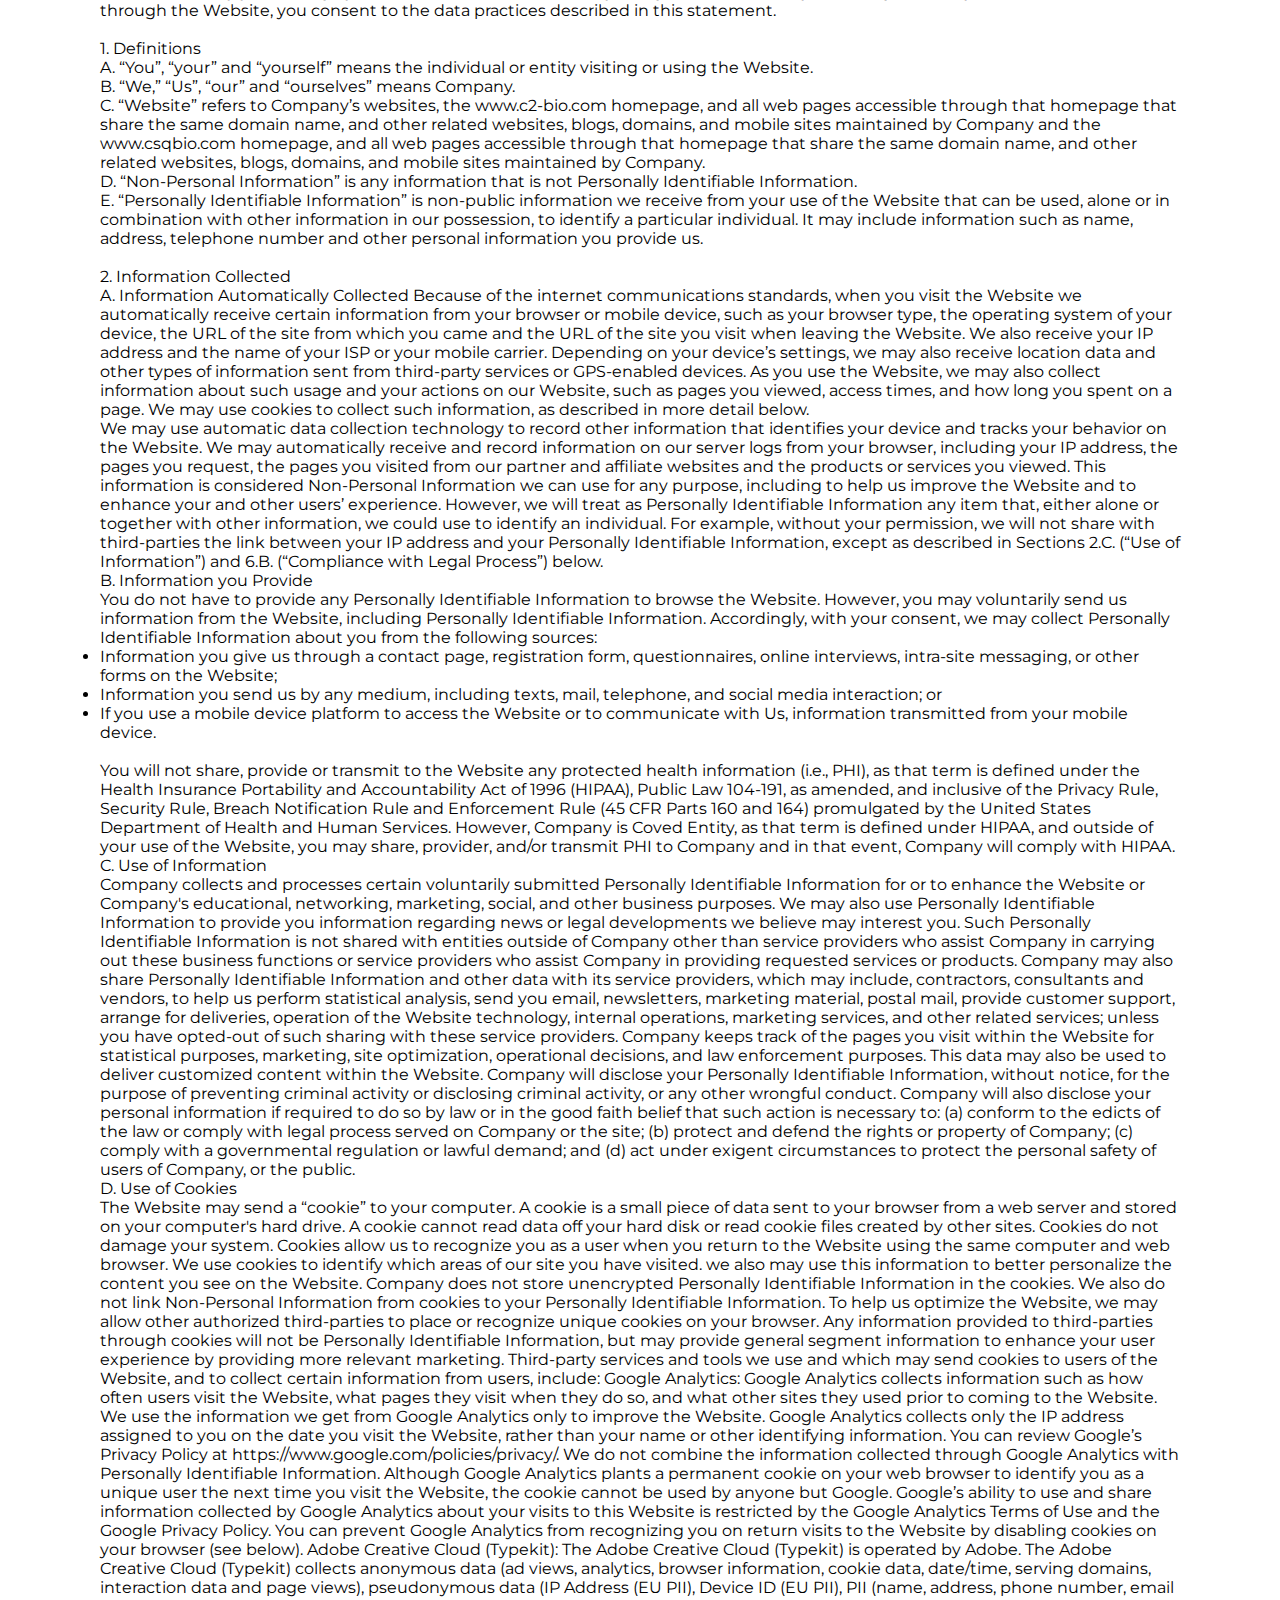
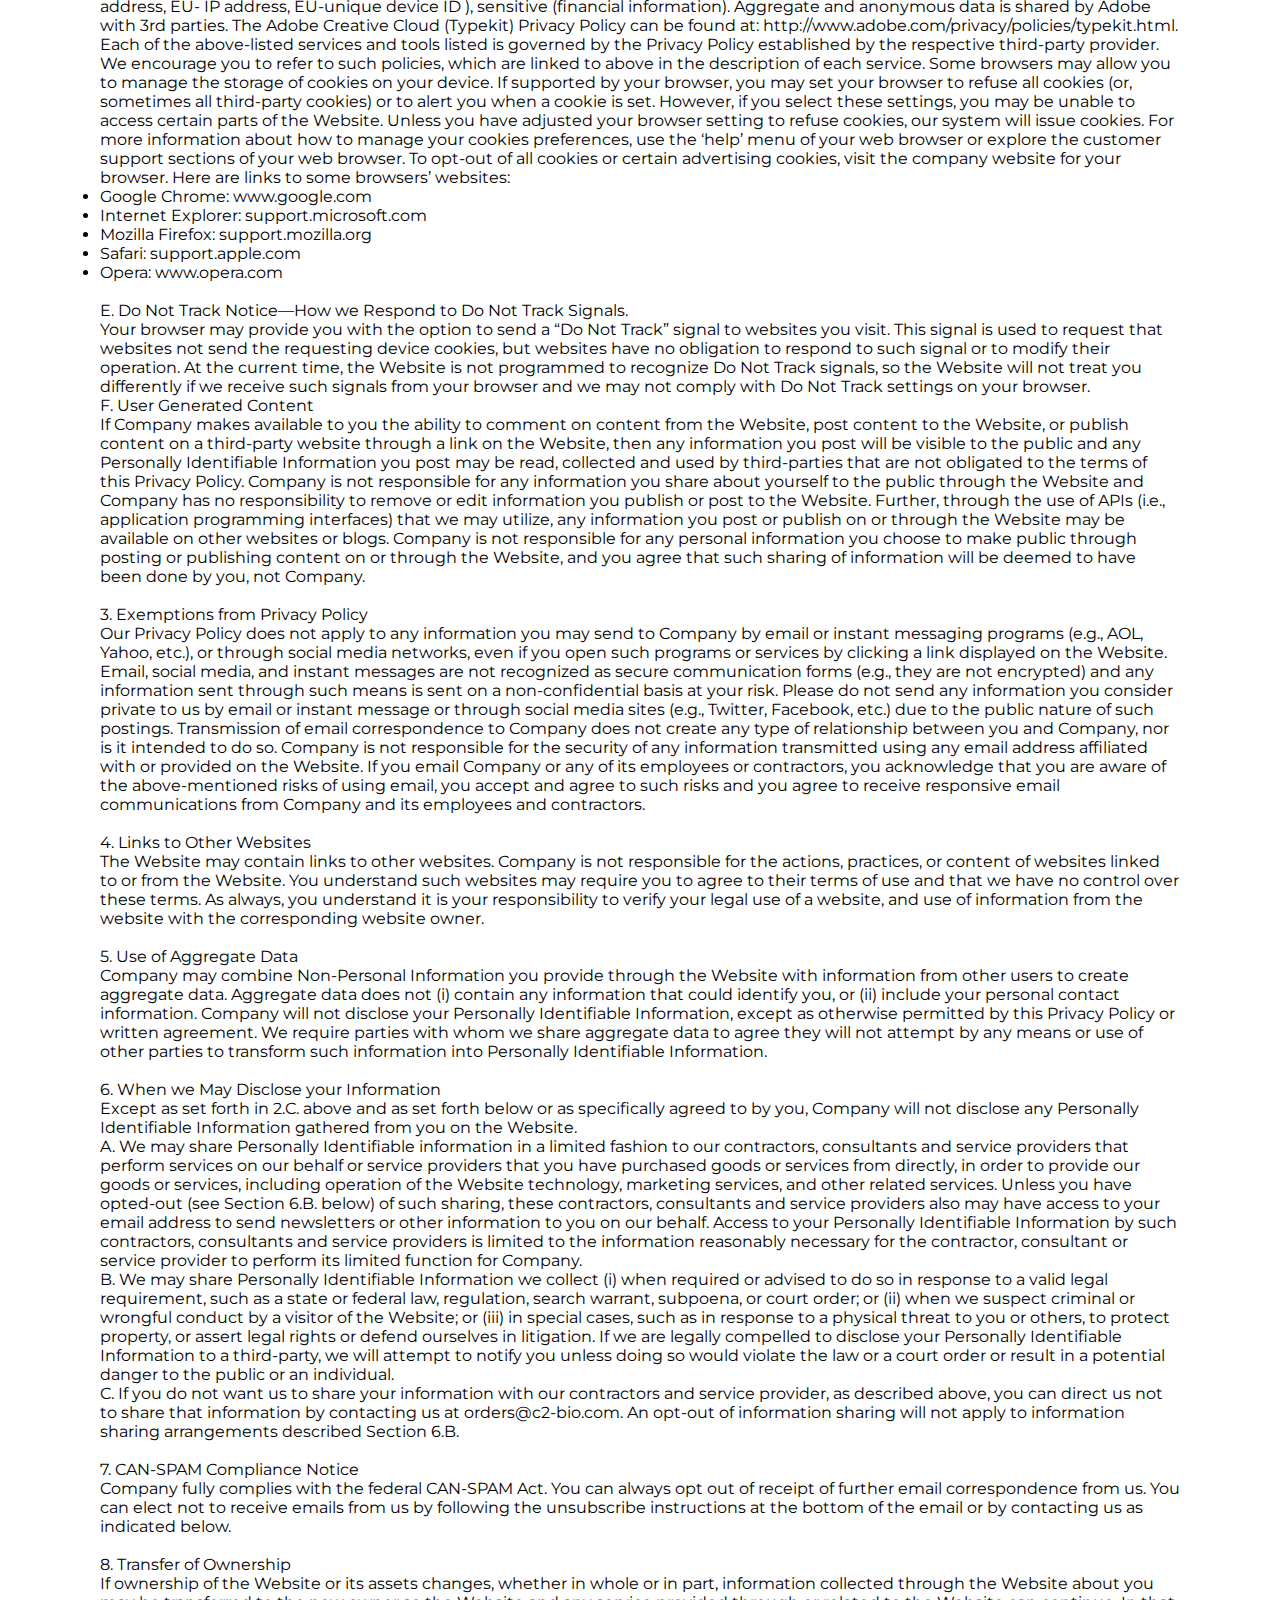
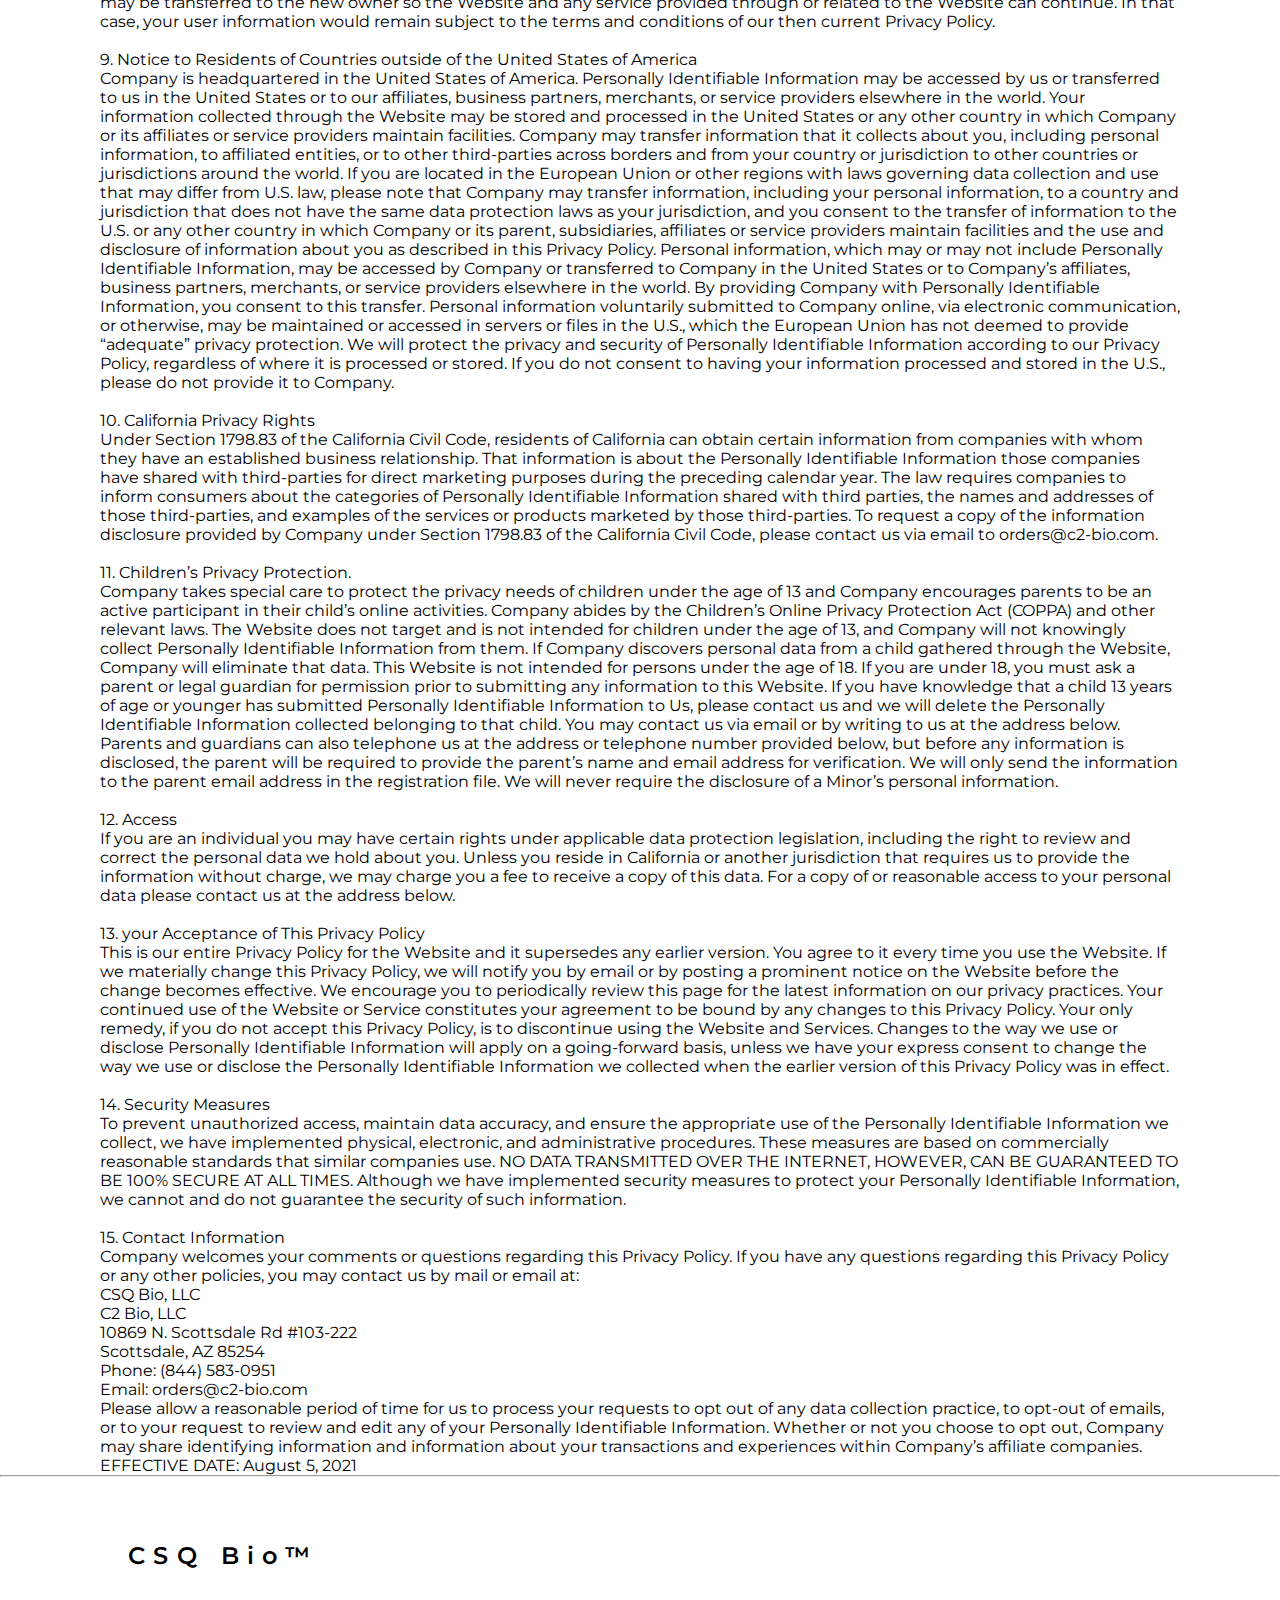
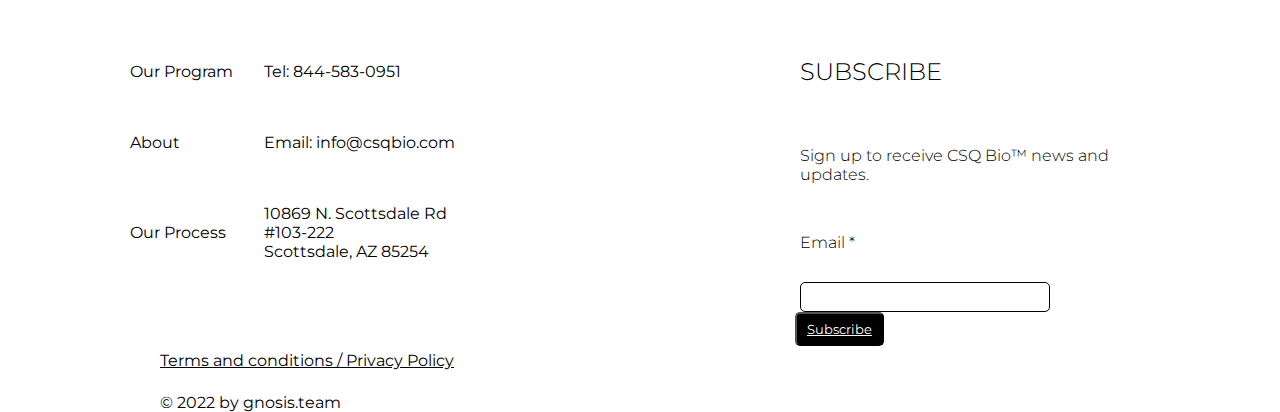
<file: tc.html>
<html lang="en">
  <head>
    <meta charset="UTF-8" />
    <meta http-equiv="X-UA-Compatible" content="IE=edge" />
    <meta name="viewport" content="width=device-width, initial-scale=1.0" />
    <title>Terms and Conditions</title>
    <link
      href="https://fonts.googleapis.com/css?family=Montserrat:family=Montserrat:100,200,300italic,300,400,600,600i,900,900i"
      rel="stylesheet"
    />
    <link rel="stylesheet" href="style.css" />
    <link rel="stylesheet" href="style1.css" />
    <link
      href="https://cdn.jsdelivr.net/npm/bootstrap@5.2.0/dist/css/bootstrap.min.css"
      rel="stylesheet"
      integrity="sha384-gH2yIJqKdNHPEq0n4Mqa/HGKIhSkIHeL5AyhkYV8i59U5AR6csBvApHHNl/vI1Bx"
      crossorigin="anonymous"
    />
    <link
      rel="stylesheet"
      href="https://cdnjs.cloudflare.com/ajax/libs/font-awesome/6.1.0/css/all.min.css"
      integrity="sha512-10/jx2EXwxxWqCLX/hHth/vu2KY3jCF70dCQB8TSgNjbCVAC/8vai53GfMDrO2Emgwccf2pJqxct9ehpzG+MTw=="
      crossorigin="anonymous"
      referrerpolicy="no-referrer"
    />
  </head>
  <body>
   
    <script>
      {
        const nav = document.querySelector(".header");
        let lastsceorllY = window.scrollY;

        window.addEventListener("scroll", () => {
          if (lastsceorllY < window.scrollY) {
            nav.classList.add("nav--hidden");
          } else {
            nav.classList.remove("nav--hidden");
          }

          lastsceorllY = window.scrollY;
        });
      }
    </script>
    <script>
      {
        const nav = document.querySelector(".header");
        let lastsceorllY = window.scrollY;

        window.addEventListener("scroll", () => {
          if (lastsceorllY > window.scrollY) {
            nav.classList.remove("bgcolor");
          } else {
            nav.classList.add("bgcolor");
          }

          lastsceorllY = window.scrollY;
        });
      }
    </script>
    <script
      src="https://cdn.jsdelivr.net/npm/bootstrap@5.2.0/dist/js/bootstrap.bundle.min.js"
      integrity="sha384-A3rJD856KowSb7dwlZdYEkO39Gagi7vIsF0jrRAoQmDKKtQBHUuLZ9AsSv4jD4Xa"
      crossorigin="anonymous"
    ></script>
    <script src="scroll.js"></script>

    <nav class="header">
      <div class="mid">
        <input type="checkbox" id="check" />
        <label for="check" class="checkbtn">
          <i class="fas fa-bars" id="check2" onclick="show()"></i>
        </label>
        <div class="logo">
          <img src="images/logo.jpg" alt="" />
        </div>
        <div class="menu">
          <ul>
            <li><a href="index.html">Home</a></li>
            <li><a href="About.html">About</a></li>
            <li><a href="our_model.html">Our Model</a></li>
            <li><a href="our_process.html">Our Process</a></li>
            <li>
              <button><a href="#">Subscribe</a></button>
            </li>
          </ul>
        </div>
      </div>
    </nav>
    <br /><br /><br /><br /><br />
    <div class="container tc">
      <div class="text-center">
        <b style="font-size: 30px; font-family: Arial, Helvetica, sans-serif"
          >Terms of Service / Terms and Conditions of Sale / Privacy Policy</b
        >
        <p>CSQ Bio, LLC and C2 Bio, LLC</p>
        <p>Terms of Service</p>
        <p>
          These Terms of Service are effective as of August 5, 2021. THESE TERMS
          OF SERVICE (“TERMS”) GOVERN YOUR USE OF OUR SERVICES AND SITE.
        </p>
      </div>
      <div class="text-start">
        <p>
          1. Acceptance of Terms <br />
          CSQ Bio, LLC and C2 Bio, LLC (individual and collectively, “Company”,
          “we” or “our”) provide certain Services (as defined below) to you
          through its website located at either the www.c2-bio.com homepage, and
          all web pages accessible through that homepage that share the same
          domain name, or the www.csqbio.com homepage, and all web pages
          accessible through that homepage that share the same domain name
          (individually and collectively, the “Website”), subject to these
          Terms. By accessing the Website, you are agreeing to be bound by these
          Terms, all applicable laws and regulations, and agree that you are
          responsible for compliance with any applicable laws. If you are
          entering into these Terms on behalf of another individual or entity,
          you represent that you have the legal authority to bind such
          individual or entity to these Terms, in which case the terms “you,”
          “your” or related capitalized terms herein shall refer to such
          individual or entity. If you do not agree with any of these Terms, you
          are prohibited from using or accessing this Website. The materials
          contained in this Website are protected by applicable copyright and
          trademark law. You acknowledge that these Terms constitute a contract
          between you and Company, even though it is electronic and is not
          physically signed by you and Company. You further acknowledge that
          these Terms govern your use of the Services and your purchase of any
          products and/or equipment (“Products”) from Company and, except for
          written agreements or addendums signed by the parties that
          specifically modify or that conflict with these Terms, these Terms
          supersede any other agreements between you and Company.
        </p>
        <br />
        <p>
          2. Services and Use License <br />
          Company offers the sale of Products through the Website (collectively,
          the “Services”). The Service includes the Website (and including links
          to third-party websites) and the other products and equipment provided
          to you through the Website including all software, data, text, images,
          sounds, videos, and other content made available through the Website
          (collectively, “Content”). Any new features added to or augmenting the
          Service are also subject to these Terms. Permission is granted to
          temporarily download one copy of the materials (information or
          software) on the Website for personal, non-commercial transitory
          viewing only. This is the grant of a license, not a transfer of title,
          and under this license you may not: <br />
          – modify or copy the materials;<br />
          – use the materials for any commercial purpose, or for any public
          display (commercial or non-commercial); <br />
          – attempt to decompile or reverse engineer any software contained on
          C2 Bio, LLC’s website;<br />
          – remove any copyright or other proprietary notations from the
          materials;<br />
          or – transfer the materials to another person or “mirror” the
          materials on any other server. <br />
          This license shall automatically terminate if you violate any of these
          restrictions and may be terminated by Company at any time. Upon
          terminating your viewing of these materials or upon the termination of
          this license, you must destroy any downloaded materials in your
          possession whether in electronic or printed format. You agree not to
          (a) license, sublicense, sell, resell, rent, lease, transfer, assign,
          distribute, time share or otherwise commercially exploit or make the
          Services available to any third party, other than as expressly
          permitted by these Terms; (b) use the Services to process data on
          behalf of any third party, (c) modify, adapt or hack the Services to
          falsely imply any sponsorship or association with Company, or
          otherwise attempt to gain unauthorized access to the Services or its
          related systems or networks; (d) use the Services in any unlawful
          manner, including but not limited to violation of any persons privacy
          rights, infringing any person’s intellectual property rights, or
          sending spam or otherwise duplicative or unsolicited messages in
          violation of applicable law, (e) use the Services in any manner that
          interferes with or disrupts the integrity or performance of the
          Services and their components; (f) attempt to decipher, decompile,
          reverse engineer or otherwise discover the source code of any software
          making up the Services; (g) use the Services to knowingly post,
          upload, link to, send or store any content that is unlawful, racist,
          hateful, obscene, discriminatory, or contains any viruses, malware,
          Trojan horses, time bombs, or any other similar harmful software; (h)
          attempt to use any method to gain unauthorized access to any paid
          features of the Website; (i) unless otherwise explicitly agreed to in
          writing by Company, use the Website or any content obtained from it to
          develop, as a component of, any information, storage and retrieval
          system, database, information base, or similar resource (in any media
          now existing or hereafter developed), that is offered for commercial
          distribution of any kind, including through sale, license, lease,
          rental, subscription, or any other commercial distribution mechanism;
          (j) use automated scripts to collect information from or otherwise
          interact with the Website or the Services; (k) deep-link to the
          Website for any purpose, unless expressly authorized in writing by
          Company; (l) try to use, or use the Services in violation of these
          Terms; or (m) use the Services for any purpose competitive with
          Company. You are responsible for all information, data, text, messages
          or other materials that you post or is otherwise transmitted via the
          Services. Subject to these Terms, you agree to access and use the
          Services only for your own internal and individual purposes as
          contemplated by these Terms. To be eligible to use the Services, you
          must meet the following criteria and represent and warrant that you:
          (1) are 18 years of age or older; (2) are not currently restricted
          from the Services or otherwise prohibited from having a Company
          account, (3) are not a competitor of Company or are not using the
          Services for reasons that are in competition with Company; (4) have
          full power and authority to agree to these Terms and doing so will not
          violate any other agreement to which you are a party; (5) will not
          violate any rights of Company, including intellectual property rights
          such as patent, copyright or trademark rights; and (6) agree to
          provide at your cost all equipment, software, and internet access
          necessary to use the Services.
        </p>
        <br />
        <p>
          3. Disclaimer <br />
          THE MATERIALS ON THE WEBSITE ARE PROVIDED ON AN “AS IS” AND “AS
          AVAILABLE” BASIS. THE COMPANY MAKES NO WARRANTIES OF ANY KIND TO THE
          FULLEST EXTENT PERMITTED BY LAW, AND COMPANY EXPRESSLY DISCLAIMS ANY
          AND ALL WARRANTIES, WHETHER EXPRESSED OR IMPLIED, AND HEREBY DISCLAIMS
          AND NEGATES ALL OTHER WARRANTIES INCLUDING, WITHOUT LIMITATION,
          IMPLIED WARRANTIES OR CONDITIONS OF MERCHANTABILITY, TITLE, FITNESS
          FOR A PARTICULAR PURPOSE, OR NON-INFRINGEMENT OF INTELLECTUAL PROPERTY
          OR OTHER VIOLATION OF RIGHTS. COMPANY CANNOT GUARANTEE AND DOES NOT
          PROMISE ANY SPECIFIC RESULTS FROM USE OF THE WEBSITE AND/OR THE
          SERVICES. <br />
          FURTHER, THE COMPANY DOES NOT WARRANT OR MAKE ANY REPRESENTATIONS
          CONCERNING THE ACCURACY, LIKELY RESULTS, OR RELIABILITY OF THE USE OF
          THE MATERIALS ON ITS SERVICES, WEBSITE OR OTHERWISE RELATING TO SUCH
          MATERIALS OR ON ANY THIRD-PARTY SITES (AS DEFINED BELOW) LINKED TO
          THIS WEBSITE. COMPANY DOES NOT REPRESENT OR WARRANT THAT THE SERVICES,
          CONTENT OR MATERIALS FROM OR RELATED TO THE SERVICES ARE CURRENT OR
          ERROR-FREE OR THAT THE WEBSITE OR THE SERVICES, SERVERS, OR ANY
          PLATFORM APPLICATIONS ARE FREE OF VIRUSES OR OTHER HARMFUL COMPONENTS.
          THEREFORE, YOU SHOULD EXERCISE CAUTION IN THE USE AND DOWNLOADING OF
          ANY SUCH SOFTWARE, CONTENT OR MATERIALS AND USE INDUSTRY-RECOGNIZED
          SOFTWARE TO DETECT AND DISINFECT VIRUSES. ALL RESPONSIBILITY OR
          LIABILITY FOR ANY DAMAGES CAUSED BY VIRUSES CONTAINED WITHIN THE
          ELECTRONIC FILE CONTAINING A FORM OR DOCUMENT IS DISCLAIMED. WITHOUT
          LIMITING THE FOREGOING, YOU UNDERSTAND AND AGREE THAT YOU DOWNLOAD OR
          OTHERWISE OBTAIN CONTENT, MATERIAL, DATA OR SOFTWARE (INCLUDING ANY
          MOBILE CLIENT) FROM OR THROUGH THE WEBSITE, THE SOFTWARE, OR ANY
          PLATFORM APPLICATIONS AT YOUR OWN DISCRETION AND RISK AND THAT YOU
          WILL BE SOLELY RESPONSIBLE FOR YOUR USE THEREOF AND ANY DAMAGES TO
          YOUR MOBILE DEVICE OR COMPUTER SYSTEM, LOSS OF DATA OR OTHER HARM OF
          ANY KIND THAT MAY RESULT. <br />
          YOU ACKNOWLEDGE THAT COMPANY DOES NOT WARRANT THAT INFORMATION OR
          ADVICE OR ASSISTANCE OR SERVICES OBTAINED BY YOU FROM COMPANY OR
          THROUGH THE SERVICES SHALL CREATE ANY WARRANTY NOT EXPRESSLY STATED IN
          THESE TERMS. COMPANY DISCLAIMS ALL LIABILITY FOR DAMAGES CAUSED BY ANY
          SUCH INTERRUPTION OR ERRORS IN THE FUNCTIONING OF THE WEBSITE, EXCEPT
          AS OTHERWISE EXPRESSLY SET FORTH HEREIN. FURTHERMORE, COMPANY
          DISCLAIMS ALL LIABILITY FOR ANY MALFUNCTIONING, IMPOSSIBILITY OF
          ACCESS, OR POOR USE CONDITIONS OF THE SERVICES DUE TO INAPPROPRIATE
          EQUIPMENT, DISTURBANCES RELATED TO INTERNET SERVICE PROVIDERS, TO THE
          SATURATION OF THE INTERNET NETWORK, ERROR, OMISSION, INTERRUPTION,
          DELETION, DEFECT, DELAY IN OPERATION OR TRANSMISSION, COMMUNICATIONS
          LINE FAILURE, THEFT OR DESTRUCTION OR UNAUTHORIZED ACCESS TO, OR
          ALTERATION OF, USER COMMUNICATIONS, PROBLEMS RELATED TO THE SERVICE OR
          ITS USE, LOSS OF PERSONAL CONTENT ON THE WEBSITE, LOST OR
          UNDELIVERABLE EMAIL, AND FOR ANY OTHER REASON. UNDER NO CIRCUMSTANCES
          WILL COMPANY BE RESPONSIBLE FOR ANY LOSS OR DAMAGE, INCLUDING, BUT NOT
          LIMITED TO PERSONAL INJURY OR DEATH, RESULTING FROM USE OF THE
          WEBSITE, OR ANY INTERACTIONS BETWEEN USERS OF THE WEBSITE OR THE
          SERVICES, WHETHER ONLINE OR OFFLINE. You acknowledge that there may be
          interruptions in service or events that are beyond our control. While
          we use reasonable efforts to keep the Website accessible, the Website
          may be unavailable from time to time for any reason including, without
          limitation, routine maintenance. You understand and acknowledge that
          due to circumstances both within and outside of our control, Website
          access may be interrupted, suspended or terminated. You further
          understand that there may be interruptions in service or events on
          third-party websites, that may affect your use of the Service and that
          are beyond our control to prevent or correct. Interruptions in the
          Service that are beyond our control shall not serve as a basis for a
          refund of any fees or as a basis for you not to comply with your
          contractual obligations. The Website and Services may reference
          Third-party Services (see definition below) and third party products,
          equipment, and software, but we are in no way affiliated with such
          third parties and neither our Services nor the Website are endorsed or
          approved by such third parties. Further, we do not endorse or
          recommend, are not responsible for, and make no representations as to
          such Third-party Services or third party products, equipment or
          software. Company is not liable for any damage or loss caused or
          alleged to be caused by or in connection with any such Third-party
          Services or third party products, equipment or software.
        </p>
        <br />
        <p>
          4. Limitations <br />
          In no event shall Company or its suppliers be liable for any damages
          (including, without limitation, damages for loss of data or profit, or
          due to business interruption) arising out of the use or inability to
          use the materials on the Website, even if Company or a
          Company-authorized representative has been notified orally or in
          writing of the possibility of such damage. UNDER NO CIRCUMSTANCES AND
          UNDER NO LEGAL THEORY (WHETHER IN CONTRACT, TORT, NEGLIGENCE OR
          OTHERWISE) AND TO THE FULLEST EXTENT PERMITTED BY LAW, WILL COMPANY OR
          COMPANY’S AFFILIATES OR THEIR RESPECTIVE OFFICERS, DIRECTORS,
          EMPLOYEES, AGENTS, SUPPLIERS OR LICENSORS BE LIABLE TO YOU OR ANY
          THIRD PARTY FOR ANY DIRECT, INDIRECT, INCIDENTAL, SPECIAL, EXEMPLARY,
          CONSEQUENTIAL, PUNITIVE, MONETARY OR OTHER DAMAGES, INCLUDING, WITHOUT
          LIMITATION, LOST PROFITS, LOST SALES OR BUSINESS, LOST DATA, BUSINESS
          INTERRUPTION OR ANY OTHER LOSS INCURRED BY SUCH PARTY IN CONNECTION
          WITH THESE TERMS OR THE SERVICES OR WEBSITE AND/OR ANY CONTENT ON THE
          WEBSITE, REGARDLESS OF WHETHER SUCH PARTY HAS BEEN ADVISED OF THE
          POSSIBILITY OF OR COULD HAVE FORESEEN SUCH DAMAGES. YOUR SOLE AND
          EXCLUSIVE REMEDY FOR DISSATISFACTION WITH THE SERVICES OR WEBSITE IS
          TO STOP USING THE WEBSITE AND THE SERVICES. YOU FURTHER AGREE THAT
          UNDER NO CIRCUMSTANCES, AND TO THE FULLEST EXTENT PERMITTED BY LAW,
          WILL EITHER COMPANY OR ITS AFFILIATES BE LIABLE TO REPAY OR REIMBURSE
          ANY PAYMENTS MADE BY YOU TO COMPANY. Because some jurisdictions do not
          allow limitations on implied warranties, or limitations of liability
          for consequential or incidental damages, these limitations may not
          apply to you. IN THESE STATES, COMPANY’S LIABILITY WILL BE LIMITED TO
          THE GREATEST EXTENT PERMITTED BY LAW.
        </p>
        <br />
        <p>
          5. Accuracy of materials; no medical advice provided <br />
          The materials appearing on Website could include technical,
          typographical, or photographic errors. Company does not warrant that
          any of the materials on its website are accurate, complete or current.
          Company may make changes to the materials contained on its website at
          any time without notice. However, Company does not make any commitment
          to update the materials. The information on the Website consists of
          statements of opinion and not statements of fact or recommendations to
          utilize or receive any medical care, advice, treatments, products,
          services, items, devices, equipment, or software (collectively,
          “Medical Services”). The Website provides general information and is
          not a substitute for health or medical care from a qualified
          healthcare professional. The Website does not constitute the practice
          of Medical Services. The Website does not offer any advice regarding
          the quality or suitability of any particular Medical Service,
          equipment provider or healthcare provider with respect to Medical
          Services or otherwise. The information and materials provided on the
          Website are intended solely for your information and not any other
          person. Such information should not be considered or construed as, and
          is not a substitute for, Medical Services and is not intended to
          replace consultation with a qualified healthcare provider. If you have
          any questions about the Content on the Website, you agree to contact
          your healthcare professional. You further acknowledge and agree that
          the Website does not recommend, endorse or make any representations or
          warranties regarding healthcare providers or Medical Services. Company
          has no responsibility, liability or obligation of any kind for the
          accuracy, completeness or other aspects of the information or Medical
          Services provided by the Website.
        </p>
        <br />
        <p>
          6. Links <br />
          The Services may contain links to, or otherwise may allow you to
          connect to and use certain third party products, services or software
          under separate terms and conditions (collectively, “Third-party
          Sites”) in conjunction with our Services. Company has not reviewed all
          of the Third-party Sites linked to its Website and is not responsible
          for the contents of any such linked Third-party Site. The inclusion of
          any linked Third-party Site does not imply endorsement by Company of
          the Third-party Site. Use of any such linked Third-party Site is at
          the user’s own risk. If you decide to access and use such Third-party
          Services, be advised that your use is governed solely by the terms and
          conditions of such Third-party Services, and we do not endorse, are
          not responsible for, and make no representations as to such
          Third-party Services, their content or the manner in which they handle
          your data. Company is not liable for any damage or loss caused or
          alleged to be caused by or in connection with your access or use of
          any such Third-party Services, or your reliance on the privacy
          practices or other policies of such Third-party Services.
        </p>
        <br />
        <p>
          7. Entire Agreement, Modifications <br />
          These Terms constitute the entire agreement between the parties with
          respect to the subject matter hereof, all previous understandings
          whether oral or written having been merged herein. No representations
          or warranties have been made other than those expressly set forth in
          these Terms. Without limiting the foregoing, the parties have not
          relied on any oral statements that are not included in these Terms.
          These Terms may not be changed or modified by you. These Terms
          supersede prior versions of these Terms. Company may revise these
          Terms at any time without notice, and such modifications shall be
          effective immediately upon posting the Terms, as modified, on the
          Website and will supersede prior versions of these Terms. Company
          encourages you to review the Terms each time that you use the Website
          so that you are aware of any modifications to the Terms. Each time you
          login, access, or use this Website you are agreeing to be bound by the
          then current version of these Terms.
        </p>
        <br />
        <p>
          8. Governing Law <br />
          These Terms are governed by and construed in accordance with the laws
          of Arizona without giving effect to the conflicts of laws provisions
          or principals thereof and you irrevocably submit to the exclusive
          jurisdiction of the courts in that State or location nearest to
          Company.
        </p>
        <br />
        <p>
          9. Confidentiality <br />
          For purposes of these Terms, “Confidential Information” means and
          includes any and all non-public, medical, financial, personal, and
          proprietary information in whatever form (written, oral, visual, or
          electronic) possessed or obtained by either party related to Company
          and its affiliates. It shall include, without limitation, policies,
          procedures, methods, contractors, patient and client data or
          information, financial information and statements, employee
          information, contractor information, know-how, processes,
          jointly-developed processes, processes developed by you pursuant to
          the provision of services, vendor and supplier lists, price lists and
          pricing techniques, business plans and techniques, reports, marketing
          plans and techniques, strategic plans, management plans and
          techniques, contractual arrangements, information relating to current
          and future affiliates, trade secrets, and any other information,
          knowledge or data, in whatever form or medium, concerning or relating
          to the business affairs of Company which may reasonably be deemed to
          be confidential in nature. We and you intend that the term
          Confidential Information shall be given the broadest possible
          interpretation. You shall keep strictly confidential all Confidential
          Information. You shall not use the Confidential Information in any
          manner that adversely affects Company’s business. You shall not
          directly or indirectly communicate, divulge, sell, transfer, publish,
          disclose, display, or otherwise make available to any other entity,
          person, or individual, whether related or not, the Confidential
          Information or any portion thereof without the express prior written
          consent of Company. You may, however, disclose such matters to the
          extent that disclosure is required by a court or governmental agency
          of competent jurisdiction. Further, if you are legally required to
          disclose any Confidential Information, you shall provide Company with
          reasonable notice prior to such disclosure and reasonably cooperate
          with Company in seeking to obtain a protective order or other
          assurance of confidential treatment of the Confidential Information to
          fully comply with applicable laws. Nothing in these Terms shall be
          construed to grant to you any ownership or other proprietary interest
          in any Confidential Information.
        </p>
        <br />
        <p>
          10. Termination <br />
          Company reserves the right to (i) modify or discontinue, temporarily
          or permanently, the Services (or any part thereof) and (ii) refuse
          any/all current and future use of the Services, suspend or terminate
          your account or any part thereof (or your use of the Services), and
          remove and discard any of your content within the Services if we
          believe that you have violated these Terms. Any suspected fraudulent,
          abusive, or illegal activity may be grounds for immediate termination
          of your use of Services, and may be referred to law enforcement
          authorities. Company shall not be liable to you or any third party for
          any modification, suspension or discontinuation of the Services.
        </p>
        <br />
        <p>
          11. Indemnification <br />
          You agree to defend, indemnify, and hold harmless Company and its
          subsidiaries, licensors, suppliers and affiliates, and their
          respective directors, officers, shareholders, managers, members,
          agents, employees, consultants and representatives from, against and
          in respect of any claim, charge, demand, action, or suit, whether in
          contract, tort, strict liability, negligence, or otherwise, for any
          and all losses, costs, charges, claims, demands, fees (including
          attorneys’ fees), expenses, or damages of any nature or kind arising
          out of, connected with, or resulting from (i) the use (whether
          permitted under these Terms or not) of the Website or Services, or
          (ii) relating in any way to these Terms. Company reserves the right to
          assume the exclusive defense and control of any matter which is
          subject to indemnification under this section, in which case you agree
          to cooperate with any reasonable requests to assist Company’s defense
          of such matter.
        </p>
        <br />
        <p>
          12. Assignment <br />
          Company may assign these Terms or any of its rights under these Terms
          to a third party. you may not, without the express written consent of
          Company, assign these Terms or any of your rights under these Terms,
          directly, by operation of law or otherwise, without the prior written
          consent of Company. Subject to the foregoing restrictions on
          assignment, these Terms will be fully binding upon, inure to the
          benefit of and be enforceable by the parties and their respective
          successors and assigns. Any assignment in violation of this Section
          will be void. These Terms shall be binding upon, and inure to the
          benefit of, the successors and permitted assigns of the parties
          hereto.
        </p>
        <br />
        <p>
          13. Severability <br />
          If any provision of these Terms, or the application thereof under
          certain circumstances, is held to be invalid or unenforceable, such
          provision shall be modified by the court and interpreted so as to best
          accomplish the original provision to the fullest extent permitted by
          law, and the remaining provisions of these Terms, or the application
          of such provision under other circumstances, shall remain in full
          force and effect.
        </p>
        <br />
        <p>
          14. Independent Contractor Relationship <br />
          Nothing in these Terms shall be so construed as to constitute the
          parties as principal and agent, employer and employee, partners or
          joint venturers, nor shall any similar relationship be deemed to exist
          between the parties. Neither party shall have any power to obligate or
          bind the other party, except as specifically provided herein. ​
        </p>
        <br />
        <p>
          15. No Waiver <br />
          Company’s failure to enforce at any time any provision of these Terms
          does not constitute a waiver of that provision or of any other
          provision of these Terms. All rights not expressly granted under these
          Terms are hereby reserved for Company.
        </p>
        <br />
        <p>
          16. Survival <br />
          Sections 1 through 15 of these Terms shall survive termination or
          expiration of these Terms.
        </p>
      </div>
      <br />
      <div class="text-center">
        <b
          >C2 Bio, LLC and CSQ Bio, LLC <br />
          Terms and Conditions of Sale</b
        >
      </div>
      <br />
      <div class="text-start">
        <p>
          ALL TRANSACTIONS ARE GOVERNED BY THE C2 BIO, LLC AND CSQ BIO, LLC
          (INDIVIDUALLY AND COLLECTIVELY, THE “SELLER”, AS APPLICABLE) TERMS AND
          CONDITIONS OF SALE. ANY PROPOSAL FROM A PURCHASER THAT INCLUDES
          DIFFERENT OR ADDITIONAL TERMS THAT VARY FROM SELLER’S TERMS AND
          CONDITIONS OF SALE ARE OBJECTED TO AND DISALLOWED. NOTWITHSTANDING THE
          FOREGOING, ANY SUCH COUNTERPROPOSALS BY PURCHASER SHALL NOT OPERATE AS
          A REJECTION OF THE CONTRACT OF SALE, BUT AS A REJECTION OF THE
          ADDITIONAL OR DIFFERENT TERM(S).
        </p>
        <br />
        <p>
          1. Formation of Contract. An order is deemed by Seller to be an offer
          to purchase the products identified on that order (“Products”)
          identified on such order by Purchaser, which Seller may accept or
          reject in its sole discretion. Seller’s acceptance of an offer to
          purchase is binding upon Seller only if made by written instrument or,
          if not by written instrument, by shipment of the Products ordered (and
          acceptance by shipment shall only be binding as to the portion of the
          order actually shipped). Any automatic or computer-generated response
          to an order by Seller shall not be deemed acceptance of an order.
          Seller’s acceptance is subject to Seller’s Terms and Conditions of
          Sale stated herein. All sales are final unless otherwise conveyed by
          Seller. By submitting and/or signing an order, the individual and/or
          entity purchasing the Products (“Purchaser”) thereby accepts and
          agrees that Seller’s Terms and Conditions of Sale shall govern the
          sale of all Products ordered on such order. Seller shall, on
          Purchaser’s behalf, promptly remit such orders accepted by Seller to
          the Product manufacturer and the Product manufacturer shall pack and
          ship the Products specified on the order for delivery to Purchaser.
          Purchaser agrees that Seller does not providing billing or coding
          services or advice and Purchaser, therefore, agrees to work directly
          with the Product manufacturer with respect to all billing and coding
          matters. Purchaser and Seller acknowledge and agree that use of the
          any Product shall be at the sole discretion of the treating
          provider(s), exercising his or her independent professional medical
          judgement and Seller has no involvement in or influence on any
          treating provider’s determinations of medical necessity or the
          exercise of their independent professional medical judgment.
        </p>
        <br />
        <p>
          2. Payment. All payments shall be due and payable as set forth and
          specified on issued invoices in the amounts stated in each invoice,
          within thirty (30) days of date of each invoice. All amounts payable
          hereunder shall be paid when due, time being of the essence. Purchaser
          shall pay invoiced amounts in full within thirty (30) days of the date
          of each invoice regardless of whether Purchaser receives any
          reimbursement or payment from patients or third-party payors for
          Products. Purchaser agrees to provide Credit Card Authorization for
          payment of all invoices by completing and executing the form provided
          by Seller and delivering such completed and executed form to Seller.
          Purchaser authorizes Seller to charge any and all invoiced amounts
          that are not paid within thirty (30) days of the date of each invoice
          by Purchaser to Purchaser’s credit card pursuant to the Credit Card
          Authorization. In the event that Purchaser has not paid any invoiced
          amount in full within thirty (30) days of the date of invoice, any and
          all rebates associated with the Products on that invoice shall be
          automatically forfeited by Purchaser and Purchaser shall have waived
          the opportunity to earn any rebate associated with the purchase of
          such invoiced Products. Purchaser agrees that Seller has the right to
          pursue any available option to Purchaser in the event of Customer’s
          default or delay in payment including, without limitation, engaging a
          collection agency, closing Purchaser’s account with Seller or the
          Product manufacturer, and/or reporting potentially falsely submitted
          claims to commercial and/or government payors. Purchaser further
          agrees to pay all reasonable costs of collection, including reasonable
          attorney fees, in case any invoice is not paid in full within thirty
          (30) days of the date of invoice.
        </p>
        <br />
        <p>
          3. Credit. Seller may, but shall not be obligated to, grant credit
          terms to Purchaser and Seller shall not be deemed to have done so
          unless such terms are set forth in writing signed by Seller.
          Acceptance of any order is subject to final credit approval by Seller.
          Seller reserves the right, in its sole discretion and without prior
          notice, to suspend production, shipment and/or deliveries, cancel
          orders, reject future orders, and require cash payments in advance or
          security satisfactory to Seller if Purchaser is in delinquent status
          with Seller.
        </p>
        <br />
        <p>
          4. Cost of Delivery, Taxes and Other Charges. Purchaser shall pay the
          costs of delivery of the products. Purchaser shall pay all sales, use,
          excise or similar taxes, or other charges, which Seller is required to
          pay, or to collect and remit, to any Government (national, state, or
          local) and which are imposed on or measured by the sale.
        </p>
        <br />
        <p>
          5. Transfer of Property and Risk of Loss. Seller retains the right and
          title to the products sold to Purchaser until Seller is paid in full
          for the products. Purchaser shall obtain the right and title to the
          products upon payment to Seller of the purchase price and any taxes,
          excise or other charges. The risk of loss, including, but not limited
          to the risk of loss, theft, damage or destruction of the products,
          transfers to Purchaser [F.O.B. the Product manufacturer’s factory].
        </p>
        <br />
        <p>
          6. No Set-Off. Purchaser shall have no right of set-off or
          withholding, and no deduction of any amounts due from Purchaser to
          Seller shall be made without Seller’s prior, express written approval.
        </p>
        <br />
        <p>
          7. Patents. Seller reserves the right to discontinue deliveries of any
          products, the manufacture, sale or use of which would, in Seller’s
          opinion, infringe upon any U.S. patent, trademark or design now or
          hereinafter issued, registered, or existing and under which Seller is
          not licensed.
        </p>
        <br />
        <p>
          8. Termination. Seller may terminate Seller’s Terms and Conditions of
          Sale relative to any Purchaser without cause upon thirty (30) calendar
          days’ written notice to Purchaser. Seller may immediately terminate
          Seller’s Terms and Conditions of Sale relative to any Purchaser upon
          written notice to such Purchaser if that Purchaser: (a) has committed
          a material breach of Seller’s Terms and Conditions of Sale; (b) has
          become insolvent, is dissolved or liquidated; (c) files or has filed
          against it a petition in bankruptcy and such petition is not dismissed
          within sixty (60) calendar days of the filing; (d) makes a general
          assignment for the benefit of creditors; (e) has a receiver appointing
          for a substantial part of its assets; and/or (f) is or becomes
          excluded from participating in, or is or becomes ineligible for
          participation in, any federal or state health care program or
          government payment program. Except as otherwise set forth herein, upon
          termination of Seller’s Terms and Conditions of Sale relative to any
          Purchaser, neither party shall have any further obligation hereunder
          except for obligations accruing prior to the date of termination,
          which obligations include payment obligations of Purchaser in
          accordance with Section 2 hereof. The above notwithstanding, Seller
          may deduct, from any discount or rebate amount it owes Customer, any
          amounts that Purchaser owes Seller.
        </p>
        <br />
        <p>
          9. Disclaimer of Warranties. THE WARRANTIES SET FORTH HEREIN OR IN
          SELLER’S WARRANTY DOCUMENTS WITH RESPECT TO A PRODUCT ARE THE ONLY
          WARRANTIES MADE BY SELLER IN CONNECTION WITH THE PRODUCTS AND THE
          TRANSACTIONS CONTEMPLATED AS A RESULT OF THIS SALE. SELLER MAKES NO
          OTHER WARRANTIES OR REPRESENTATIONS TO PURCHASER OR ANY OTHER PERSON
          OF ANY KIND, WHETHER EXPRESS OR IMPLIED, WITH RESPECT TO THE PRODUCTS,
          AND SELLER SPECIFICALLY DISCLAIMS ALL IMPLIED WARRANTIES INCLUDING,
          WITHOUT LIMITATION, THE IMPLIED WARRANTIES OF MERCHANTABILITY, FITNESS
          FOR A PARTICULAR PURPOSE AND NON-INFRINGEMENT. PRODUCTS SOLD HEREUNDER
          ARE SOLD ONLY TO THE SPECIFICATIONS SPECIFICALLY SET FORTH BY THE
          SELLER IN WRITING. SELLER’S SOLE OBLIGATION FOR A REMEDY TO PURCHASER
          SHALL BE REPAIR OR REPLACEMENT OF NON-CONFORMING PRODUCTS. PURCHASER
          ASSUMES ALL RISK WHATSOEVER AS TO THE RESULT OF THE USE OF PRODUCTS
          PURCHASED, WHETHER USED ALONE OR IN COMBINATION WITH OTHER PRODUCTS OR
          SUBSTANCES.
        </p>
        <br />
        <p>
          10. Limitation of Liability. No claim by Purchaser of any kind
          including, but not limited to, claims for indemnification, whether as
          to quality or amount of Product delivered or non-delivery, shall be
          greater in amount then the purchase price for the Products in respect
          of which damages are claimed. IN NO EVENT SHALL SELLER BE LIABLE TO
          ANY PURCHASER FOR ANY INCIDENTAL, CONSEQUENTIAL, INDIRECT, STATUTORY,
          SPECIAL, EXEMPLARY, OR PUNITIVE DAMAGES, INCLUDING, BUT NOT LIMITED
          TO, LOST PROFITS, LOSS OF USE, LOSS OF TIME, INCONVENIENCE, LOSS
          BUSINESS OPPORTUNITIES, DAMAGE TO GOOD WILL OR REPUTATION, OR LOSS OF
          DATA, ARISING OUT OF, OR AS A RESULT OF, THE SALE, DELIVERY,
          SERVICING, USE OR LOSS OF THE PRODUCTS SOLD HEREUNDER, REGARDLESS OF
          WHETHER SUCH LIABILITY IS BASED ON BREACH OF CONTRACT, TORT, STRICT
          LIABILITY OR OTHERWISE, AND EVEN IF PURCHASER HAS BEEN ADVISED OF THE
          POSSIBILITY OF SUCH DAMAGES OR SUCH DAMAGES COULD HAVE BEEN REASONABLY
          FORESEEN.
        </p>
        <br />
        <p>
          11. Purchaser Indemnification Obligation. Seller shall not be liable
          to Purchaser or its affiliates or any of their respective officers,
          directors, employees, subcontractors, delegates, or other agents for,
          and Purchaser shall indemnify, defend, and hold harmless Seller and
          its affiliates and any of their respective past, present and future
          managers, owners, members, directors, officers, employees,
          subcontractors, delegates, successors, assigns, and other agents, as
          well as any person or entity who may claim by or through any of them
          (collectively, the “Seller Indemnitees”) from and against any and all
          damages, losses, liabilities, obligations, actions, suits,
          assessments, encumbrances, judgments, costs, claims, loss of income,
          fees or expenses, including costs of inquiries, investigations,
          depositions, interrogatories, attendance at meetings, conferences
          and/or hearings, responses to requests for information and/or
          documentation, mediations, arbitrations, and defense and attorneys’
          fees, penalties and interest (“Losses”), whether known or unknown,
          incurred or suffered by or threatened against any of the Seller
          Indemnitees resulting from, related to or arising out of: (a) any
          non-payment under Seller’s Terms and Conditions of Sale or any
          agreement entered into between Seller and Purchaser or document
          delivered or made in connection with Seller’s Terms and Conditions of
          Sale or agreement between the parties, or inaccuracy in or breach of a
          representation, warranty, covenant or agreement made or required to be
          performed by Purchaser under the Seller’s Terms and Conditions of Sale
          or any agreement entered into between Seller and Purchaser or document
          delivered or made in connection with Seller’s Terms and Conditions of
          Sale or agreement between the parties; (b) negligence, intentional or
          unintentional acts or acts of omission of Purchaser in connection with
          the Purchaser ‘s, its directors’, officers’, employees’, agents’,
          representatives’, successors’, assigns’, and subcontractors’
          obligations under Seller’s Terms and Conditions of Sale or any
          agreement entered into between Seller and Purchaser or document
          delivered or made in connection with Seller’s Terms and Conditions of
          Sale or agreement between the parties; (c) any breach or violation of
          any third party payor rules or applicable laws or regulations by
          Purchaser and/or its directors, officers, employees, agents,
          representatives, successors, assigns, and/or subcontractors; (d) any
          inquiry, investigation, deposition, interrogatory, attendance at
          meetings, conferences and/or hearings, request for information and/or
          documentation, mediation, arbitration, claim, demand, suit, action or
          legal, administrative or other proceeding by any entity, person or any
          federal, state or local department, agency or other governmental body
          against any of the Seller Indemnitees resulting from, arising out of
          or in any way related to the actions or inactions of Purchaser and/or
          its agents, representatives and affiliates; and/or (e) any and all
          Losses incident to any of the foregoing.
        </p>
        <br />
        <p>
          12. Inspection. Purchaser shall inspect the Products promptly upon
          receipt for non-conformity (including but not limited to
          non-conformity for quantity, quality, and/or defects). Failure by
          Purchaser to provide Seller with written notice of a claim within 3
          business days from the date of delivery or, in the case of
          non-delivery, within 3 calendar days from the date of the invoice for
          the delivery, or, in the case of receipt of incorrect Products, within
          5 calendar days from the day Purchaser received the Products shall
          constitute a waiver by Purchaser of all claims with respect to such
          Products. If an error by Purchaser results in the shipment of
          incorrect Products and is reported in writing to Seller within 3
          business days from the day Purchaser received the Products, Purchaser
          may request a Return Authorization. Where Seller determines that the
          Product cannot be shipped back safely, Seller may, at its sole
          discretion, refuse to issue a Return Authorization or to issue any
          credit. Products must be returned within five (5) calendar days of
          receiving a Return Authorization and must be in the original sealed
          package(s) and unaltered in order to receive a credit. Upon receipt of
          Products that have Return Authorization, a credit for the original
          purchase price less shipping charges, if applicable, will be issued.
          (Returns are not applicable for Advanced Skin Substitute. All sales
          are final.)
        </p>
        <br />
        <p>
          13. Excuses for Non-Performance. If the manufacture, transfer, or
          receipt by either party of any products covered hereby is prevented,
          restricted or interfered with by reason of any event beyond the
          reasonable control of the party so affected, such party shall be
          excused from making or taking deliveries hereunder to the extent of
          such prevention, restriction or interference, and neither party shall
          be liable to the other for default or delay in performing, except with
          respect to Purchaser’s payment obligations. Seller shall not be
          responsible for any failure to comply with the terms of Seller’s Terms
          and Conditions of Sale due to such reasons as fire; flood; pandemic;
          earthquake; explosion; war or civil commotion; labor disturbance;
          destruction or production facilities or materials; failure of a public
          utility or common carrier; act of God; or any other cause beyond the
          reasonable control of Seller which materially alters or impairs
          Seller’s ability to complete its obligations hereunder.
        </p>
        <br />
        <p>
          14. Seller’s Rights. If Purchaser should fail in any manner to fulfill
          the terms and conditions hereof, Seller may defer further shipments
          until such default is cured. Remedies provided herein shall be in
          addition to, and not in lieu of, other remedies that may be available
          to Seller. If for any reason, the quantities of the products covered
          hereby or of any materials used in the production of the products
          reasonably available to Seller shall be less than Seller total needs
          for its own use and for sale, Seller may allocate its available supply
          of products among its existing or prospective purchasers and/or its
          own departments, divisions and affiliates in such manner Seller deems
          proper in Seller’s sole discretion, without thereby incurring
          liability on account of the method of allocation determined or its
          implementation or for failure to perform under Seller’s Terms and
          Conditions of Sale.
        </p>
        <br />
        <p>
          15. Governing Law. Seller’s Terms and Conditions of Sale shall be
          construed, and the respective rights and duties of Purchaser and
          Seller shall be determined, according to the laws of the State of
          Arizona, without giving effect to its principles of conflicts of laws.
          The UN Convention on Contracts for the International Sale of Goods
          shall not apply to Seller’s Terms and Conditions of Sale. Each party
          irrevocably agrees that any claim brought by it in any way arising out
          of Seller’s Terms and Conditions of Sale t must be brought solely and
          exclusively in state or federal courts located in Arizona nearest to
          Seller and each party irrevocably accepts and submits to the sole and
          exclusive jurisdiction of each of the aforesaid courts in personam,
          generally and unconditionally with respect to any action, suit, or
          proceeding brought by it or against it by the other party.
        </p>
        <br />
        <p>
          16. No Assignment. Seller’s Terms and Conditions of Sale are not
          transferable by Purchaser without the prior written consent of Seller.
        </p>
        <br />
        <p>
          17. Compliance with Laws; Export Laws. Purchaser and Seller shall
          comply with all applicable international, national, state, regional
          and local laws, and regulations with respect to their performance
          under Seller’s Terms and Conditions of Sale. Purchaser agrees to
          adhere to all applicable US Export laws and regulations with respect
          to the Products.
        </p>
        <br />
        <p>
          18. Miscellaneous. These Seller’s Terms and Conditions of Sale are the
          sole and exclusive statement of the parties’ understanding and
          agreement with respect to the transactions contemplated by this sale,
          notwithstanding any other terms that might be contained in any
          purchase order or other document received from Purchaser or submitted
          to Seller. These Seller’s Terms and Conditions of Sale in addition to
          Seller’s Terms of Use and Privacy Policy, which are incorporated
          herein by reference, collectively constitute the entire agreement
          between the parties regarding the subject matter hereof and can only
          be modified or changed in writing and signed by Seller. As used
          herein, the expression “Seller’s Terms and Conditions of Sale” means
          this document and Seller’s Terms of Use and Privacy Policy. Purchaser
          acknowledges and agrees that Seller’s Terms and Conditions of Sale
          govern Purchaser’s purchase of any Products from Seller and, except
          for written agreements or addendums signed by the parties that
          specifically modify or that conflict with these Seller’s Terms and
          Conditions of Sale and contain language that is more favorable to
          Seller, Seller’s Terms and Conditions of Sale supersede any other
          agreements between Seller and Purchaser. No waiver by Seller of any of
          Seller’s Terms and Conditions of Sale or any breach hereof shall be
          effective unless it is in writing and signed by Seller nor shall such
          waiver constitute or be deemed to be a waiver of any such term or any
          such breach in any other case. No waiver shall be deemed to occur as a
          result of the failure to enforce any term or condition of these
          Seller’s Terms and Conditions of Sale. If any clause or portion hereof
          shall be held by a court of competent jurisdiction to be illegal,
          invalid, or unenforceable, the remaining clauses or portions shall
          remain in full force and effect. The paragraph headings are for
          convenience only and shall not be used in interpreting or construing
          these Seller’s Terms and Conditions of Sale. Sections 2, 4, 5, 6, 8,
          9, 10 ,11, 15, and 18 of Seller’s Terms and Conditions of Sale shall
          survive termination or expiration of Seller’s Terms and Conditions of
          Sale.
        </p>
      </div>
      <br /><br />
      <div class="text-center">
        <span style="font-size: 28px"
          >C2 Bio, LLC and CSQ Bio, LLC <br />
          Privacy Policy</span
        >
      </div>
      <br />
      <div class="text-start">
        <p>
          Your privacy is important to us. CSQ Bio, LLC and C2 Bio, LLC
          (individually and collectively, “Company”) are committed to
          maintaining the highest ethical standards and appropriate internal
          controls. This Privacy Policy explains our online information
          practices and the choices you can make about the way your information
          is used at our Website (defined below). This Privacy Policy governs
          the usage of data provided by you through your direct use of our
          Website. By using the Website or by providing Company with information
          through the Website, you consent to the data practices described in
          this statement.
        </p>
        <br />
        <p>
          1. Definitions <br />
          A. “You”, “your” and “yourself” means the individual or entity
          visiting or using the Website. <br />
          B. “We,” “Us”, “our” and “ourselves” means Company. <br />
          C. “Website” refers to Company’s websites, the www.c2-bio.com
          homepage, and all web pages accessible through that homepage that
          share the same domain name, and other related websites, blogs,
          domains, and mobile sites maintained by Company and the www.csqbio.com
          homepage, and all web pages accessible through that homepage that
          share the same domain name, and other related websites, blogs,
          domains, and mobile sites maintained by Company. <br />
          D. “Non-Personal Information” is any information that is not
          Personally Identifiable Information. <br />
          E. “Personally Identifiable Information” is non-public information we
          receive from your use of the Website that can be used, alone or in
          combination with other information in our possession, to identify a
          particular individual. It may include information such as name,
          address, telephone number and other personal information you provide
          us.
        </p>
        <br />
        <p>
          2. Information Collected <br> A. Information Automatically Collected
          Because of the internet communications standards, when you visit the
          Website we automatically receive certain information from your browser
          or mobile device, such as your browser type, the operating system of
          your device, the URL of the site from which you came and the URL of
          the site you visit when leaving the Website. We also receive your IP
          address and the name of your ISP or your mobile carrier. Depending on
          your device’s settings, we may also receive location data and other
          types of information sent from third-party services or GPS-enabled
          devices. As you use the Website, we may also collect information about
          such usage and your actions on our Website, such as pages you viewed,
          access times, and how long you spent on a page. We may use cookies to
          collect such information, as described in more detail below. <br> We may
          use automatic data collection technology to record other information
          that identifies your device and tracks your behavior on the Website.
          We may automatically receive and record information on our server logs
          from your browser, including your IP address, the pages you request,
          the pages you visited from our partner and affiliate websites and the
          products or services you viewed. This information is considered
          Non-Personal Information we can use for any purpose, including to help
          us improve the Website and to enhance your and other users’
          experience. However, we will treat as Personally Identifiable
          Information any item that, either alone or together with other
          information, we could use to identify an individual. For example,
          without your permission, we will not share with third-parties the link
          between your IP address and your Personally Identifiable Information,
          except as described in Sections 2.C. (“Use of Information”) and 6.B.
          (“Compliance with Legal Process”) below. <br> B. Information you Provide <br>
          You do not have to provide any Personally Identifiable Information to
          browse the Website. However, you may voluntarily send us information
          from the Website, including Personally Identifiable Information.
          Accordingly, with your consent, we may collect Personally Identifiable
          Information about you from the following sources: <br>
          <ul>
            <li>Information you give us through a contact page, registration form, questionnaires, online interviews, intra-site messaging, or other forms on the Website;</li>
            <li>Information you send us by any medium, including texts, mail, telephone, and social media interaction; or</li> 
            <li>If you use a mobile device platform to access the Website or to communicate with Us, information transmitted from your mobile device.</li>
          </ul> <br>
          You will not share, provide or transmit to the Website any protected health information (i.e., PHI), as that term is defined under the Health Insurance Portability and Accountability Act of 1996 (HIPAA), Public Law 104-191, as amended, and inclusive of the Privacy Rule, Security Rule, Breach Notification Rule and Enforcement Rule (45 CFR Parts 160 and 164) promulgated by the United States Department of Health and Human Services. However, Company is Coved Entity, as that term is defined under HIPAA, and outside of your use of the Website, you may share, provider, and/or transmit PHI to Company and in that event, Company will comply with HIPAA.
          <br> C. Use of Information <br>
            Company collects and processes certain voluntarily submitted Personally Identifiable Information for or to enhance the Website or Company's educational, networking, marketing, social, and other business purposes. We may also use Personally Identifiable Information to provide you information regarding news or legal developments we believe may interest you. Such Personally Identifiable Information is not shared with entities outside of Company other than service providers who assist Company in carrying out these business functions or service providers who assist Company in providing requested services or products.
            Company may also share Personally Identifiable Information and other data with its service providers, which may include, contractors, consultants and vendors, to help us perform statistical analysis, send you email, newsletters, marketing material, postal mail, provide customer support, arrange for deliveries, operation of the Website technology, internal operations, marketing services, and other related services; unless you have opted-out of such sharing with these service providers.
            Company keeps track of the pages you visit within the Website for statistical purposes, marketing, site optimization, operational decisions, and law enforcement purposes. This data may also be used to deliver customized content within the Website.
            Company will disclose your Personally Identifiable Information, without notice, for the purpose of preventing criminal activity or disclosing criminal activity, or any other wrongful conduct. Company will also disclose your personal information if required to do so by law or in the good faith belief that such action is necessary to: (a) conform to the edicts of the law or comply with legal process served on Company or the site; (b) protect and defend the rights or property of Company; (c) comply with a governmental regulation or lawful demand; and (d) act under exigent circumstances to protect the personal safety of users of Company, or the public.
            <br> D. Use of Cookies <br>
            The Website may send a “cookie” to your computer. A cookie is a small piece of data sent to your browser from a web server and stored on your computer's hard drive. A cookie cannot read data off your hard disk or read cookie files created by other sites. Cookies do not damage your system. Cookies allow us to recognize you as a user when you return to the Website using the same computer and web browser. We use cookies to identify which areas of our site you have visited. we also may use this information to better personalize the content you see on the Website. Company does not store unencrypted Personally Identifiable Information in the cookies. We also do not link Non-Personal Information from cookies to your Personally Identifiable Information.
            To help us optimize the Website, we may allow other authorized third-parties to place or recognize unique cookies on your browser. Any information provided to third-parties through cookies will not be Personally Identifiable Information, but may provide general segment information to enhance your user experience by providing more relevant marketing. Third-party services and tools we use and which may send cookies to users of the Website, and to collect certain information from users, include:
            Google Analytics: Google Analytics collects information such as how often users visit the Website, what pages they visit when they do so, and what other sites they used prior to coming to the Website. We use the information we get from Google Analytics only to improve the Website. Google Analytics collects only the IP address assigned to you on the date you visit the Website, rather than your name or other identifying information. You can review Google’s Privacy Policy at https://www.google.com/policies/privacy/. We do not combine the information collected through Google Analytics with Personally Identifiable Information. Although Google Analytics plants a permanent cookie on your web browser to identify you as a unique user the next time you visit the Website, the cookie cannot be used by anyone but Google. Google’s ability to use and share information collected by Google Analytics about your visits to this Website is restricted by the Google Analytics Terms of Use and the Google Privacy Policy. You can prevent Google Analytics from recognizing you on return visits to the Website by disabling cookies on your browser (see below).
            Adobe Creative Cloud (Typekit): The Adobe Creative Cloud (Typekit) is operated by Adobe. The Adobe Creative Cloud (Typekit) collects anonymous data (ad views, analytics, browser information, cookie data, date/time, serving domains, interaction data and page views), pseudonymous data (IP Address (EU PII), Device ID (EU PII), PII (name, address, phone number, email address, EU- IP address, EU-unique device ID ), sensitive (financial information). Aggregate and anonymous data is shared by Adobe with 3rd parties. The Adobe Creative Cloud (Typekit) Privacy Policy can be found at: http://www.adobe.com/privacy/policies/typekit.html.
            Each of the above-listed services and tools listed is governed by the Privacy Policy established by the respective third-party provider. We encourage you to refer to such policies, which are linked to above in the description of each service.
            Some browsers may allow you to manage the storage of cookies on your device. If supported by your browser, you may set your browser to refuse all cookies (or, sometimes all third-party cookies) or to alert you when a cookie is set. However, if you select these settings, you may be unable to access certain parts of the Website. Unless you have adjusted your browser setting to refuse cookies, our system will issue cookies. For more information about how to manage your cookies preferences, use the ‘help’ menu of your web browser or explore the customer support sections of your web browser. To opt-out of all cookies or certain advertising cookies, visit the company website for your browser.
            Here are links to some browsers’ websites: <br> 
            <ul>
            <li>Google Chrome: www.google.com</li>
            <li>Internet Explorer: support.microsoft.com</li>
            <li>Mozilla Firefox: support.mozilla.org</li>
            <li>Safari: support.apple.com</li>
            <li>Opera: www.opera.com</li>
            </ul> <br>
            E. Do Not Track Notice—How we Respond to Do Not Track Signals. <br>
            Your browser may provide you with the option to send a “Do Not Track” signal to websites you visit. This signal is used to request that websites not send the requesting device cookies, but websites have no obligation to respond to such signal or to modify their operation. At the current time, the Website is not programmed to recognize Do Not Track signals, so the Website will not treat you differently if we receive such signals from your browser and we may not comply with Do Not Track settings on your browser. <br>
            F. User Generated Content <br>
            If Company makes available to you the ability to comment on content from the Website, post content to the Website, or publish content on a third-party website through a link on the Website, then any information you post will be visible to the public and any Personally Identifiable Information you post may be read, collected and used by third-parties that are not obligated to the terms of this Privacy Policy. Company is not responsible for any information you share about yourself to the public through the Website and Company has no responsibility to remove or edit information you publish or post to the Website.
            Further, through the use of APIs (i.e., application programming interfaces) that we may utilize, any information you post or publish on or through the Website may be available on other websites or blogs. Company is not responsible for any personal information you choose to make public through posting or publishing content on or through the Website, and you agree that such sharing of information will be deemed to have been done by you, not Company.
        </p> <br>
        <p>3. Exemptions from Privacy Policy <br>
        Our Privacy Policy does not apply to any information you may send to Company by email or instant messaging programs (e.g., AOL, Yahoo, etc.), or through social media networks, even if you open such programs or services by clicking a link displayed on the Website. Email, social media, and instant messages are not recognized as secure communication forms (e.g., they are not encrypted) and any information sent through such means is sent on a non-confidential basis at your risk. Please do not send any information you consider private to us by email or instant message or through social media sites (e.g., Twitter, Facebook, etc.) due to the public nature of such postings. Transmission of email correspondence to Company does not create any type of relationship between you and Company, nor is it intended to do so. Company is not responsible for the security of any information transmitted using any email address affiliated with or provided on the Website. If you email Company or any of its employees or contractors, you acknowledge that you are aware of the above-mentioned risks of using email, you accept and agree to such risks and you agree to receive responsive email communications from Company and its employees and contractors.</p> <br>
        <p>4. Links to Other Websites <br>
The Website may contain links to other websites. Company is not responsible for the actions, practices, or content of websites linked to or from the Website. You understand such websites may require you to agree to their terms of use and that we have no control over these terms. As always, you understand it is your responsibility to verify your legal use of a website, and use of information from the website with the corresponding website owner.</p> <br>
            <p>5. Use of Aggregate Data <br>
Company may combine Non-Personal Information you provide through the Website with information from other users to create aggregate data. Aggregate data does not (i) contain any information that could identify you, or (ii) include your personal contact information. Company will not disclose your Personally Identifiable Information, except as otherwise permitted by this Privacy Policy or written agreement. We require parties with whom we share aggregate data to agree they will not attempt by any means or use of other parties to transform such information into Personally Identifiable Information.​ </p> <br>
            <p>6. When we May Disclose your Information <br>
Except as set forth in 2.C. above and as set forth below or as specifically agreed to by you, Company will not disclose any Personally Identifiable Information gathered from you on the Website.

<br> A. We may share Personally Identifiable information in a limited fashion to our contractors, consultants and service providers that perform services on our behalf or service providers that you have purchased goods or services from directly, in order to provide our goods or services, including operation of the Website technology, marketing services, and other related services. Unless you have opted-out (see Section 6.B. below) of such sharing, these contractors, consultants and service providers also may have access to your email address to send newsletters or other information to you on our behalf. Access to your Personally Identifiable Information by such contractors, consultants and service providers is limited to the information reasonably necessary for the contractor, consultant or service provider to perform its limited function for Company.

<br> B. We may share Personally Identifiable Information we collect (i) when required or advised to do so in response to a valid legal requirement, such as a state or federal law, regulation, search warrant, subpoena, or court order; or (ii) when we suspect criminal or wrongful conduct by a visitor of the Website; or (iii) in special cases, such as in response to a physical threat to you or others, to protect property, or assert legal rights or defend ourselves in litigation. If we are legally compelled to disclose your Personally Identifiable Information to a third-party, we will attempt to notify you unless doing so would violate the law or a court order or result in a potential danger to the public or an individual.

<br> C. If you do not want us to share your information with our contractors and service provider, as described above, you can direct us not to share that information by contacting us at orders@c2-bio.com. An opt-out of information sharing will not apply to information sharing arrangements described Section 6.B.

​</p> <br>
<p>7. CAN-SPAM Compliance Notice <br>
Company fully complies with the federal CAN-SPAM Act. You can always opt out of receipt of further email correspondence from us. You can elect not to receive emails from us by following the unsubscribe instructions at the bottom of the email or by contacting us as indicated below.</p> <br>
<p>8. Transfer of Ownership <br>
If ownership of the Website or its assets changes, whether in whole or in part, information collected through the Website about you may be transferred to the new owner so the Website and any service provided through or related to the Website can continue. In that case, your user information would remain subject to the terms and conditions of our then current Privacy Policy.</p> <br>
<p>9. Notice to Residents of Countries outside of the United States of America <br>
Company is headquartered in the United States of America. Personally Identifiable Information may be accessed by us or transferred to us in the United States or to our affiliates, business partners, merchants, or service providers elsewhere in the world. Your information collected through the Website may be stored and processed in the United States or any other country in which Company or its affiliates or service providers maintain facilities. Company may transfer information that it collects about you, including personal information, to affiliated entities, or to other third-parties across borders and from your country or jurisdiction to other countries or jurisdictions around the world. If you are located in the European Union or other regions with laws governing data collection and use that may differ from U.S. law, please note that Company may transfer information, including your personal information, to a country and jurisdiction that does not have the same data protection laws as your jurisdiction, and you consent to the transfer of information to the U.S. or any other country in which Company or its parent, subsidiaries, affiliates or service providers maintain facilities and the use and disclosure of information about you as described in this Privacy Policy.

Personal information, which may or may not include Personally Identifiable Information, may be accessed by Company or transferred to Company in the United States or to Company’s affiliates, business partners, merchants, or service providers elsewhere in the world. By providing Company with Personally Identifiable Information, you consent to this transfer.

Personal information voluntarily submitted to Company online, via electronic communication, or otherwise, may be maintained or accessed in servers or files in the U.S., which the European Union has not deemed to provide “adequate” privacy protection.

We will protect the privacy and security of Personally Identifiable Information according to our Privacy Policy, regardless of where it is processed or stored. If you do not consent to having your information processed and stored in the U.S., please do not provide it to Company.</p> <br>
<p>10. California Privacy Rights <br>
Under Section 1798.83 of the California Civil Code, residents of California can obtain certain information from companies with whom they have an established business relationship. That information is about the Personally Identifiable Information those companies have shared with third-parties for direct marketing purposes during the preceding calendar year. The law requires companies to inform consumers about the categories of Personally Identifiable Information shared with third parties, the names and addresses of those third-parties, and examples of the services or products marketed by those third-parties. To request a copy of the information disclosure provided by Company under Section 1798.83 of the California Civil Code, please contact us via email to orders@c2-bio.com.</p> <br>
<p>11. Children’s Privacy Protection. <br>
Company takes special care to protect the privacy needs of children under the age of 13 and Company encourages parents to be an active participant in their child’s online activities. Company abides by the Children’s Online Privacy Protection Act (COPPA) and other relevant laws. The Website does not target and is not intended for children under the age of 13, and Company will not knowingly collect Personally Identifiable Information from them. If Company discovers personal data from a child gathered through the Website, Company will eliminate that data. This Website is not intended for persons under the age of 18. If you are under 18, you must ask a parent or legal guardian for permission prior to submitting any information to this Website.

If you have knowledge that a child 13 years of age or younger has submitted Personally Identifiable Information to Us, please contact us and we will delete the Personally Identifiable Information collected belonging to that child. You may contact us via email or by writing to us at the address below. Parents and guardians can also telephone us at the address or telephone number provided below, but before any information is disclosed, the parent will be required to provide the parent’s name and email address for verification. We will only send the information to the parent email address in the registration file.

We will never require the disclosure of a Minor’s personal information.</p> <br>
<p>12. Access <br>
If you are an individual you may have certain rights under applicable data protection legislation, including the right to review and correct the personal data we hold about you. Unless you reside in California or another jurisdiction that requires us to provide the information without charge, we may charge you a fee to receive a copy of this data. For a copy of or reasonable access to your personal data please contact us at the address below.</p> <br>
<p>13. your Acceptance of This Privacy Policy <br>

This is our entire Privacy Policy for the Website and it supersedes any earlier version. You agree to it every time you use the Website.

If we materially change this Privacy Policy, we will notify you by email or by posting a prominent notice on the Website before the change becomes effective. We encourage you to periodically review this page for the latest information on our privacy practices. Your continued use of the Website or Service constitutes your agreement to be bound by any changes to this Privacy Policy. Your only remedy, if you do not accept this Privacy Policy, is to discontinue using the Website and Services.

Changes to the way we use or disclose Personally Identifiable Information will apply on a going-forward basis, unless we have your express consent to change the way we use or disclose the Personally Identifiable Information we collected when the earlier version of this Privacy Policy was in effect.</p> <br>
<p>14. Security Measures <br>
To prevent unauthorized access, maintain data accuracy, and ensure the appropriate use of the Personally Identifiable Information we collect, we have implemented physical, electronic, and administrative procedures. These measures are based on commercially reasonable standards that similar companies use.

NO DATA TRANSMITTED OVER THE INTERNET, HOWEVER, CAN BE GUARANTEED TO BE 100% SECURE AT ALL TIMES. Although we have implemented security measures to protect your Personally Identifiable Information, we cannot and do not guarantee the security of such information.</p> <br>
<p>15. Contact Information <br>
Company welcomes your comments or questions regarding this Privacy Policy. If you have any questions regarding this Privacy Policy or any other policies, you may contact us by mail or email at: <br>

CSQ Bio, LLC <br>
C2 Bio, LLC <br>
10869 N. Scottsdale Rd #103-222 <br>
Scottsdale, AZ 85254 <br>
Phone: (844) 583-0951 <br>
Email: orders@c2-bio.com <br>

Please allow a reasonable period of time for us to process your requests to opt out of any data collection practice, to opt-out of emails, or to your request to review and edit any of your Personally Identifiable Information. Whether or not you choose to opt out, Company may share identifying information and information about your transactions and experiences within Company’s affiliate companies. <br>

EFFECTIVE DATE: August 5, 2021</p>
      </div>
    </div>
    <hr />
    <div class="mid16" id="mid167">
      <div class="left">
        <div class="oao">
          <p>CSQ Bio™</p>
          <table style="width: 100%">
            <tr>
              <td>Our Program</td>
              <td>Tel: 844-583-0951</td>
            </tr>
            <tr>
              <td>About</td>
              <td>Email: info@csqbio.com</td>
            </tr>
            <tr>
              <td>Our Process</td>
              <td>
                10869 N. Scottsdale Rd <br />
                #103-222 <br />
                Scottsdale, AZ 85254
              </td>
            </tr>
          </table>
        </div>
      </div>
      <div class="right">
        <div class="sub">
          <p>SUBSCRIBE</p>
          <span>Sign up to receive CSQ Bio™ news and updates.</span><br />
          <span>Email *</span>
          <input type="text" /><button><a href="#">Subscribe</a></button>
        </div>
      </div>
    </div>
    <div class="footer">
      <div class="left">
        <div class="ft">
          <a href="tc.html">Terms and conditions / Privacy Policy</a>
          <p>© 2022 by gnosis.team</p>
        </div>
      </div>
      <div class="right">
        <div class="link">
          <a href="https://www.linkedin.com/company/csq-bio/about/"
            ><i class="fa-brands fa-linkedin-in"></i
          ></a>
          <a href="https://www.facebook.com/csqbio/"
            ><i class="fa-brands fa-facebook-f"></i
          ></a>
          <a href="https://www.instagram.com/csq_bio_llc/"
            ><i class="fa-brands fa-instagram"></i
          ></a>
        </div>
      </div>
    </div>
    <script>
      {
        const nav = document.querySelector(".header");
        let lastsceorllY = window.scrollY;

        window.addEventListener("scroll", () => {
          if (lastsceorllY < window.scrollY) {
            nav.classList.add("nav--hidden");
          } else {
            nav.classList.remove("nav--hidden");
          }

          lastsceorllY = window.scrollY;
        });
      }
    </script>
    <script>
      {
        const nav = document.querySelector(".header");
        let lastsceorllY = window.scrollY;

        window.addEventListener("scroll", () => {
          if (lastsceorllY > window.scrollY) {
            nav.classList.remove("bgcolor");
          } else {
            nav.classList.add("bgcolor");
          }

          lastsceorllY = window.scrollY;
        });
      }
    </script>
    
  </body>
</html>
</file>
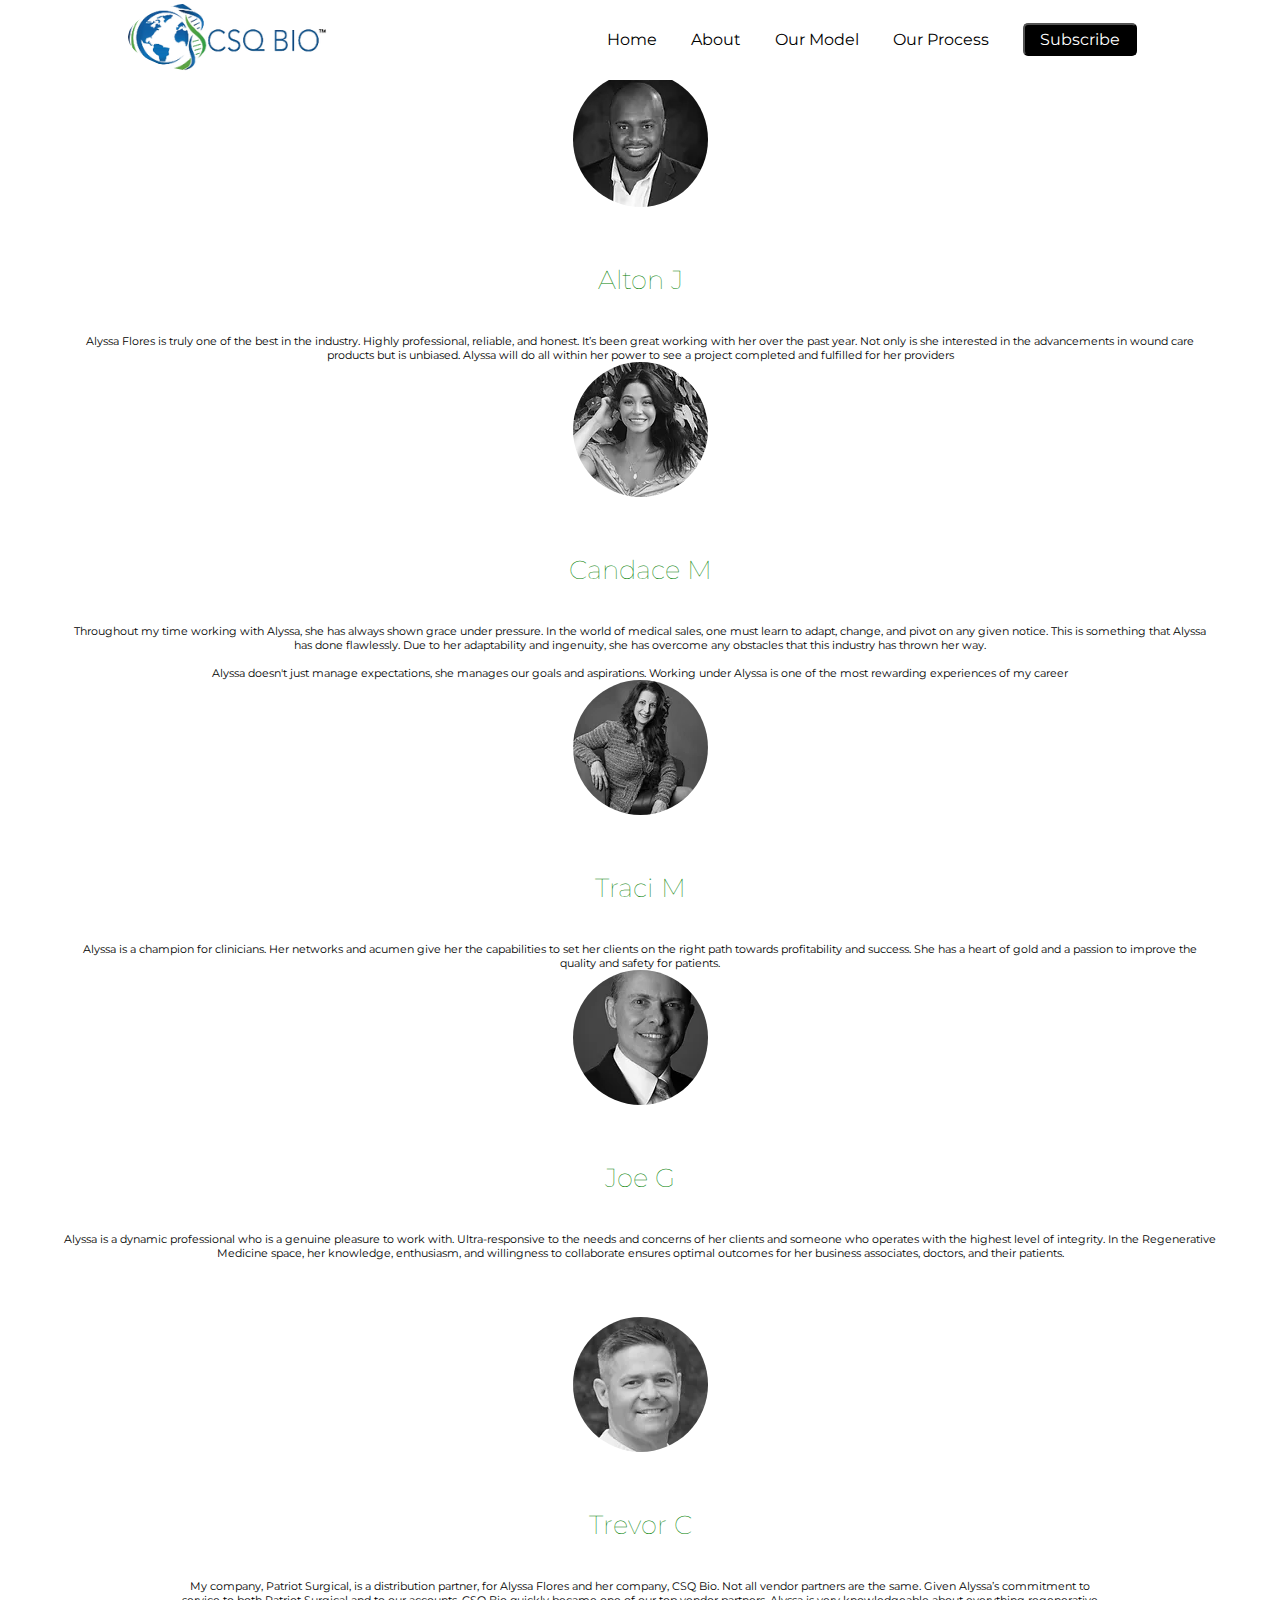
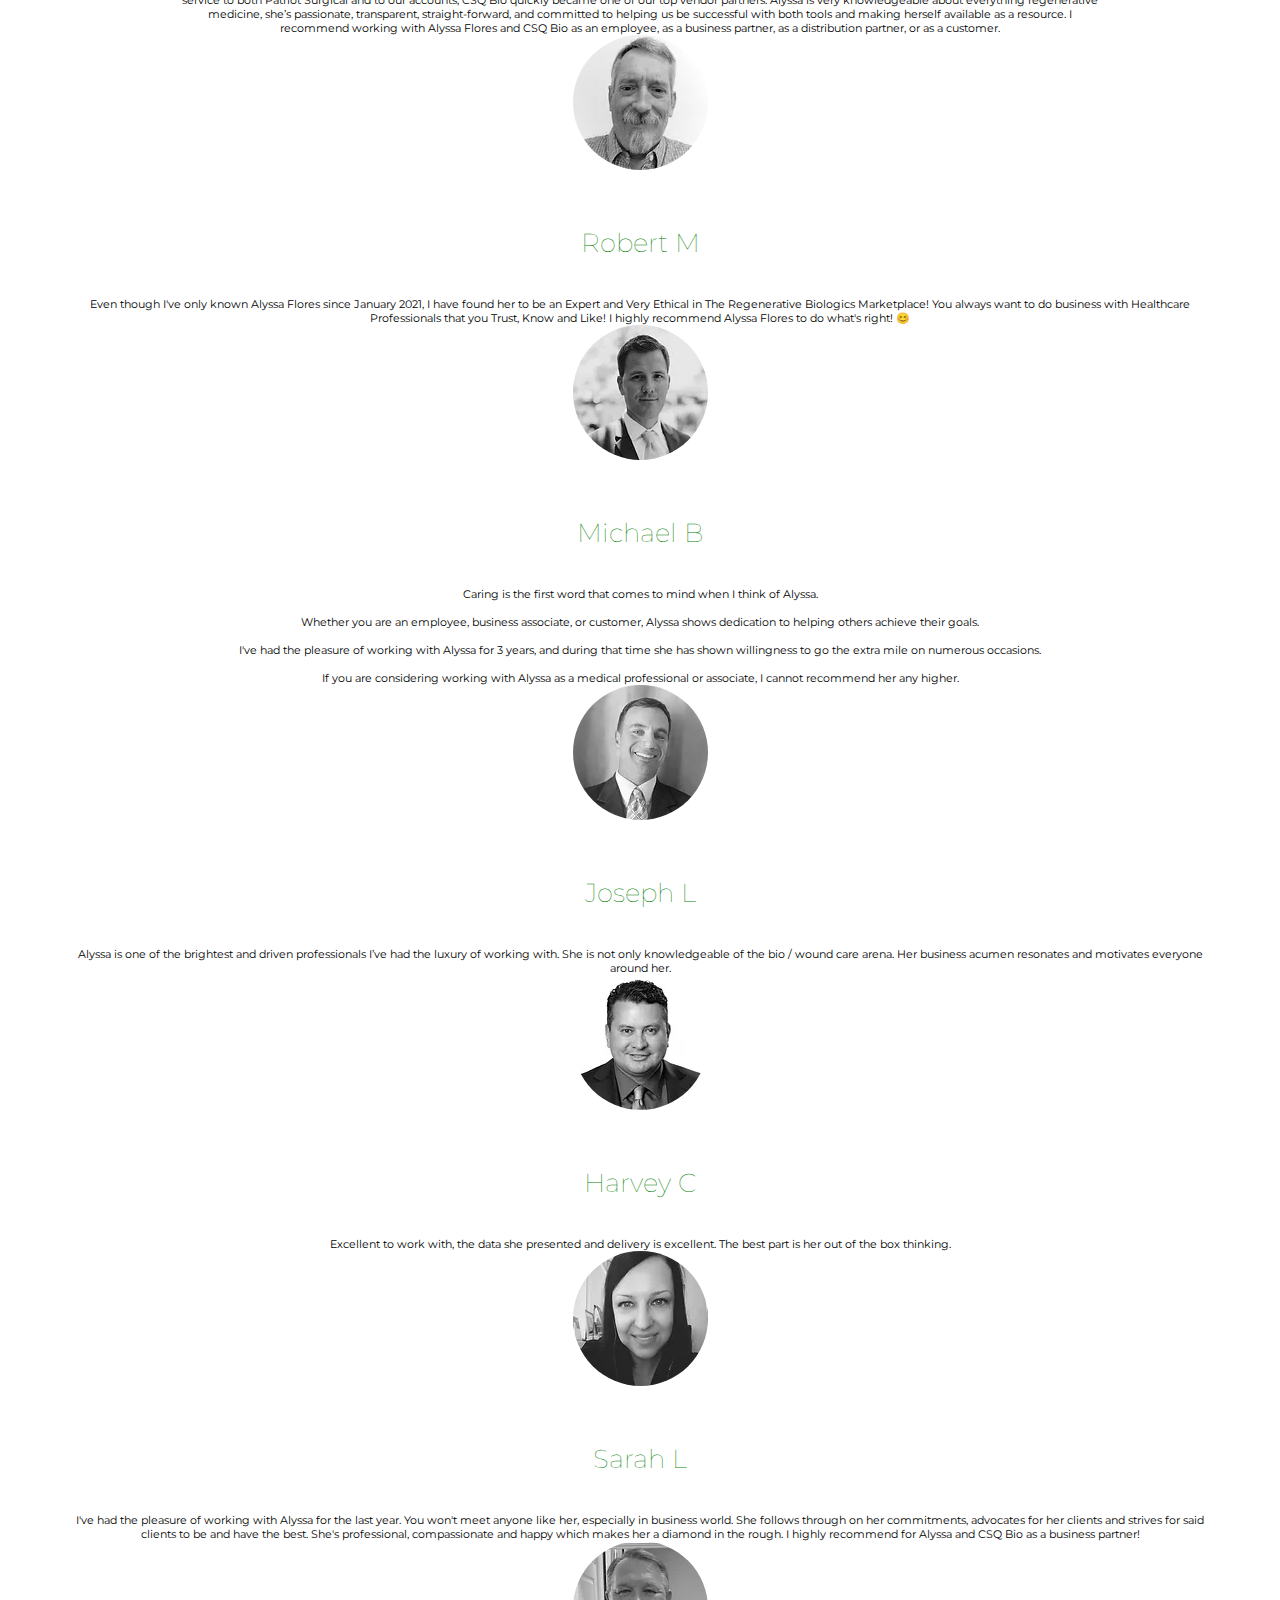
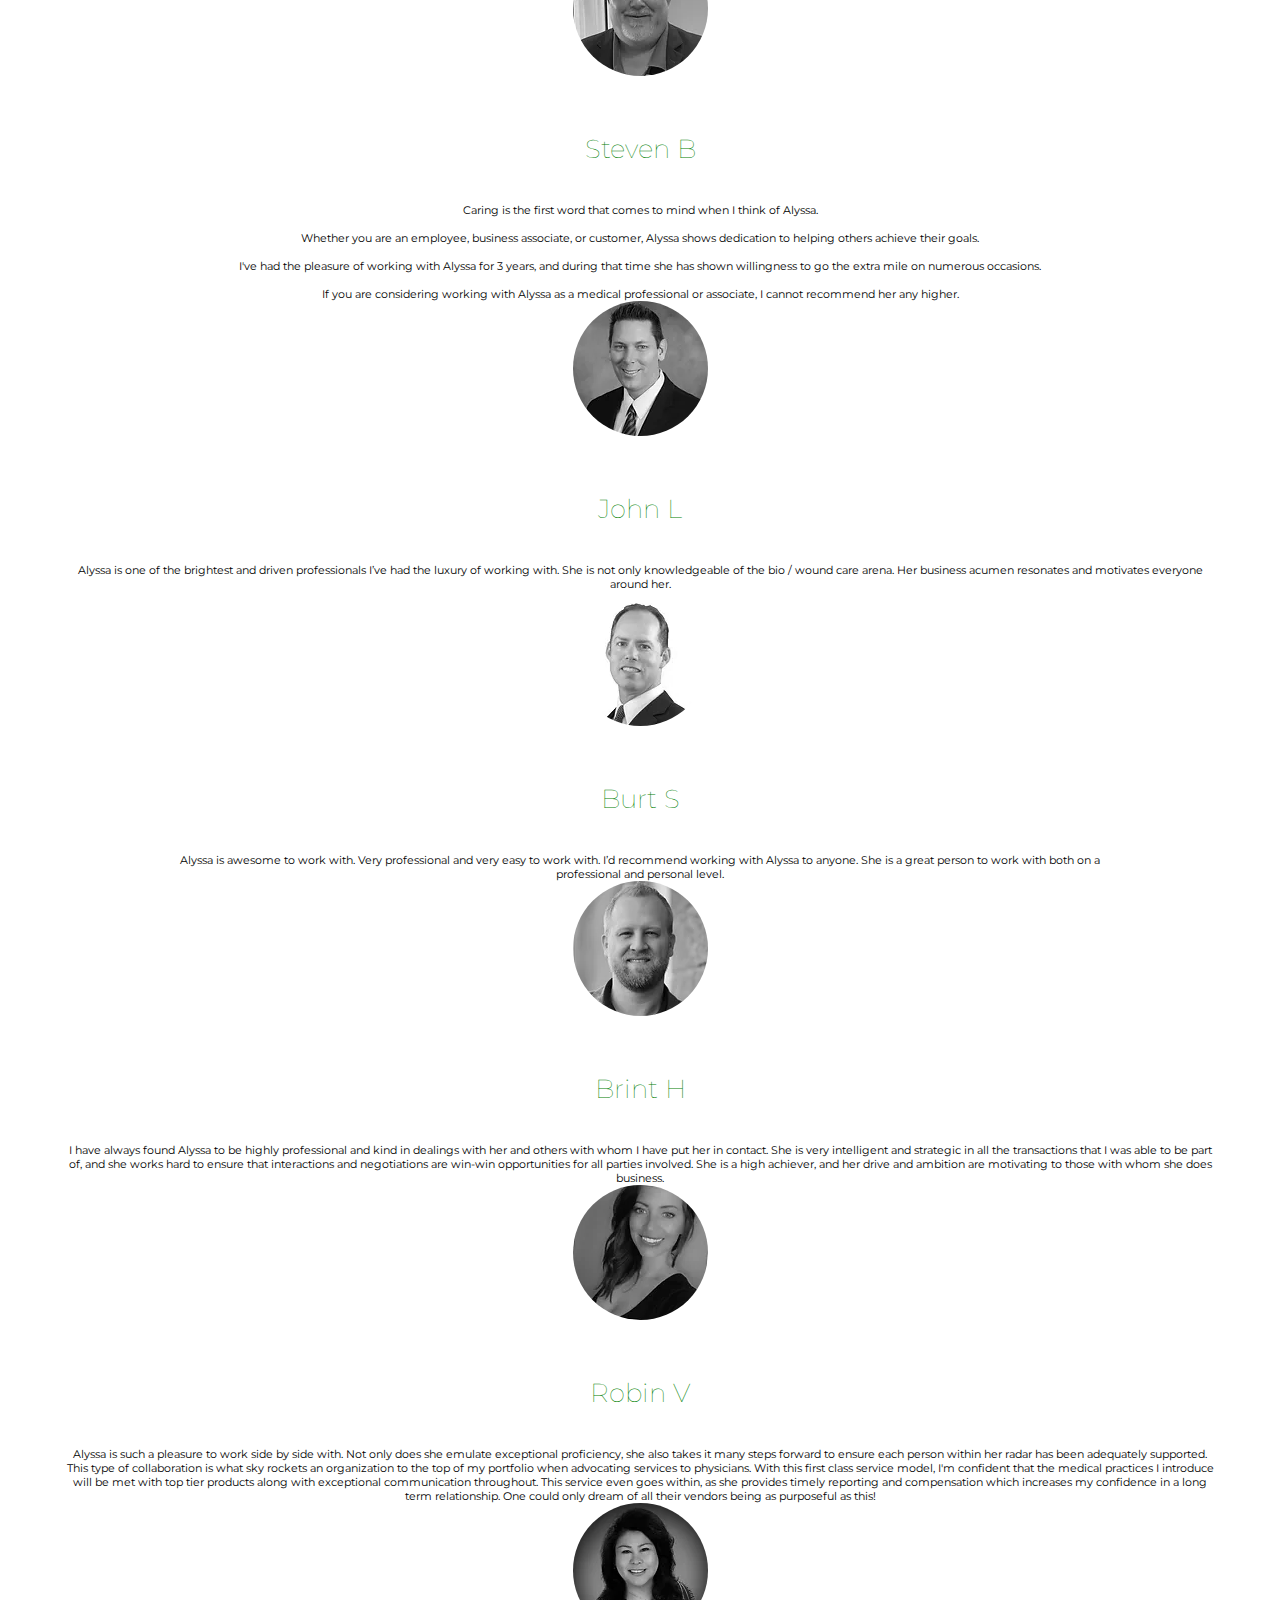
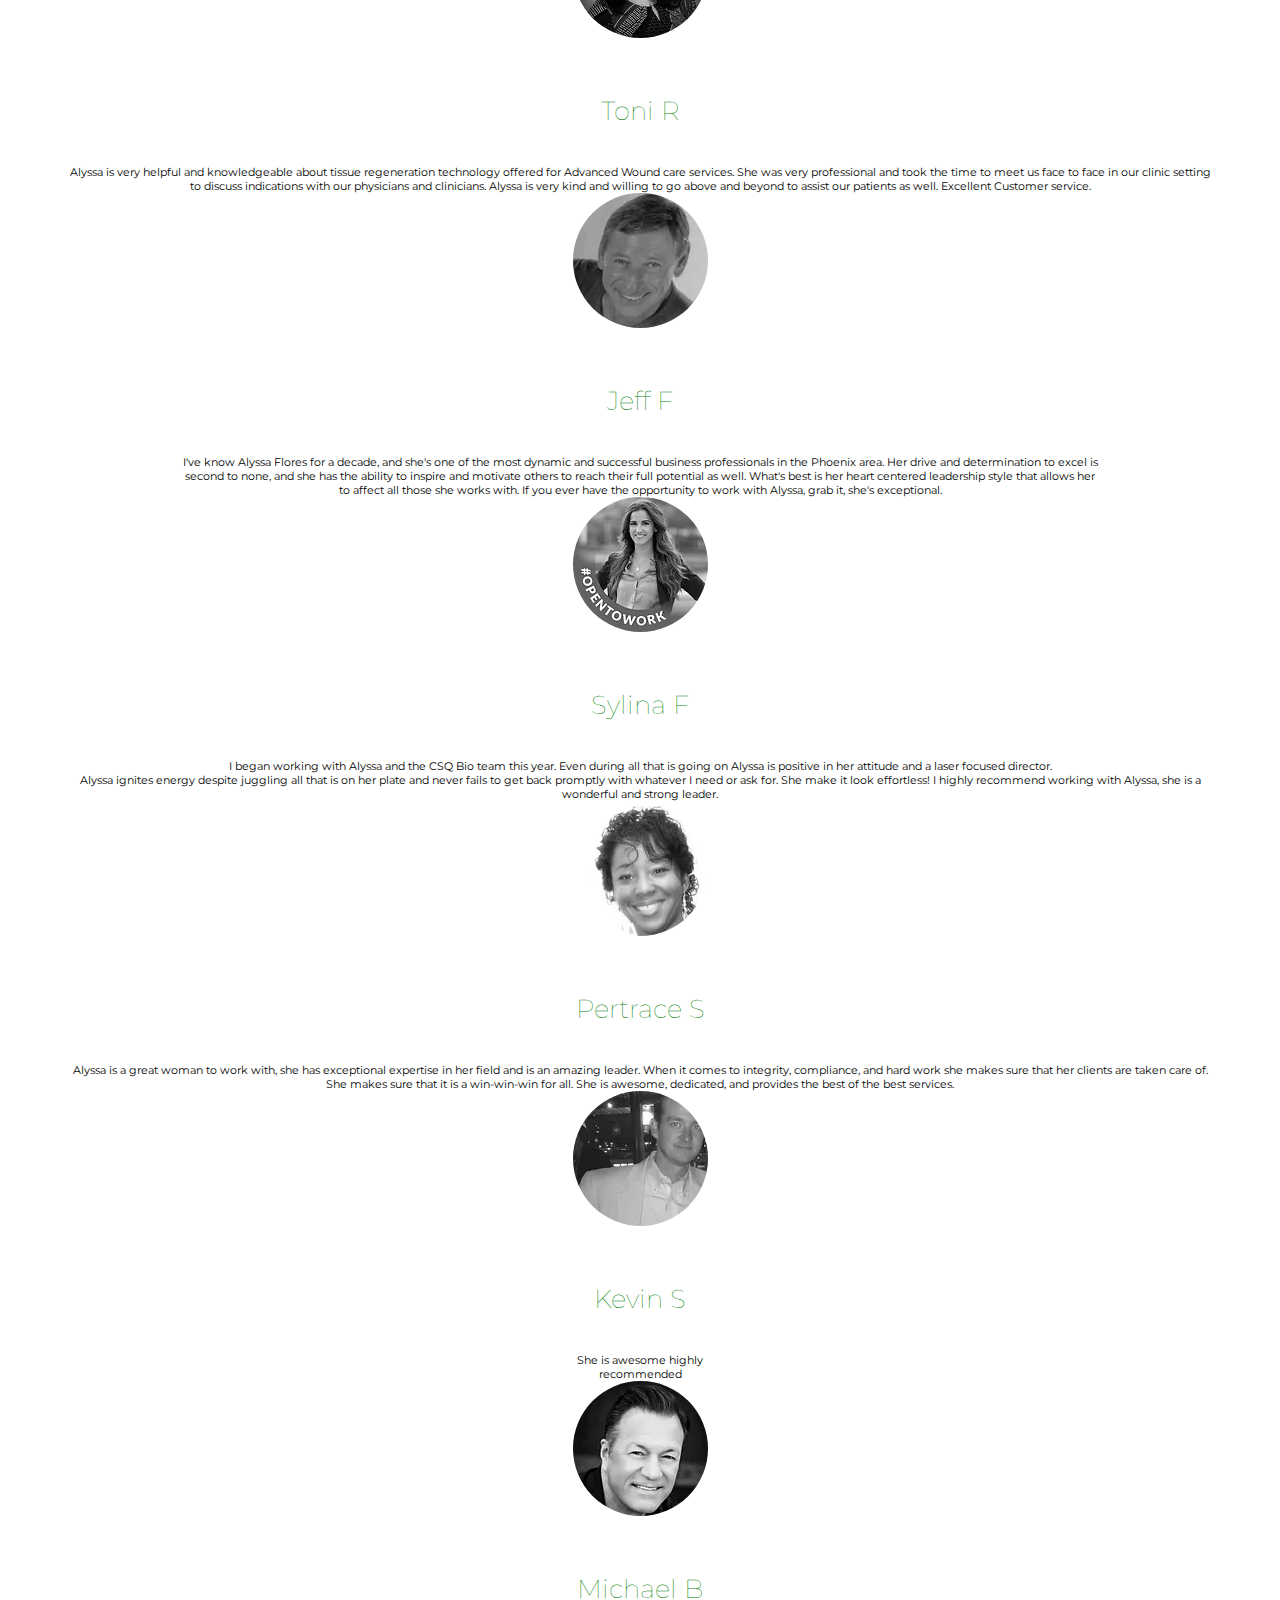
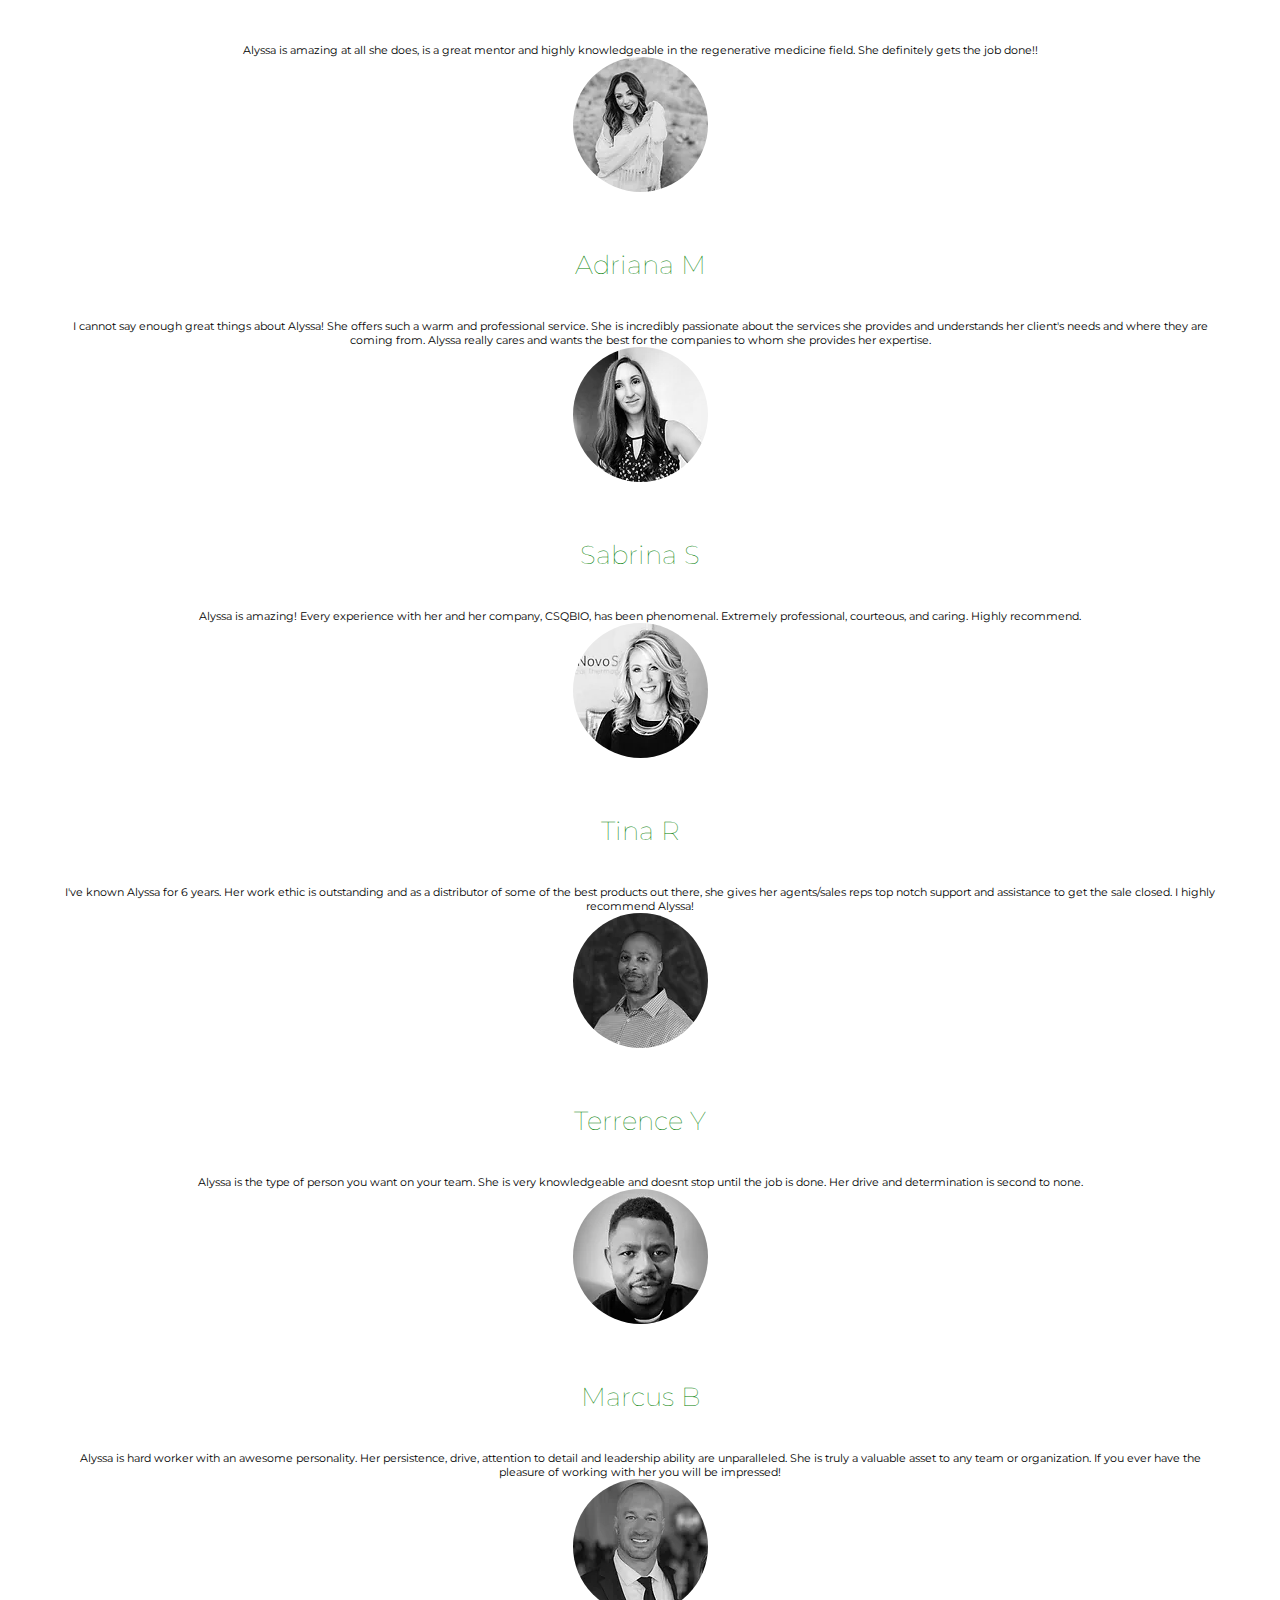
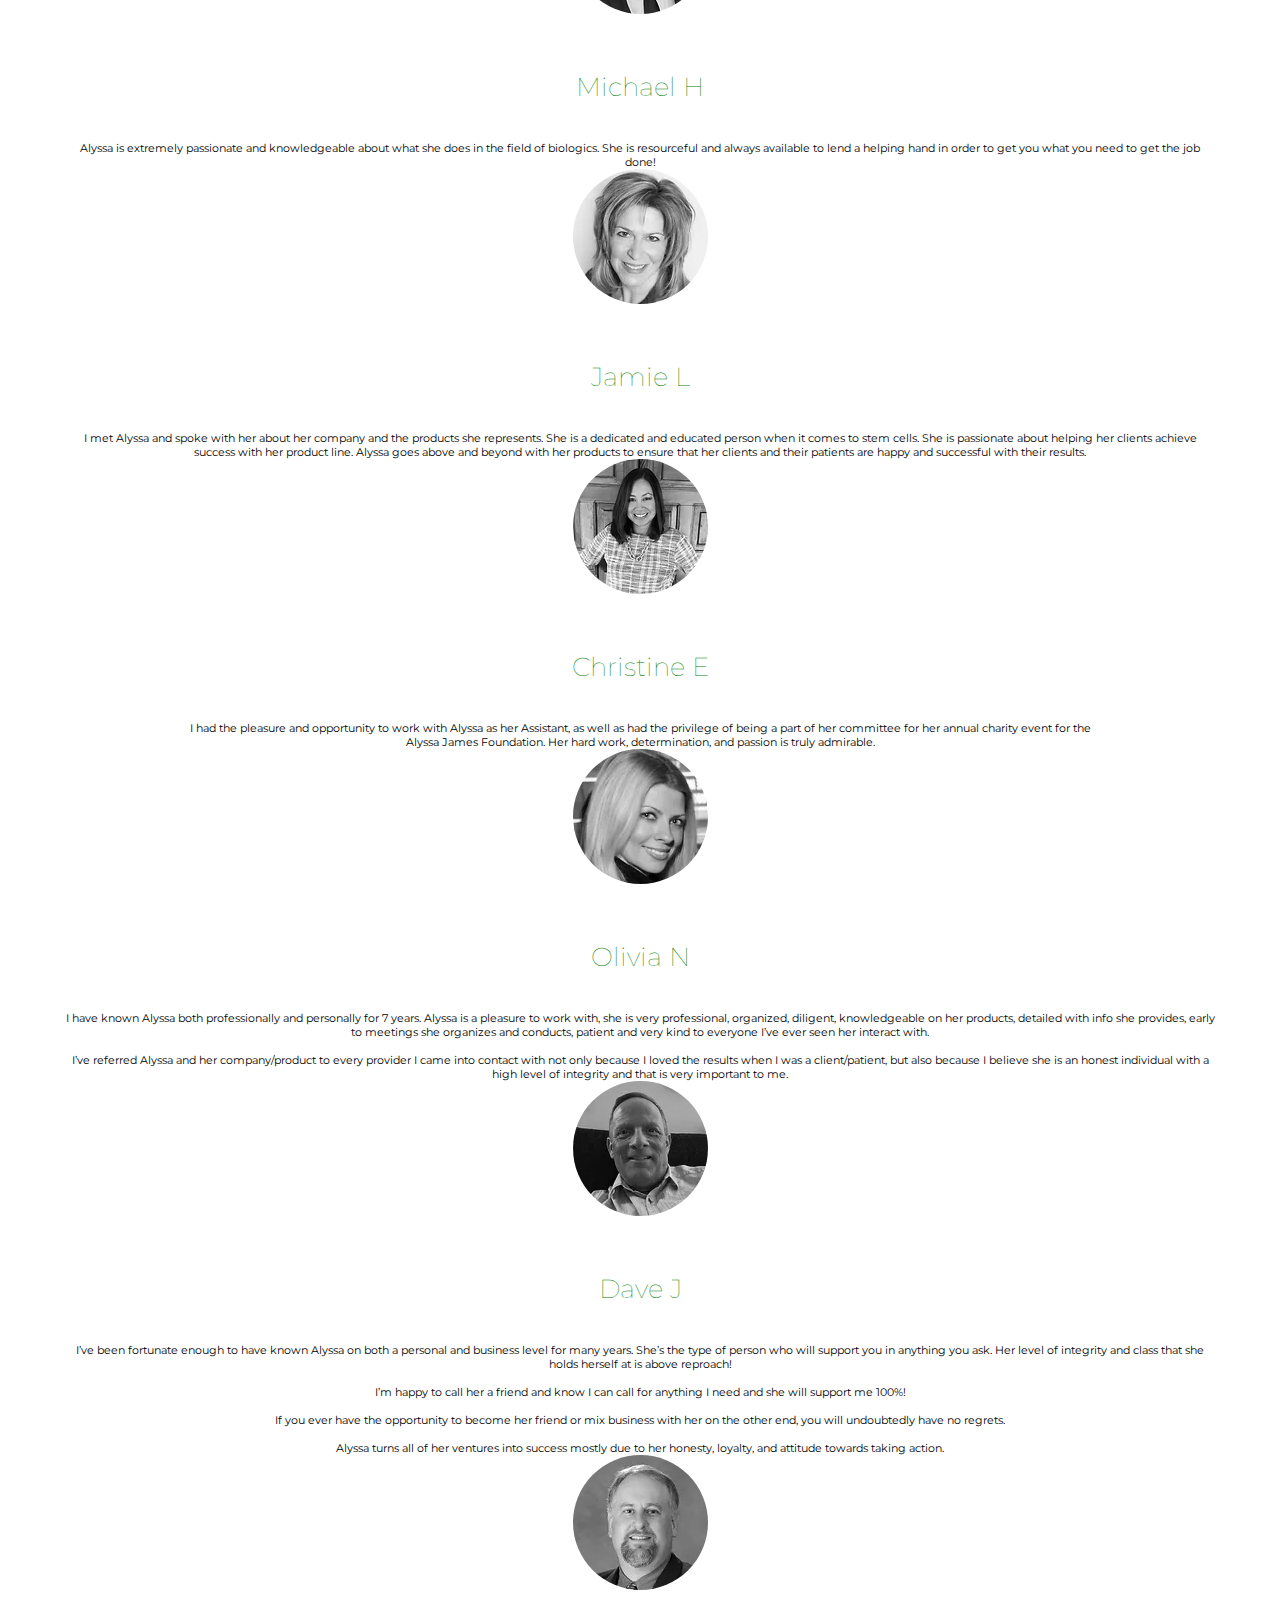
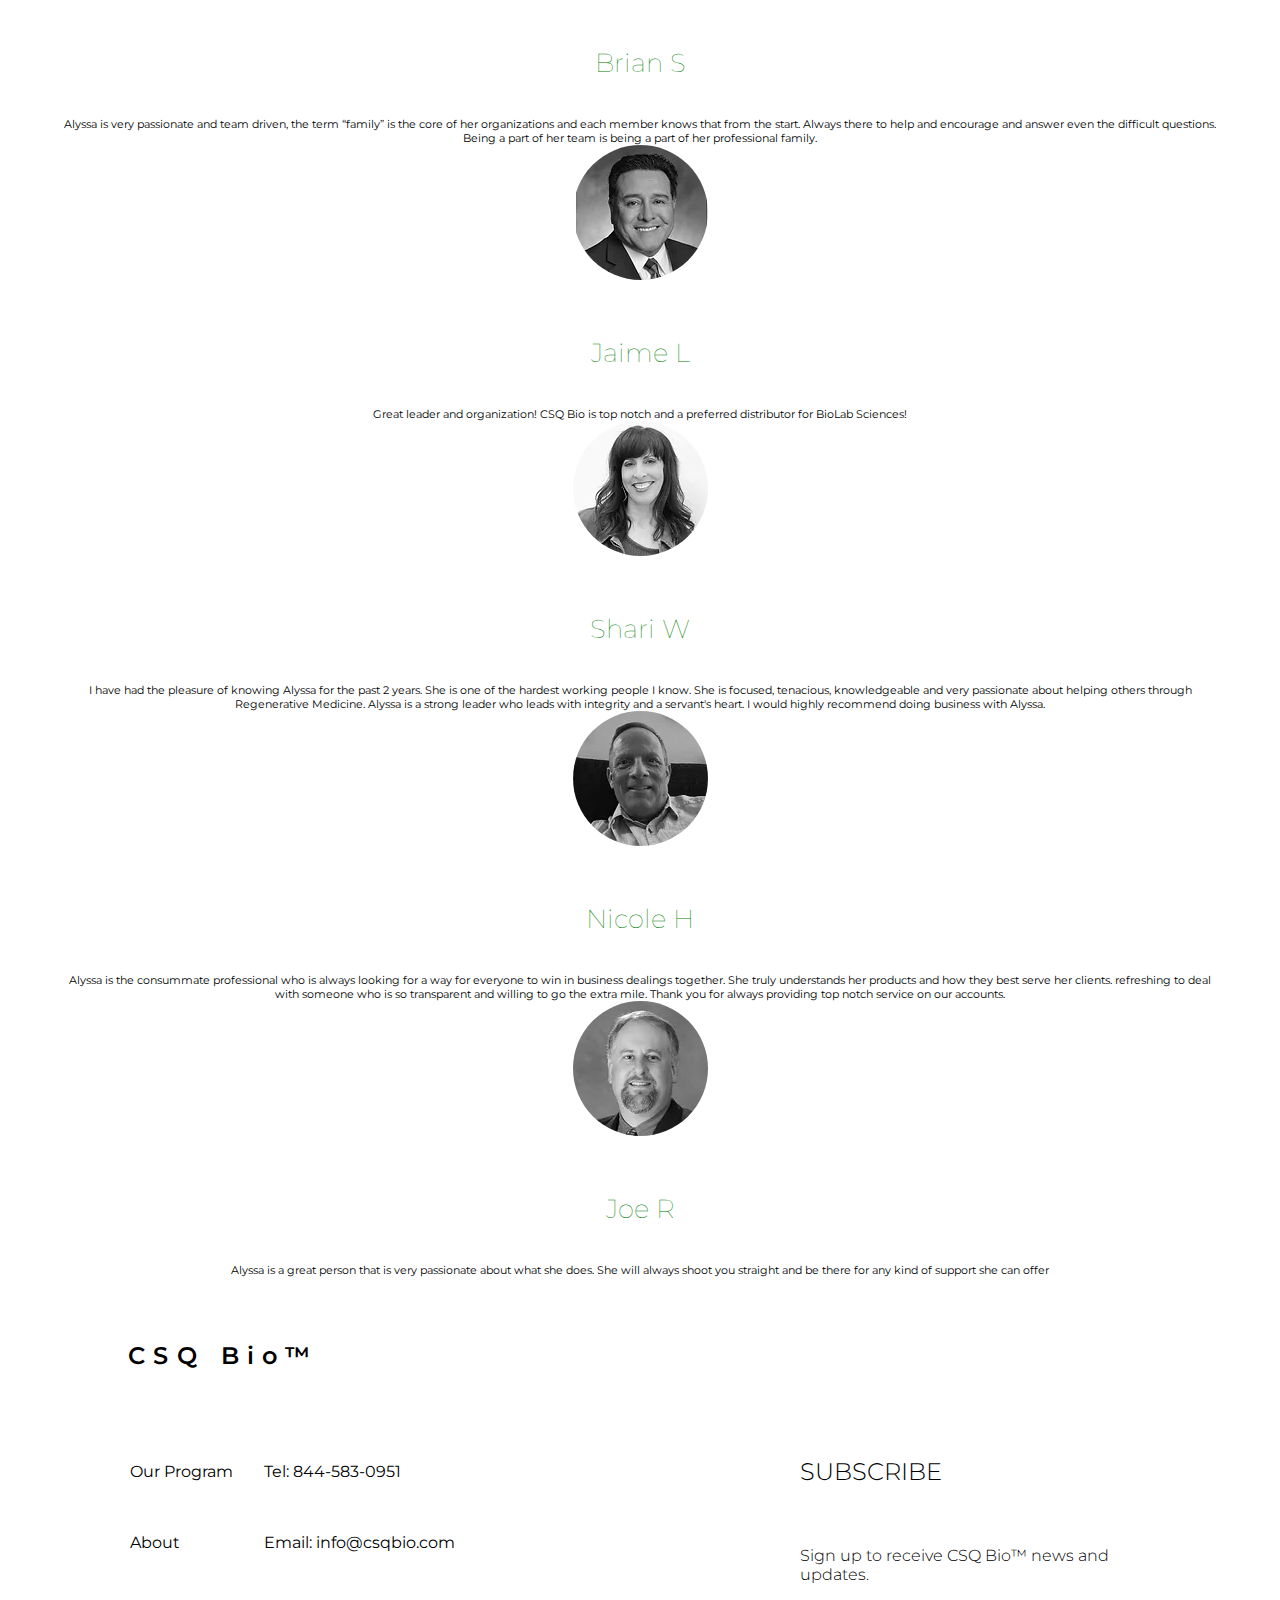
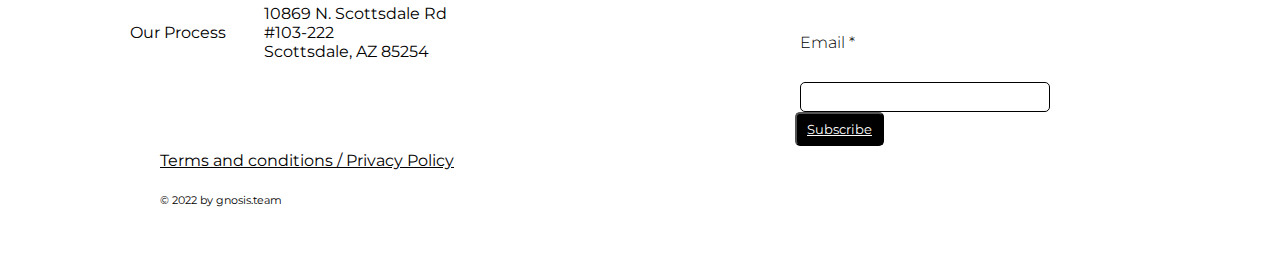
<file: testimonial.html>
<!DOCTYPE html>
<html lang="en">
<head>
    <meta charset="UTF-8">
    <meta http-equiv="X-UA-Compatible" content="IE=edge">
    <meta name="viewport" content="width=device-width, initial-scale=1.0">
    <title>Document</title>
    <link
      href="https://cdn.jsdelivr.net/npm/bootstrap@5.2.0/dist/css/bootstrap.min.css"
      rel="stylesheet"
      integrity="sha384-gH2yIJqKdNHPEq0n4Mqa/HGKIhSkIHeL5AyhkYV8i59U5AR6csBvApHHNl/vI1Bx"
      crossorigin="anonymous"
    />
    <link rel="stylesheet" href="testimonial.css">
    <link rel="stylesheet" href="style1.css">
    <link
      rel="stylesheet"
      href="https://cdnjs.cloudflare.com/ajax/libs/font-awesome/6.1.0/css/all.min.css"
      integrity="sha512-10/jx2EXwxxWqCLX/hHth/vu2KY3jCF70dCQB8TSgNjbCVAC/8vai53GfMDrO2Emgwccf2pJqxct9ehpzG+MTw=="
      crossorigin="anonymous"
      referrerpolicy="no-referrer"
    />
</head>
<body>
  
      <script>
      {
        const nav = document.querySelector(".header");
        let lastsceorllY = window.scrollY;

        window.addEventListener("scroll", () => {
          if (lastsceorllY < window.scrollY) {
            nav.classList.add("nav--hidden");
          } else {
            nav.classList.remove("nav--hidden");
          }

          lastsceorllY = window.scrollY;
        });
      }
    </script>
    <script>
      {
        const nav = document.querySelector(".header");
        let lastsceorllY = window.scrollY;

        window.addEventListener("scroll", () => {
          if (lastsceorllY > window.scrollY) {
            nav.classList.remove("bgcolor");
          } else {
            nav.classList.add("bgcolor");
          }

          lastsceorllY = window.scrollY;
        });
      }
    </script>
    <script
      src="https://cdn.jsdelivr.net/npm/bootstrap@5.2.0/dist/js/bootstrap.bundle.min.js"
      integrity="sha384-A3rJD856KowSb7dwlZdYEkO39Gagi7vIsF0jrRAoQmDKKtQBHUuLZ9AsSv4jD4Xa"
      crossorigin="anonymous"
    ></script>
   <script src="scroll.js"></script>

   <nav class="header">
        <div class="mid">
          <input type="checkbox" id="check" />
          <label for="check" class="checkbtn">
          <i class="fas fa-bars" id = "check2"  onclick="show()"></i>
          </label>
          <div class="logo">
            <img src="images/logo.jpg" id = "no_change"alt="" />
          </div>
          <div class="menu">
            <ul>
              <li><a href="index.html">Home</a></li>
              <li><a href="About.html">About</a></li>
              <li><a href="our_model.html">Our Model</a></li>
              <li><a href="our_process.html">Our Process</a></li>
              <li>
                <button><a href="#">Subscribe</a></button>
              </li>
              
            </ul>
          </div>
        </div>
      </nav><br><br><br><br>

    <div class="container-fluid">
        <div class="row">
            <div class="col-lg-3" style="border-color: black;">
                <center>
                <img src="img/alton j_edited.webp" alt="">
                <br><br><br><br>
                <h1>Alton J</h1><br><br>
                <p>Alyssa Flores is truly one of the best in the industry. Highly professional, reliable, and honest. It’s been great working with her over the past year. Not only is she interested in the advancements in wound care products but is unbiased. Alyssa will do all within her power to see a project completed and fulfilled for her providers</p>
            </center>
            </div>
            <div class="col-lg-3" style="border-color: black;">
                <center>
                <img src="img/candace m.webp" alt="">
                <br><br><br><br>
                <h1>Candace M</h1><br><br>
                <p>Throughout my time working with Alyssa, she has always shown grace under pressure. In the world of medical sales, one must learn to adapt, change, and pivot on any given notice. This is something that Alyssa has done flawlessly. Due to her adaptability and ingenuity, she has overcome any obstacles that this industry has thrown her way.
                        <br><br>
                    Alyssa doesn't just manage expectations, she manages our goals and aspirations. Working under Alyssa is one of the most rewarding experiences of my career</p>
                
            </center>
            </div>

            <div class="col-lg-3" style="border-color: black;">
                <center>
                <img src="img/Traci M.webp" alt="">
                <br><br><br><br>
                <h1>Traci M</h1><br><br>
                <p>Alyssa is a champion for clinicians. Her networks and acumen give her the capabilities to set her clients on the right path towards profitability and success. She has a heart of gold and a passion to improve the quality and safety for patients.</p>
            </center>
            </div>
            

            <div class="col-lg-3" style="border-color: black;">
                <center>
                <img src="img/Joe G.webp" alt="">
                <br><br><br><br>
                <h1>Joe G</h1><br><br>
                <p>Alyssa is a dynamic professional who is a genuine pleasure to work with. Ultra-responsive to the needs and concerns of her clients and someone who operates with the highest level of integrity. In the Regenerative Medicine space, her knowledge, enthusiasm, and willingness to collaborate ensures optimal outcomes for her business associates, doctors, and their patients.</p>
            </center>
            </div>
        </div>

        <br><br><br>
           
            
        <div class="row">
            <div class="col-lg-3" style="border-color: black;">
                <center style="padding: 0 10%;">
                <img src="img/Trevor C.webp" alt="">
                <br><br><br><br>
                <h1>Trevor C</h1><br><br>
                <p>My company, Patriot Surgical, is a distribution partner, for Alyssa Flores and her company, CSQ Bio. Not all vendor partners are the same. Given Alyssa’s commitment to service to both Patriot Surgical and to our accounts, CSQ Bio quickly became one of our top vendor partners. Alyssa is very knowledgeable about everything regenerative medicine, she’s passionate, transparent, straight-forward, and committed to helping us be successful with both tools and making herself available as a resource. I recommend working with Alyssa Flores and CSQ Bio as an employee, as a business partner, as a distribution partner, or as a customer.</p>
                
            </center>
            </div>
            <div class="col-lg-3" style="border-color: black;">
                <center>
                <img src="img/Robert M.webp" alt="">
                <br><br><br><br>
                <h1>Robert M</h1><br><br>
                <p>Even though I've only known Alyssa Flores since January 2021, I have found her to be an Expert and Very Ethical in The Regenerative Biologics Marketplace! You always want to do business with Healthcare Professionals that you Trust, Know and Like! I highly recommend Alyssa Flores to do what's right! 😊</p>
            </center>
            </div>

            <div class="col-lg-3" style="border-color: black;">
                <center>
                <img src="img/Michael B.webp" alt="">
                <br><br><br><br>
                <h1>Michael B</h1><br><br>
                <p>Caring is the first word that comes to mind when I think of Alyssa. <br><br>

                    Whether you are an employee, business associate, or customer, Alyssa shows dedication to helping others achieve their goals. <br><br>
                    
                    I've had the pleasure of working with Alyssa for 3 years, and during that time she has shown willingness to go the extra mile on numerous occasions. <br><br>
                    
                    If you are considering working with Alyssa as a medical professional or associate, I cannot recommend her any higher.</p>
            </center>
            </div>
            

            <div class="col-lg-3" style="border-color: black;">
                <center>
                <img src="img/Joseph L.webp" alt="">
                <br><br><br><br>
                <h1>Joseph L</h1><br><br>
                <p>Alyssa is one of the brightest and driven professionals I’ve had the luxury of working with.
                    She is not only knowledgeable of the bio / wound care arena. Her business acumen resonates and motivates everyone around her.</p>
            </center>
            </div>
        </div>

        <div class="row">
            <div class="col-lg-3" style="border-color: black;">
                <center style="padding: 0 10%;">
                <img src="img/Harvey C.webp" alt="">
                <br><br><br><br>
                <h1>Harvey C</h1><br><br>
                <p>Excellent to work with, the data she presented and delivery is excellent. The best part is her out of the box thinking.</p>
            </center>
            </div>
            <div class="col-lg-3" style="border-color: black;">
                <center>
                <img src="img/Sarah L.webp" alt="">
                <br><br><br><br>
                <h1>Sarah L</h1><br><br>
              <p>I've had the pleasure of working with Alyssa for the last year. You won't meet anyone like her, especially in business world. She follows through on her commitments, advocates for her clients and strives for said clients to be and have the best. She's professional, compassionate and happy which makes her a diamond in the rough. I highly recommend for Alyssa and CSQ Bio as a business partner!

            </p>
            </center>
            </div>

            <div class="col-lg-3" style="border-color: black;">
                <center>
                <img src="img/Steven B.webp" alt="">
                <br><br><br><br>
                <h1>Steven B</h1><br><br>
                <p>Caring is the first word that comes to mind when I think of Alyssa. <br><br>

                    Whether you are an employee, business associate, or customer, Alyssa shows dedication to helping others achieve their goals. <br><br>
                    
                    I've had the pleasure of working with Alyssa for 3 years, and during that time she has shown willingness to go the extra mile on numerous occasions. <br><br>
                    
                    If you are considering working with Alyssa as a medical professional or associate, I cannot recommend her any higher.</p>
            </center>
            </div>
            

            <div class="col-lg-3" style="border-color: black;">
                <center>
                <img src="img/John L.webp" alt="">
                <br><br><br><br>
                <h1>John L</h1><br><br>
                <p>Alyssa is one of the brightest and driven professionals I’ve had the luxury of working with. She is not only knowledgeable of the bio / wound care arena. Her business acumen resonates and motivates everyone around her.</p>
            </center>
            </div>
        </div>

        <div class="row">
            <div class="col-lg-3" style="border-color: black;">
                <center style="padding: 0 10%;">
                <img src="img/Burt S.webp" alt="">
                <br><br><br><br>
                <h1>Burt S</h1><br><br>
                <p>Alyssa is awesome to work with. Very professional and very easy to work with. I’d recommend working with Alyssa to anyone. She is a great person to work with both on a professional and personal level.</p>
            </center>
            </div>
            <div class="col-lg-3" style="border-color: black;">
                <center>
                <img src="img/Brint H.webp" alt="">
                <br><br><br><br>
                <h1>Brint H</h1><br><br>
              <p>I have always found Alyssa to be highly professional and kind in dealings with her and others with whom I have put her in contact. She is very intelligent and strategic in all the transactions that I was able to be part of, and she works hard to ensure that interactions and negotiations are win-win opportunities for all parties involved. She is a high achiever, and her drive and ambition are motivating to those with whom she does business.

            </p>
            </center>
            </div>

            <div class="col-lg-3" style="border-color: black;">
                <center>
                <img src="img/Robin V.webp" alt="">
                <br><br><br><br>
                <h1>Robin V</h1><br><br>
                <p>Alyssa is such a pleasure to work side by side with. Not only does she emulate exceptional proficiency, she also takes it many steps forward to ensure each person within her radar has been adequately supported. This type of collaboration is what sky rockets an organization to the top of my portfolio when advocating services to physicians. With this first class service model, I'm confident that the medical practices I introduce will be met with top tier products along with exceptional communication throughout. This service even goes within, as she provides timely reporting and compensation which increases my confidence in a long term relationship. One could only dream of all their vendors being as purposeful as this!</p> </center>
            </div>
            

            <div class="col-lg-3" style="border-color: black;">
                <center>
                <img src="img/Toni R.webp" alt="">
                <br><br><br><br>
                <h1>Toni R</h1><br><br>
                <p>Alyssa is very helpful and knowledgeable about tissue regeneration technology offered for Advanced Wound care services. She was very professional and took the time to meet us face to face in our clinic setting to discuss indications with our physicians and clinicians. Alyssa is very kind and willing to go above and beyond to assist our patients as well. Excellent Customer service.</p> </center>
            </div>
        </div>

        <div class="row">
            <div class="col-lg-3" style="border-color: black;">
                <center style="padding: 0 10%;">
                <img src="img/Jeff F.webp" alt="">
                <br><br><br><br>
                <h1>Jeff F</h1><br><br>
                <p>I've know Alyssa Flores for a decade, and she's one of the most dynamic and successful business professionals in the Phoenix area. Her drive and determination to excel is second to none, and she has the ability to inspire and motivate others to reach their full potential as well. What's best is her heart centered leadership style that allows her to affect all those she works with. If you ever have the opportunity to work with Alyssa, grab it, she's exceptional.</p>
            </center>
            </div>
            <div class="col-lg-3" style="border-color: black;">
                <center>
                <img src="img/Sylina F.webp" alt="">
                <br><br><br><br>
                <h1>Sylina F</h1><br><br>
              <p>I began working with Alyssa and the CSQ Bio team this year. Even during all that is going on Alyssa is positive in her attitude and a laser focused director. <br>
                Alyssa ignites energy despite juggling all that is on her plate and never fails to get back promptly with whatever I need or ask for. She make it look effortless!
                I highly recommend working with Alyssa, she is a wonderful and strong leader.

            </p>
            </center>
            </div>

            <div class="col-lg-3" style="border-color: black;">
                <center>
                <img src="img/Pertrace S.webp" alt="">
                <br><br><br><br>
                <h1>Pertrace S</h1><br><br>
                <p>Alyssa is a great woman to work with, she has exceptional expertise in her field and is an amazing leader. When it comes to integrity, compliance, and hard work she makes sure that her clients are taken care of. She makes sure that it is a win-win-win for all. She is awesome, dedicated, and provides the best of the best services.</p> </center>
            </div>
            

            <div class="col-lg-3" style="border-color: black;">
                <center>
                <img src="img/Kevin S.webp" alt="">
                <br><br><br><br>
                <h1>Kevin S</h1><br><br>
                <p>She is awesome highly <br> recommended</p>
            </center>
            </div>
        </div>


        <div class="row">
            <div class="col-lg-3" style="border-color: black;">
                <center style="padding: 0 10%;">
                <img src="img/Michael Be.webp" alt="">
                <br><br><br><br>
                <h1>Michael B</h1><br><br>
<p>Alyssa is amazing at all she does, is a great mentor and highly knowledgeable in the regenerative medicine field. She definitely gets the job done!!</p>            </center>
            </div>
            <div class="col-lg-3" style="border-color: black;">
                <center>
                <img src="img/Adriana M.webp" alt="">
                <br><br><br><br>
                <h1>Adriana M</h1><br><br>
              <p>I cannot say enough great things about Alyssa! She offers such a warm and professional service. She is incredibly passionate about the services she provides and understands her client's needs and where they are coming from. Alyssa really cares and wants the best for the companies to whom she provides her expertise.

            </p>
            </center>
            </div>

            <div class="col-lg-3" style="border-color: black;">
                <center>
                <img src="img/Sabrina S.webp" alt="">
                <br><br><br><br>
                <h1>Sabrina S</h1><br><br>
                <p>Alyssa is amazing! Every experience with her and her company, CSQBIO, has been phenomenal. Extremely professional, courteous, and caring. Highly recommend.

                </p> </center>
            </div>
            

            <div class="col-lg-3" style="border-color: black;">
                <center>
                <img src="img/Tina R.webp" alt="">
                <br><br><br><br>
                <h1>Tina R</h1><br><br>
                <p>
                    I've known Alyssa for 6 years. Her work ethic is outstanding and as a distributor of some of the best products out there, she gives her agents/sales reps top notch support and assistance to get the sale closed. I highly recommend Alyssa!

                </p>
            </center>
            </div>
        </div>



        <div class="row">
            <div class="col-lg-3" style="border-color: black;">
                <center style="padding: 0 10%;">
                <img src="img/Terrence Y.webp" alt="">
                <br><br><br><br>
                <h1>Terrence Y</h1><br><br>
<p>
    Alyssa is the type of person you want on your team. She is very knowledgeable and doesnt stop until the job is done. Her drive and determination is second to none.

</p>            </center>
            </div>
            <div class="col-lg-3" style="border-color: black;">
                <center>
                <img src="img/Marcus B.webp" alt="">
                <br><br><br><br>
                <h1>Marcus B</h1><br><br>
              <p>
                Alyssa is hard worker with an awesome personality. Her persistence, drive, attention to detail and leadership ability are unparalleled. She is truly a valuable asset to any team or organization. If you ever have the pleasure of working with her you will be impressed!
            </p>
            </center>
            </div>

            <div class="col-lg-3" style="border-color: black;">
                <center>
                <img src="img/Michael H.webp" alt="">
                <br><br><br><br>
                <h1>Michael H</h1><br><br>
                <p>
                    Alyssa is extremely passionate and knowledgeable about what she does in the field of biologics. She is resourceful and always available to lend a helping hand in order to get you what you need to get the job done!
                </p> </center>
            </div>
            

            <div class="col-lg-3" style="border-color: black;">
                <center>
                <img src="img/Jamie L.webp" alt="">
                <br><br><br><br>
                <h1>Jamie L</h1><br><br>
                <p>
                    I met Alyssa and spoke with her about her company and the products she represents. She is a dedicated and educated person when it comes to stem cells. She is passionate about helping her clients achieve success with her product line. Alyssa goes above and beyond with her products to ensure that her clients and their patients are happy and successful with their results.
                </p>
            </center>
            </div>
        </div>


        <div class="row">
            <div class="col-lg-3" style="border-color: black;">
                <center style="padding: 0 10%;">
                <img src="img/Christine E.webp" alt="">
                <br><br><br><br>
                <h1>Christine E</h1><br><br>
<p>

    I had the pleasure and opportunity to work with Alyssa as her Assistant, as well as had the privilege of being a part of her committee for her annual charity event for the Alyssa James Foundation. Her hard work, determination, and passion is truly admirable.
</p>            </center>
            </div>
            <div class="col-lg-3" style="border-color: black;">
                <center>
                <img src="img/Olivia N.webp" alt="">
                <br><br><br><br>
                <h1>Olivia N</h1><br><br>
              <p>
                I have known Alyssa both professionally and personally for 7 years. Alyssa is a pleasure to work with, she is very professional, organized, diligent, knowledgeable on her products, detailed with info she provides, early to meetings she organizes and conducts, patient and very kind to everyone I’ve ever seen her interact with.

                <br><br> I’ve referred Alyssa and her company/product to every provider I came into contact with not only because I loved the results when I was a client/patient, but also because I believe she is an honest individual with a high level of integrity and that is very important to me.
            </p>
            </center>
            </div>

            <div class="col-lg-3" style="border-color: black;">
                <center>
                <img src="img/Dave J.webp" alt="">
                <br><br><br><br>
                <h1>Dave J</h1><br><br>
                <p>


                    
                    I’ve been fortunate enough to have known Alyssa on both a personal and business level for many years. She’s the type of person who will support you in anything you ask. Her level of integrity and class that she holds herself at is above reproach!
                    <br><br>
                    I’m happy to call her a friend and know I can call for anything I need and she will support me 100%!
                    <br><br>
                    If you ever have the opportunity to become her friend or mix business with her on the other end, you will undoubtedly have no regrets.
                    <br><br>
                    Alyssa turns all of her ventures into success mostly due to her honesty, loyalty, and attitude towards taking action.

                </p> </center>
            </div>
            

            <div class="col-lg-3" style="border-color: black;">
                <center>
                <img src="img/Brian S.webp" alt="">
                <br><br><br><br>
                <h1>Brian S</h1><br><br>
                <p>
                    Alyssa is very passionate and team driven, the term “family” is the core of her organizations and each member knows that from the start. Always there to help and encourage and answer even the difficult questions. Being a part of her team is being a part of her professional family.
                </p>
            </center>
            </div>
        </div>




        <div class="row">
            <div class="col-lg-3" style="border-color: black;">
                <center style="padding: 0 10%;">
                <img src="img/Jaime L.webp" alt="">
                <br><br><br><br>
                <h1>Jaime L</h1><br><br>
<p>

    Great leader and organization! CSQ Bio is top notch and a preferred distributor for BioLab Sciences!
</p>            </center>
            </div>
            <div class="col-lg-3" style="border-color: black;">
                <center>
                <img src="img/Shari W.webp" alt="">
                <br><br><br><br>
                <h1>Shari W</h1><br><br>
              <p>

                I have had the pleasure of knowing Alyssa for the past 2 years. She is one of the hardest working people I know. She is focused, tenacious, knowledgeable and very passionate about helping others through Regenerative Medicine. Alyssa is a strong leader who leads with integrity and a servant's heart. I would highly recommend doing business with Alyssa.


            </p>
            </center>
            </div>

            <div class="col-lg-3" style="border-color: black;">
                <center>
                <img src="img/Dave J.webp" alt="">
                <br><br><br><br>
                <h1>Nicole H</h1><br><br>
                <p>

                    Alyssa is the consummate professional who is always looking for a way for everyone to win in business dealings together. She truly understands her products and how they best serve her clients. refreshing to deal with someone who is so transparent and willing to go the extra mile. Thank you for always providing top notch service on our accounts.
                    
                    
                </p> </center>
            </div>
            

            <div class="col-lg-3" style="border-color: black;">
                <center>
                <img src="img/Brian S.webp" alt="">
                <br><br><br><br>
                <h1>Joe R</h1><br><br>
                <p>
                    Alyssa is a great person that is very passionate about what she does. She will always shoot you straight and be there for any kind of support she can offer
                </p>
            </center>
            </div>
        </div>
    </div>

    <div class="mid16" id="mid167">
        <div class="left">
            <div class="oao">
                <p>CSQ Bio™</p>
                <table style="width:100%">
                    <tr>
                        <td>Our Program</td>
                        <td>Tel: 844-583-0951</td>
                    </tr>
                    <tr>
                        <td>About</td>
                        <td>Email: info@csqbio.com</td>
                    </tr>
                    <tr>
                        <td>Our Process</td>
                        <td>10869 N. Scottsdale Rd <br> #103-222 <br> Scottsdale, AZ 85254</td>
                    </tr>
                </table>
            </div>
        </div>
        <div class="right">
            <div class="sub">
                <p>SUBSCRIBE</p>
                <span>Sign up to receive CSQ Bio™ news and updates.</span><br>
                <span>Email *</span>
                <input type="text"><button><a href="#">Subscribe</a></button>
            </div>
        </div>
    </div>
    <div class="footer">
        <div class="left">
            <div class="ft">
                <a href="tc.html">Terms and conditions / Privacy Policy</a>
                <p>© 2022 by gnosis.team</p>
            </div>
        </div>
        <div class="right">
            <div class="link">
                <a href="https://www.linkedin.com/company/csq-bio/about/"><i class="fa-brands fa-linkedin-in"></i></a>
                <a href="https://www.facebook.com/csqbio/"><i class="fa-brands fa-facebook-f"></i></a>
                <a href="https://www.instagram.com/csq_bio_llc/"><i class="fa-brands fa-instagram"></i></a>
            </div>
        </div>
    </div>
    <script>
      {
        const nav = document.querySelector(".header");
        let lastsceorllY = window.scrollY;

        window.addEventListener("scroll", () => {
          if (lastsceorllY < window.scrollY) {
            nav.classList.add("nav--hidden");
          } else {
            nav.classList.remove("nav--hidden");
          }

          lastsceorllY = window.scrollY;
        });
      }
    </script>
    <script>
      {
        const nav = document.querySelector(".header");
        let lastsceorllY = window.scrollY;

        window.addEventListener("scroll", () => {
          if (lastsceorllY > window.scrollY) {
            nav.classList.remove("bgcolor");
          } else {
            nav.classList.add("bgcolor");
          }

          lastsceorllY = window.scrollY;
        });
      }
    </script>
</body>
</html>
</file>
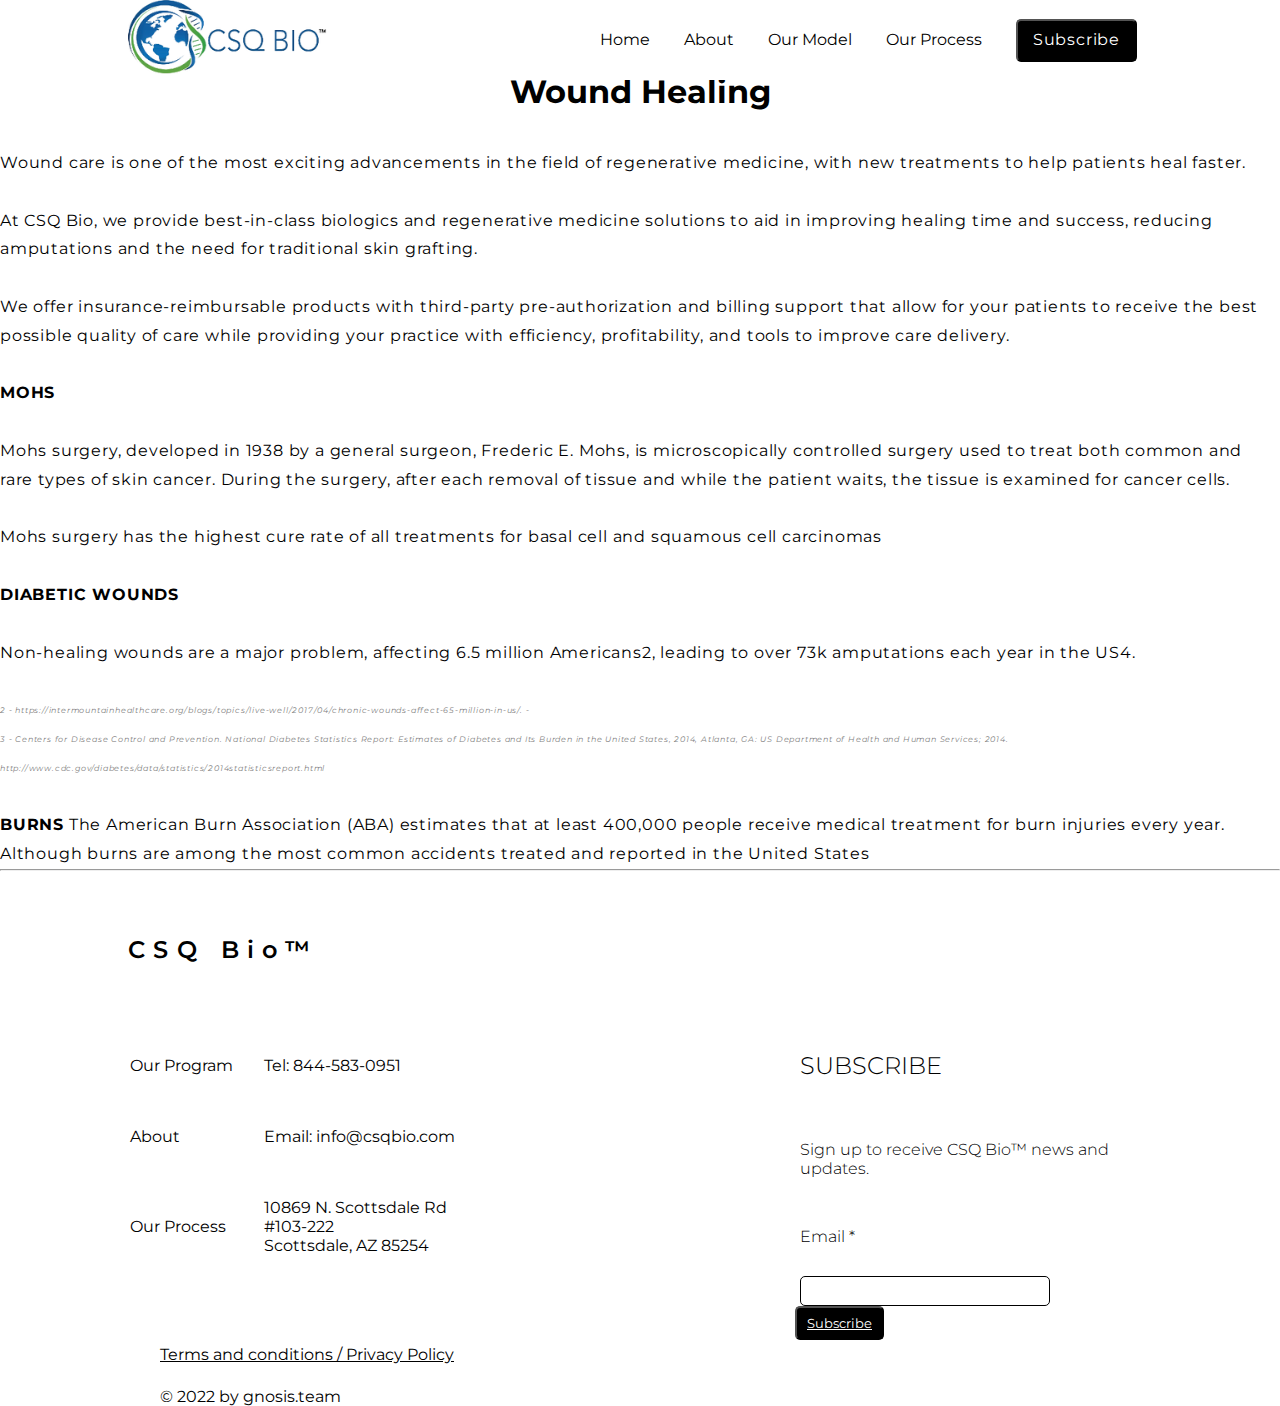
<file: wound_healing.html>
<html lang="en">
  <head>
    <meta charset="UTF-8" />
    <meta http-equiv="X-UA-Compatible" content="IE=edge" />
    <meta name="viewport" content="width=device-width, initial-scale=1.0" />
    <title>Wound Healing</title>
    <link href="https://fonts.googleapis.com/css?family=Montserrat:400,600,600i,900,900i" rel="stylesheet">
    <link rel="stylesheet" href="style.css" />
    <link
      href="https://cdn.jsdelivr.net/npm/bootstrap@5.2.0/dist/css/bootstrap.min.css"
      rel="stylesheet"
      integrity="sha384-gH2yIJqKdNHPEq0n4Mqa/HGKIhSkIHeL5AyhkYV8i59U5AR6csBvApHHNl/vI1Bx"
      crossorigin="anonymous"
    />
    <link
      rel="stylesheet"
      href="https://cdnjs.cloudflare.com/ajax/libs/font-awesome/6.1.0/css/all.min.css"
      integrity="sha512-10/jx2EXwxxWqCLX/hHth/vu2KY3jCF70dCQB8TSgNjbCVAC/8vai53GfMDrO2Emgwccf2pJqxct9ehpzG+MTw=="
      crossorigin="anonymous"
      referrerpolicy="no-referrer"
    />
    <link rel="stylesheet" href="style1.css">
  </head>
  <body>
   
     <script>
      {
        const nav = document.querySelector(".header");
        let lastsceorllY = window.scrollY;

        window.addEventListener("scroll", () => {
          if (lastsceorllY < window.scrollY) {
            nav.classList.add("nav--hidden");
          } else {
            nav.classList.remove("nav--hidden");
          }

          lastsceorllY = window.scrollY;
        });
      }
    </script>
    <script>
      {
        const nav = document.querySelector(".header");
        let lastsceorllY = window.scrollY;

        window.addEventListener("scroll", () => {
          if (lastsceorllY > window.scrollY) {
            nav.classList.remove("bgcolor");
          } else {
            nav.classList.add("bgcolor");
          }

          lastsceorllY = window.scrollY;
        });
      }
    </script>
    <script
      src="https://cdn.jsdelivr.net/npm/bootstrap@5.2.0/dist/js/bootstrap.bundle.min.js"
      integrity="sha384-A3rJD856KowSb7dwlZdYEkO39Gagi7vIsF0jrRAoQmDKKtQBHUuLZ9AsSv4jD4Xa"
      crossorigin="anonymous"
    ></script>
   <script src="scroll.js"></script>

   <nav class="header">
        <div class="mid">
          <input type="checkbox" id="check" />
          <label for="check" class="checkbtn">
          <i class="fas fa-bars" id = "check2"  onclick="show()"></i>
          </label>
          <div class="logo">
            <img src="images/logo.jpg" alt="" />
          </div>
          <div class="menu">
            <ul>
              <li><a href="index.html">Home</a></li>
              <li><a href="About.html">About</a></li>
              <li><a href="our_model.html">Our Model</a></li>
              <li><a href="our_process.html">Our Process</a></li>
              <li>
                <button><a href="#">Subscribe</a></button>
              </li>
              
            </ul>
          </div>
        </div>
      </nav><br><br><br><br>
    <div class="container">
      <center>
        <div class="col-12 col-lg-6">
          <div class="text-center">
            <h1 class="title">Wound Healing</h1>
          </div>
          <br /><br />
          <div class="text-center">
            <p id="para">
              Wound care is one of the most exciting advancements in the field
              of regenerative medicine, with new treatments to help patients
              heal faster.
              <br /><br />
              At CSQ Bio, we provide best-in-class biologics and regenerative
              medicine solutions to aid in improving healing time and success,
              reducing amputations and the need for traditional skin grafting.
              <br /><br />
              We offer insurance-reimbursable products with third-party
              pre-authorization and billing support that allow for your patients
              to receive the best possible quality of care while providing your
              practice with efficiency, profitability, and tools to improve care
              delivery.
              <br /><br />
              <b>MOHS</b><br /><br />
              Mohs surgery, developed in 1938 by a general surgeon, Frederic E.
              Mohs, is microscopically controlled surgery used to treat both
              common and rare types of skin cancer. During the surgery, after
              each removal of tissue and while the patient waits, the tissue is
              examined for cancer cells.
              <br /><br />
              Mohs surgery has the highest cure rate of all treatments for basal
              cell and squamous cell carcinomas
              <br /><br />
              <b>DIABETIC WOUNDS</b><br /><br />
              Non-healing wounds are a major problem, affecting 6.5 million
              Americans2, leading to over 73k amputations each year in the US4.
              <br /><br />
              <span id="small">
                2 -
                https://intermountainhealthcare.org/blogs/topics/live-well/2017/04/chronic-wounds-affect-65-million-in-us/.
                -
                <br />
                3 - Centers for Disease Control and Prevention. National
                Diabetes Statistics Report: Estimates of Diabetes and Its Burden
                in the United States, 2014, Atlanta, GA: US Department of Health
                and Human Services; 2014.
                http://www.cdc.gov/diabetes/data/statistics/2014statisticsreport.html
              </span><br><br>
              <b>BURNS</b>
              The American Burn Association (ABA) estimates that at least
              400,000 people receive medical treatment for burn injuries every
              year. Although burns are among the most common accidents treated
              and reported in the United States
            </p>
          </div>
        </div>
      </center>
    </div>
    <hr>
    <div class="mid16" id="mid167">
      <div class="left">
          <div class="oao">
              <p>CSQ Bio™</p>
              <table style="width:100%">
                  <tr>
                      <td>Our Program</td>
                      <td>Tel: 844-583-0951</td>
                  </tr>
                  <tr>
                      <td>About</td>
                      <td>Email: info@csqbio.com</td>
                  </tr>
                  <tr>
                      <td>Our Process</td>
                      <td>10869 N. Scottsdale Rd <br> #103-222 <br> Scottsdale, AZ 85254</td>
                  </tr>
              </table>
          </div>
      </div>
      <div class="right">
          <div class="sub">
              <p>SUBSCRIBE</p>
              <span>Sign up to receive CSQ Bio™ news and updates.</span><br>
              <span>Email *</span>
              <input type="text"><button><a href="#">Subscribe</a></button>
          </div>
      </div>
  </div>
  <div class="footer">
        <div class="left">
            <div class="ft">
                <a href="tc.html">Terms and conditions / Privacy Policy</a>
                <p>© 2022 by gnosis.team</p>
            </div>
        </div>
        <div class="right">
            <div class="link">
                <a href="https://www.linkedin.com/company/csq-bio/about/"><i class="fa-brands fa-linkedin-in"></i></a>
                <a href="https://www.facebook.com/csqbio/"><i class="fa-brands fa-facebook-f"></i></a>
                <a href="https://www.instagram.com/csq_bio_llc/"><i class="fa-brands fa-instagram"></i></a>
            </div>
        </div>
    </div>
    <script>
      {
        const nav = document.querySelector(".header");
        let lastsceorllY = window.scrollY;

        window.addEventListener("scroll", () => {
          if (lastsceorllY < window.scrollY) {
            nav.classList.add("nav--hidden");
          } else {
            nav.classList.remove("nav--hidden");
          }

          lastsceorllY = window.scrollY;
        });
      }
    </script>
    <script>
      {
        const nav = document.querySelector(".header");
        let lastsceorllY = window.scrollY;

        window.addEventListener("scroll", () => {
          if (lastsceorllY > window.scrollY) {
            nav.classList.remove("bgcolor");
          } else {
            nav.classList.add("bgcolor");
          }

          lastsceorllY = window.scrollY;
        });
      }
    </script>
    
  </body>
</html>
</file>
<file: About.css>
*{
    font-family:'Montserrat', san-serif;
}


.cunt {
    font-size: 16px !important;
    font-style: italic;
    letter-spacing: 0.05em;
    font-weight: 500;

}

.mb-2 {
    font-size: 14px !important;
    letter-spacing: 0.05em;
}




@media screen and (max-width: 450px) {
    .cunt {
        font-size: 10px !important;
    }
    .card-title{
        font-size: 15px !important;
    }
    .card{
        width: 150px !important;
        height: 300px !important;
    }
    .np{
        margin-left: 30% !important;
    }
    .shari {
        margin-left: 10% !important;
    }
    .chuck {
        margin-left: 10% !important;
    }
    .steph{
        margin-left: 30% !important;
    }
   .line {
    margin-left: 0px !important;
   }
    
}

@media screen and (min-width:1600px) {
    .np{
        margin-left: 600px !important;
    }
    .shari{
        margin-left: 300px !important;
    }
    .chuck {
        margin-left: 300px !important;
    }
    .steph {
        margin-left: 600px !important;
    }

   
}

@media screen and (max-width: 800px) {
    p.main_titles {
        font-size: 1.5rem !important;

    }
}


@media screen and (min-width: 450px) {
    p.main_titles {
        font-size: 4rem !important;

    }
}

@media screen and (max-width: 800px) {
    .about {
        font-size: 1rem !important;
        padding: 25px 10%;

    }
}


@media screen and (min-width: 450px) {
    .about {
        font-size: 24px !important;
        padding: 50px 30%;

    }
}






body {
    background-color: powderblue;
    font-size: 10px;
    font-family:'Montserrat', san-serif;
}

h1 {
    color: rgb(15, 15, 15);
}



.list li {
    text-align: start;
    line-height: 1.8em;
    letter-spacing: 0.05em;
}
li button {
    text-align: start;
    line-height: 1.8em;
    letter-spacing: 0.05em;
}

.first {
    position: relative;
    z-index: -1;
    margin: 0px;
    padding: 0px;
}



hr.vertical {
    border: 0;
    border-left: 1px solid black;
    height: 500px;
    float: left;
    margin-top: -50px;
    margin-bottom: 50px;
}

.clients {
    padding-top: 70%;
    padding-left: 30%;
    font-weight: 100px;
    font-size: 24px;
    
}


@media screen and (max-width:480px) {
    .alsyia {
        width: 300px !important; 
    }
}

@media screen and (max-width:480px) {
    .thao {
        width: 80% !important;
        margin-left: 30px;
    }
}

@media screen and (min-width:640px) {
    .mission {
        margin-left: 10%;
        margin-right: 2%;
    }
}



@media screen and (max-width:1600px) {
    .mag {
        margin-left: 50px !important;
    }

}



@media screen and (min-width:640px) {
    .t1 {
        margin-left : 2%;
        /* margin-top:10%; */
    }
}

@media screen and (min-width:640px) {
    .d1 {
        margin-left: 2%;
       
    }
}

@media screen and (min-width:640px) {
    .a1 {
        margin-left: 7%;
        /* margin-top: 5%; */
    }
}

@media screen and (max-width:480px) {
    .office {
        width: 80% !important;
        margin-left: 40px;
    }
}

@media screen and (max-width:480px) {
    .d1 {
        padding-left: 20px !important;
        
    }
}


@media screen and (min-width : 640px) {
    .card {
            width: 640px;
            height: 311px;
            border-radius: 10px;
        }

    .card-title {
                    font-size: 40px !important;
                    color: #e15f09 !important;
                    font-weight: 400;
        }
}
@media screen and (min-width : 1024px) {
    .a1{
        margin-top: 10px;
    }
    .a2{
       margin: -34px;
    }
    .t1{
        margin-top: 10px;
    }
    .t2{
       margin: -34px;
    }
    .alsyia{
        margin-top: 24px;
    }
}

@media screen and (max-width : 1440px) {
    .a2{
        margin: -50px;
    }
    .t2{
        margin: -80px;
        width: 200px;
    }

}



/* .parallax {
    width: 100%;
    height: 600px;
    background: url('img/about.jpg');
    background-size: 100% 100%;
    background-attachment: fixed;
    position: relative;
    z-index: -1;
} */
.parallaxabt {
    /* The image used */
    background: url('img/about.jpg');

    /* Set a specific height */
    min-height: 500px;

    /* Create the parallax scrolling effect */
    background-attachment: fixed;
  background-position: center;
  background-repeat: no-repeat;
  background-size: cover;
    
}




hr.verti {
    border: 0;
    border-left: 2px solid rgb(65, 64, 64);
    height: 68%;
    float: left;
    margin-top: 10%;
    margin-bottom: 20%;
}

.dob {
    margin:0px;
    padding-left: 15%;
}

#ft {
    font-weight: 600;
    font-size: 20px;
    letter-spacing: 0.35em;
    
}
.btn-dark:hover {
    background-color: white !important;
    color: black !important; 
}

/* ------------------------------ */
</file>
<file: style1.css>
* {
    margin: 0;
    padding: 0;
    box-sizing: border-box;
    font-family: "Montserrat", sans-serif;
}
@font-face {
    font-family: mt;
    src: url(fonts/Montserrat-Regular.ttf);
    font-style: normal;
    font-weight: 100;
}

/* video */
.background-video {
    position: absolute; right: 0; left: 0; bottom: 0; z-index: -1;
    height: 100%;
    object-fit: cover;
    opacity: 1;
    width: 100%;
}

.checkbtn{
    font-size: 30px;
    float: right;
    line-height: 80px;
    cursor: pointer;
    display: none;
}

#check{
    display: none;
}


body {
    font-family: mt;
    --nav-height : 80px;
    
    padding-top: var (--nav-height);
}

.parallax {
     height: 700px;
    width: 100%;  
    will-change: transform;
    background-size: cover;
    background-attachment: fixed;
}

/* .parallax img {
    width: 100%;
    display: block;
} */

.header {
    width: 100%;
    height: 80px;
    display: flex;
    justify-content: center;
    align-items: center;
    position: fixed;
    transition: transform .9s;
    /* background: transparent; */
     
    background-color: white;
}

.ogbgw{
    background: white;
}
.ogbgt{
    background: transparent;
}

.nav--hidden {
    transform: translateY(-80px);
}
.bgcolor {
    background: white;
}

.header .mid {
    width: 80%;
    height: 100%;

}

.header .mid .logo {
    width: 40%;
    float: left;
    text-align: start;
    overflow: hidden;

}

.header .mid .logo img {
    width: 200px;
}

.header .mid .menu {
    width: 60%;
    float: right;

}

.header .mid .menu ul {
    list-style: none;
    line-height: 5;
    text-align: right;
}

.header .mid .menu ul li {
    display: inline-block;
    padding: 0 15px;
    font-size: 16px;
}

.header .mid .menu ul li a {
    transition: .3s;
    color: black;
    text-decoration: none;
    text-align: right;
}

.header .mid .menu ul li a:hover {
    color: #C45308;
}

.header .mid .menu ul li button {
    font-size: 16px;
    padding: 5px 15px;
    border-radius: 5px;
    background: black;
}

.header .mid .menu ul li button a {
    color: #fff !important;
}




/* mid1 */

.mid1 {
    margin-bottom: -100px;
    width: 100%;
    height: 720px;
    display: flex;
    justify-content: center;

}



.mid1 .text {
    width: 100%;
    height: 25%;
    text-align: center;
    margin: 4%;
}

.mid1 .text span {
    letter-spacing: 5px;
    font-weight: 100;
    line-height: 1.5;
    font-size: 35px;
    margin-top: 80px;
    display: block;
}

.mid1 .text p {
    font-size: 20px;
    margin-top: 1%;
    line-height: 1.5;
    letter-spacing: 2px;
    margin-bottom: 10%;
}

/* mid2 */

.mid2 {
    width: 100%;
    background-color: black;
    padding-top: 100px;
    overflow: hidden;
    letter-spacing: 0.08em;
}

.mid2 .left {
    width: 50%;
    height: 100%;
    float: left;
}

.mid2 .left .do {
    width: 60%;
    height: 72%;
    color: white;
    padding-left: 10%;
    margin-left: 30%;
    /* border-left: 1px solid white; */
}

.mid2 .left .do span {
    font-size: 12px;
    margin-bottom: 10%;
    display: block;
}

.mid2 .left .do h6 {
    font-size: 20px;
    letter-spacing: 2px;
    line-height: 2;
    font-weight: 100;
}

.mid2 .left .do p {
    font-size: 14px;
    margin-top: 20px;
    display: block;
    line-height: 1.8;
}

.mid2 .right {
    width: 50%;
    height: 100%;
    float: right;
    display: flex;
    align-items: center;
}

.mid2 .right img {
    width: 100%;
    margin-bottom: 20%;
    margin-top: -8rem;
}

/* mid3 */

.mid3 {
    width: 100%;
    height: 250px;
    position: relative;
    z-index: -1;
}

.mid3 .ser {
    width: 25%;
    height: 300px;
    float: left;
    position: relative;

}

.mid3 .hsptl {
    background-color: #1262A6;
    color: white
}

.mid3 .sc {
    background-color: #707070;
    color: #5DA442
}

.mid3 .dr {
    background-color: #EDEDED;
    color: #5DA442;
}

.mid3 .spa {
    background-color: #5DA442;
    color: white;
}

.mid3 .ser img {
    width: 25%;
    display: block;
    position: absolute;
    top: 40%;
    left: 50%;
    transform: translate(-50%, -50%);
}

.mid3 .ser h6 {
    display: block;
    position: absolute;
    top: 65%;
    left: 50%;
    transform: translate(-50%, -50%);
    font-weight: bold;
    font-size: 12px;
}

/* mid4 */

.mid4 {
    width: 100%;
    height: 300px;
    letter-spacing: 0.08em;
}

.mid4 .solution {
    width: 70%;
    height: 72%;
    padding-left: 5%;
    margin-left: 14%;
    margin-top: 100px;
    /* border-left: 1px solid black; */
}

.mid4 .solution span {
    font-size: 12px;
    margin-bottom: 50px;
    display: block;
}

.mid4 .solution h6 {
    font-size: 20px;
    letter-spacing: 2px;
    line-height: 2;
    font-weight: 100;
}

/* five */

.mid5 {
    width: 100%;
    height: 600px;
}

.mid5 .left {
    width: 50%;
    height: 100%;
    float: left;
}

.mid5 .left .joint {
    width: 60%;
    height: 72%;
    margin-left: 30%;
    border-left: 1px solid white;
    margin-top: 10%;
}

.mid5 .left .joint span {
    font-size: 40px;
    letter-spacing: 2px;
    line-height: 2;
    font-weight: 100;
}

.mid5 .left .joint p {
    font-size: 14px;
    margin-top: 20px;
    display: block;
    line-height: 1.8;
    font-size: unset;
}

.mid5 .right {
    width: 50%;
    height: 100%;
    float: right;
    margin-top: 0px;
    /* margin-top: 65px; */
}

@media screen and (max-width:450px) {
    .mid5 .right {
        margin-top: 70px !important;
    }
}


.mid5 .right img {
    height: 100%;
    width: auto;
}

.mid5 .left .joint button{
    width: 150px;
    border-radius: 7px;
    margin-top: 15px;
}
.mid5 .left .joint button .b1{
   width: 70%;
    float: left;
    padding: 11px 12px;
}
.mid5 .left .joint button .b1 a{
    text-decoration: none;
    color: black;
}
.mid5 .left .joint button:hover .b1 {
    background: black;
}
.mid5 .left .joint button:hover .b1 a{
    color: white;
}
.mid5 .left .joint button .b2{
    width: 30%;
    float: right;
    padding: 11px;
    border-left: 1px solid black;
}


/* mid6 */

.mid6 {
    width: 100%;
    margin-top: 0;
}

.mid6 .left {
    width: 50%;
    height: 100%;
    float: left;
    margin-top: 4rem;
}

.mid6 .left img {
    width: 700px;
    margin-left: 10%;
}

.mid6 .right {
    width: 50%;
    height: 100%;
    float: right;
    margin-top: 4rem;
}

.mid6 .right .care {
    width: 60%;
    height: 72%;
    margin-left: 30%;
    border-left: 1px solid white;
    margin-top: 10%;
}

.mid6 .right .care span {
    font-size: 40px;
    letter-spacing: 2px;
    line-height: 2;
    font-weight: 100;
}

.mid6 .right .care p {
    font-size: 14px;
    margin-top: 20px;
    display: block;
    line-height: 1.8;
    font-size: unset;
}
.mid6 .right .care button{
    width: 150px;
    border-radius: 7px;
    margin-top: 15px;
}
.mid6 .right .care button .b1{
   width: 70%;
    float: left;
    padding: 11px 12px;
}
.mid6 .right .care button .b1 a{
    text-decoration: none;
    color: black;
}
.mid6 .right .care button:hover .b1 {
    background: black;
}
.mid6 .right .care button:hover .b1 a{
    color: white;
}
.mid6 .right .care button .b2{
    width: 30%;
    float: right;
    padding: 11px;
    border-left: 1px solid black;
}

/* mid7 */

.mid7 {
    width: 100%;
    height: 600px;
    overflow: hidden;
}

.mid7 .left {
    width: 50%;
    float: left;
    margin-top: 0;
}

.mid7 .left .heal {
    width: 60%;
    height: 72%;
    margin-left: 30%;
    border-left: 1px solid white;
}

.mid7 .left .heal span {
    font-size: 40px;
    letter-spacing: 2px;
    line-height: 2;
    font-weight: 100;
}

.mid7 .left .heal p {
    font-size: 14px;
    margin-top: 20px;
    display: block;
    line-height: 1.8;
    font-size: unset;
}

.mid7 .right {
    width: 50%;
    height: 100%;
    float: right;
}

.mid7 .right img {
    width: 90%;
    height: auto;
    margin-top: 0;
}

.mid7 .left .heal button{
    width: 150px;
    border-radius: 7px;
    margin-top: 15px;
}
.mid7 .left .heal button .b1{
   width: 70%;
    float: left;
    padding: 11px 12px;
}
.mid7 .left .heal button .b1 a{
    text-decoration: none;
    color: black;
}
.mid7 .left .heal button:hover .b1 {
    background: black;
}
.mid7 .left .heal button:hover .b1 a{
    color: white;
}
.mid7 .left .heal button .b2{
    width: 30%;
    float: right;
    padding: 11px;
    border-left: 1px solid black;
}


/* mid8 */

.mid8 {
    width: 100%;
    height: 600px;
    overflow: hidden;
    margin-top: 0;
}

.mid8 .left {
    width: 50%;
    float: left;
}

.mid8 .left img {
    width: 55%;
    margin-left: 20%;
    margin-top: 0%;
}

.mid8 .right {
    width: 50%;
    float: right;
}

.mid8 .right .sex {
    width: 60%;
    height: 72%;
    margin-left: 30%;
    border-left: 1px solid white;
}

.mid8 .right .sex span {
    font-size: 40px;
    letter-spacing: 2px;
    line-height: 2;
    font-weight: 100;
}

.mid8 .right .sex p {
    font-size: 14px;
    margin-top: 20px;
    display: block;
    line-height: 1.8;
    font-size: unset;
}

.mid8 .right .sex .italy {
    font-size: 8px;
}

.mid8 .right .sex button{
    width: 150px;
    border-radius: 7px;
    margin-top: 15px;
    display: block;
}
.mid8 .right .sex button .b1{
   width: 70%;
    float: left;
    padding: 11px 12px;
}
.mid8 .right .sex button .b1 a{
    text-decoration: none;
    color: black;
}
.mid8 .right .sex button:hover .b1 {
    background: black;
}
.mid8 .right .sex button:hover .b1 a{
    color: white;
}
.mid8 .right .sex button .b2{
    width: 30%;
    float: right;
    padding: 11px;
    border-left: 1px solid black;
}

/* mid9 */

.mid9 {
    width: 100%;
    height: 600px;
    overflow: hidden;
}

.mid9 .left {
    width: 50%;
    float: left;
}

.mid9 .left .face {
    width: 60%;
    height: 72%;
    margin-left: 30%;
    border-left: 1px solid white;
}

.mid9 .left .face span {
    font-size: 40px;
    letter-spacing: 2px;
    line-height: 2;
    font-weight: 100;
}

.mid9 .left .face p {
    font-size: 14px;
    margin-top: 20px;
    display: block;
    line-height: 1.8;
    font-size: unset;
}

.mid9 .right {
    width: 50%;
    float: right;
}

.mid9 .right img {
    width: 90%;
    height: auto;
    margin-left: 30px;
}

.mid9 .left button{
    width: 150px;
    border-radius: 7px;
    margin-top: 15px;
}
.mid9 .left  button .b1{
   width: 70%;
    float: left;
    padding: 11px 12px;
}
.mid9 .left  button .b1 a{
    text-decoration: none;
    color: black;
}
.mid9 .left  button:hover .b1 {
    background: black;
}
.mid9 .left button:hover .b1 a{
    color: white;
}
.mid9 .left button .b2{
    width: 30%;
    float: right;
    padding: 11px;
    border-left: 1px solid black;
}


/* mid10 */

.mid10 {
    width: 100%;
    height: 600px;
    overflow: hidden;
}

.mid10 .left {
    width: 50%;
    float: left;
}

.mid10 .left img {
    width: 781px;
    height: 675px;
}

.mid10 .right {
    width: 50%;
    float: right;
}

.mid10 .right .eq {
    width: 60%;
    height: 72%;
    margin-left: 30%;
    border-left: 1px solid white;
    margin-top: 10%;
}

.mid10 .right .eq span {
    font-size: 40px;
    letter-spacing: 2px;
    line-height: 2;
    font-weight: 100;
}

.mid10 .right .eq p {
    font-size: 14px;
    margin-top: 20px;
    display: block;
    line-height: 1.8;
}

.mid10 .right .eq button{
    width: 150px;
    border-radius: 7px;
    margin-top: 15px;
}
.mid10 .right .eq button .b1{
   width: 70%;
    float: left;
    padding: 11px 12px;
}
.mid10 .right .eq button .b1 a{
    text-decoration: none;
    color: black;
}
.mid10 .right .eq button:hover .b1 {
    background: black;
}
.mid10 .right .eq button:hover .b1 a{
    color: white;
}
.mid10 .right .eq button .b2{
    width: 30%;
    float: right;
    padding: 11px;
    border-left: 1px solid black;
}

/* mid11 */

.mid11{
    width: 100%;
    height: 700px;
    background-image: url(images/fixbg.jpg);
    background-attachment: fixed;
    background-repeat: no-repeat;
    background-size: cover;
    display: flex;
    align-items: center;
    border-bottom: 2px solid white;
    letter-spacing: 0.08em;
}
.mid11 .why{
    background: black;
    color: white;
    padding: 2% 4%;
    margin-left: 8%;
    border-radius: 10px;
    height: 630px;
}

.mid11 .why p{
    margin: 30px 0px;
    line-height: 2;
    font-size: 12px;
}
.mid11 .why h4{
    font-weight: 100;
    font-size: 20px;
    margin: 10px 0px;
}

.mid11 .why button {
    padding: 5px 10px;
    margin-top: 20px;
    border: 1px solid white;
    border-radius: 5px;
    background: black;
}

.mid11 .why button a {
    color: white;
    text-decoration: none;
}
.mid11 .why button:hover {
    background: white;
    transition: 0.5 all ease;
}
.mid11 .why button:hover a{
    color: black;
    transition: 0.5 all ease;
}

.mid11 .bar{
    overflow: inherit;
    height: 430px;
    padding-left: 30px;
    /* border-left: 1px solid white;
     */
}

/* mid12 */

.mid12 {
    width: 100%;
    height: 700px;
    overflow: hidden;
    background: black;
}



.mid12 .left {
    width: 50%;
    float: left;
}

.mid12 .right {
    width: 50%;
    float: right;
}
.mid12 .right img {
    width: 600px;
    margin-left: 10%;
}

.mid12 .left .who {
    width: 60%;
    height: 72%;
    margin-left: 30%;
    /* border-left: 1px solid white; */
    margin-top: 10%;
    padding-left: 30px;
}

.mid12 .left .who span {
    font-size: 20px;
    letter-spacing: 2px;
    line-height: 2;
    font-weight: 100;
    color: white;
}

.mid12 .left .who p {
    font-size: 14px;
    margin-top: 20px;
    display: block;
    line-height: 1.8;
    color: white;
}

/* mid13 */

.mid13 {
    width: 100%;
    height: 620px;
    overflow: hidden;
    background: black;
}



.mid13 .left {
    width: 50%;
    float: left;
}

.mid13 .right {
    width: 50%;
    float: right;
/*    background: red;*/
}
.mid13 .left .who {
    width: 60%;
    height: 72%;
    margin-left: 30%;
    /* border-left: 1px solid white; */
    margin-top: 10%;
    padding-left: 30px;
}

.mid13 .left .who span {
    font-size: 20px;
    letter-spacing: 2px;
    line-height: 2;
    font-weight: 100;
    color: white;
}


@media screen and (max-width: 450px) {
    .main_titles {
        font-size: 24px !important;

    }
}




@media screen and (max-width: 800px) {
    .mid10 .left img {
        height: 300px !important;
        width: 400px;
    }
}

.mid13 .left .who p {
    font-size: 14px;
    margin-top: 20px;
    display: block;
    line-height: 1.8;
    color: white;
    margin-bottom: 10%;
}

.mid13 .right .slider{
    border: 1px solid white;
    width: 50%;
    height: 600px;
    margin: auto;
    border-radius: 10px;
    color: white;
}
.mid13 .right .slider .slide {
    margin: auto;
    padding: 10%;
}
.mid13 .right .slider .slide h4{
    font-weight: normal;
    margin: 10% 0px;
    letter-spacing: 2px;
    line-height: 2;
}
.mid13 .right .slider span{
    font-size: 14px;
    color: #959595;
    letter-spacing: 2px;
    line-height: 2;
}
.mid13 .right .slider p{
    font-size: 12px;
    letter-spacing: 2px;
    line-height: 2;
    margin-top: 20px;
    margin-bottom: 20px;
}

.mid13 .right .slider button{
    width: 150px;
    border-radius: 10px;
    margin-top: 15px;
}
.mid13 .right .slider button .b1{
   width: 70%;
    float: left;
    padding: 11px 12px;
    background: black;
    border: 1px solid white;
}
.mid13 .right .slider button .b1 a{
    text-decoration: none;
    color: white;
}
.mid13 .right .slider button:hover .b1 {
    background: white;
}
.mid13 .right .slider button:hover .b1 a{
    color: black;
}
.mid13 .right .slider button .b2{
    width: 30%;
    float: right;
    padding: 11px;
    border: 1px solid white;
    background: black;
    color: white;
}


/* mid14 */

.mid14{
    width: 100%;
    height: 500px;
    margin-top: 100px;
}
.mid14 .left{
    width: 50%;
    float: left;
}
.mid14 .left .box{
    width: 53%;
    float: right;
    text-align: center;
    margin-top: 10%;
}

.mid14 .left span{
    font-size: 24px;
    margin: 5px;
    color: #8ABD77;
}
.mid14 .left p{
    font-size: 14px;
}
.mid14 .right{
    width: 50%;
    float: right;

}
.mid14 .right .grn{
    width: 60%;
    padding: 30px;
    border: 4px solid black;
    background: #8ABD77;
}
.mid14 .right span{
    line-height: 2px;
    font-size: 30px;
    color: white;
    margin: 30px 0px;
    display: block;
}
.mid14 .right form .input-row{
    display: flex;
    justify-content: space-between;
    margin-bottom: 20px;
}
.mid14 .right form .input-row .input-group{
    flex-basis: 45%;
}
.mid14 .right form .input-row .input-group label{
    margin-bottom: 6px;
    display: block;
    font-size: 14px;
}
.mid14 .right form .input-row .input-group input{
    width: 100%;
    border: none;
    border-bottom: 1px solid black;
    outline: none;
    padding-bottom: 5px;
    background-color: #8ABD77;
}
.mid14 .right form .input-row .input-group textarea{
    width: 200%;
    border: none;
    border-bottom: 1px solid black;
    outline: none;
    padding: 10px;
    box-sizing: border-box;
    background-color: #8ABD77;
}
.mid14 .right form button{
    padding: 5px 20px;
    margin-top: 20px;
    border-radius: 15px;
    background: black;
    color: white;
}
.mid14 .right form button:hover{
    background: white;
    color: black;
    transition: 0.5 all ease;
}
/* mid15 */

.mid15{
    width: 100%;
    height: 500px;
    background-image: url(images/map.jpg);
    background-repeat: no-repeat;
    background-size: contain;
    background-position: center;
    margin: 100px 0px;
    position: relative;
    z-index: -1;
    
}
.mid15 .map{
    position: absolute;
    top: 50%;
    left: 50%;
    transform: translate(-50%,-50%);
    text-align: center;
}
.mid15 .map h1{
    font-size: 50px;
    color: black;
    background: white;
    width: 40%;
    padding: 20px 0px;
    margin: auto;
    margin-bottom: 20px;
    letter-spacing: 2px;
    
}
.mid15 .map h3{
    font-size: 50px;
    color: black;
    background: white;
    letter-spacing:2px;
}
.mid15 .map h4{
        width: 70%;
    font-size: 50px;
    color: black;
    background: white;
    margin: auto;
    letter-spacing:2px;
}
.mid15 .map button{
        margin: auto;
    padding: 10px 20px;
    margin-top: 20px;
    background: black;
    border-radius: 0px;
}
.mid15 .map button a{
    color: white;
    font-size: 18px;
    padding: 5px 10px;
    text-decoration: none;
}
.mid15 .map button:hover{
    background: white;
}
.mid15 .map button:hover a{
    color: black;
}

/* mid16 */

.mid16 .right button {
    border-radius: 5px;
}

.mid16{
    width: 100%;
    height: 400px;
}
.mid16 .left{
    width: 50%;
    float: left;
}
.mid16 .left .oao{
    width: 60%;
    margin: 1rem auto;
}
.mid16 .left .oao p{
    margin-bottom: 90px;
    margin-top: 4rem;
    letter-spacing: 0.35em;
    font-weight: 600;
    font-size: x-large;
}

.mid16 .left table tr td {
    padding-bottom: 50px;
} 
.mid16 .right{
    width: 50%;
    float: right;
}
.mid16 .right .sub{
    width: 50%;
    /* margin: 10% auto; */
    margin-left: auto;
    margin-right: auto;
    /* margin-top: auto; */
    padding-top: 180px;
    font-weight: 300;
}
.mid16 .right .sub p{
    font-size: 24px;
    margin-bottom: 60px;
}
.mid16 .right .sub span{
    display:block;
    padding-bottom: 30px;
}
.mid16 .right .sub input{
    display: inline;
    height: 30px;
    width: 250px;
    border: 1px solid black;
    border-radius: 5px;
    
}
.mid16 .right .sub input:hover{
    border: 2px solid black;
    background: #E8E6E6;
    transition: 0.5 all ease;
}
.mid16 .right .sub button{
    display: inline;
    margin-left: -5px;
    font-size: 13px;
    padding: 7px 10px;
    background: black;
}

.mid16 .right .sub button a{
    color: white;
}

.mid16 .right .sub button:hover{
    background: white;
    transition: 0.5 all ease;
}

.mid16 .right .sub button:hover a{
    color: black;
    transition: 0.5 all ease;
}

/* footer */

.footer{
    width: 100%;
    height: 70px;
    
}

.footer .left{
    width: 50%;
}
.footer .left .ft{
    height: 100%;
    width: 50%;
    margin: auto;
}
.footer .left a{
    color: black;
    line-height: 4;
}


.footer .right {
    width: 50%;
    float: right;
    padding-bottom: 1.5rem;
} 

.footer .right .link{
    width: 30%;
    float: right;
}

.footer .right > .link > a > i{
    color: black;
    margin: 10px 20px 0px 20px;
    text-align: left;
    font-size: 20px;
    
}


/* slides */

* {box-sizing: border-box}
body {font-family: Verdana, sans-serif; margin:0}
.mySlides {display: none}
img {vertical-align: middle;}

/* Slideshow container */
.slideshow-container {
  max-width: 1000px;
  position: relative;
  margin: auto;
}







/* The dots/bullets/indicators */
.dot {
  cursor: pointer;
  height: 15px;
  width: 15px;
  margin: 0 2px;
  background-color: #bbb;
  border-radius: 50%;
  display: inline-block;
  transition: background-color 0.6s ease;
}

.active, .dot:hover {
  background-color: #717171;
}
.menu ul {
    padding: 0px;
}
/* Fading animation */
.fade {
  animation-name: fade;
  animation-duration: 1.5s;
}

@keyframes fade {
  from {opacity: .4} 
  to {opacity: 1}
}


@media screen and (max-width:1600px) {
    .mid1 .overlay {
            position: absolute ;
            z-index: -1;
            bottom: 0;
            left: 0;
            width: 100%;
            height: 400px !important;
            overflow: hidden;
            background-image: linear-gradient(#0000010c 0%, black 80%);
        }
}

@media (max-width: 640px) {
  .header .mid  .logo img {
        width: 150px;
        margin-top: 10px;
    }
    .header .mid .menu {
    width: 100%;
    float: right;    
    display: none;
    position: relative;
}

    .header .mid .menu ul {
    list-style: none;
    line-height: 5;
    text-align: center;
    background: black;
    width: 100%;
    margin-top: 10px;
    transition: all .5s ease;
}
    .header .mid .menu ul li {
    display: block;
    padding: 0 15px;
    border-bottom: 1px solid white;
    font-size: 16px;
}
    .header .mid .menu ul li a {
    transition: .3s;
    color: white;
    text-decoration: none;
}
    .header .mid .menu ul li button {
    font-size: 12px;
    padding: 5px 15px;
    border-radius: 5px;
    background: white;
}
    .header .mid .menu ul li button a {
    color: black!important;
}
    .header .mid .menu ul li button:hover{
        background: black;
        border: 1px solid white;
    }
    .header .mid .menu ul li button:hover a {
        color: white;
    }
    .checkbtn {
        display: block;
        margin-left: 20px;
    }
    .checkbtn i {
        margin: 20px 40px;
    display: block;
    }
    
    #check:checked ~ .menu {
        display:block;
        position: relative;
        
    }
    .mid1 .text span {
    letter-spacing: 5px;
    font-weight: 100;
    line-height: 1.5;
    font-size: 25px;
    margin-top: 80px;
    display: block;
}
    .mid1 .text p {
    font-size: 16px;
    margin-top: 3%;
    line-height: 1.5;
    letter-spacing: 2px;
}
    .mid1 .overlay {
    position: absolute;
    bottom: 45px;
    left: 0;
    width: 100%;
    height: 40%;
    overflow: hidden;
    background-image: linear-gradient(#0000010c 30%, black 90%);
}
    .mid2 {
    width: 100%;
    background-color: black;
    padding-top: 100px;
    overflow: hidden;
}
    .mid2 {
    width: 100%;
    background-color: black;
    padding-top: 100px;
    overflow: hidden;
}
    .mid2 .left {
    width: 100%;
}
    .mid2 .right {
    width: 100%;
}
   .mid3 {
    width: 100%;
    height: 300px;
} 
    .mid3 .ser {
    width: 100%;
    height: 100%;
    position: relative;
}
    .mid4 {
    width: 100%;
    height: 300px;
    margin-top: 1000px;
}
    .mid5 {
    width: 100%;
    height: 800px;
}
    .mid5 .left {
    width: 100%;
}
    .mid5 .right {
    width: 100%;
}
    .mid6 .left {
    width: 100%;
}
    .mid6 .right {
    width: 100%;
}
    .mid7 {
        margin-top: 0px !important;
    width: 100%;
    height: 1000px;
    overflow: hidden;
}

.mid7 .right img {
    width: 90%;
    height: auto;
    margin-top: 0px;
}
    
    .mid7 .left {
    width: 100%;
}
    .mid7 .right {
    width: 100%;
}
    .mid8 {
    width: 100%;
    height: 900px;
    overflow: hidden;
    margin-top: 0px !important;
    margin-bottom: 100px;
}
    .mid8 .left {
    width: 100%;
}
    .mid8 .right {
    width: 100%;
}

.mid8 .righ .sex {
    width: 60%;
        height: 72%;
        margin-left: 0 !important;
        border-left: 1px solid white;
}
    .mid9 {
    width: 100%;
    height: 850px;
    overflow: hidden;
    margin-bottom: 100px !important;
}
    .mid9 .left {
    width: 100%;
    margin-bottom: 20px;
}
    .mid9 .right {
    width: 100%;
}
    .mid10 {
    width: 100%;
    height: 800px;
    overflow: hidden;
}
    .mid10 .left {
    width: 100%;
}
    .mid10 .right {
    width: 100%;
}
    .mid12 {
    width: 100%;
    height: 900px;
    overflow: hidden;
    background: black;
}

    .mid12 .left {
    width: 100%;
}
    .mid12 .right {
    width: 100%;
    text-align: center;
}

    .mid12 .right img{
        margin: 0;
        width: 100%;
    }
    .mid13 {
    width: 100%;
    height: 1000px;
    overflow: hidden;
    background: black;
}
    .mid13 .left {
    margin-bottom: 20px;
    width: 100%;
}
    .mid13 .right {
    width: 100%;
}
    .mid14 {
    width: 100%;
    height: 750px;
}
    .mid14 .left {
    width: 100%;
    height: 290px;

}
    .mid14 .right {
    width: 100%;
}
    .mid14 .right .grn {
    margin-left: 50px;
}
    
    .mid15 .map h1 {
    font-size: 24px;
}
    .mid15 .map h3 {
    font-size: 22px;
}
    .mid15 .map h4 {
    font-size: 22px;
}
    
    .mid16 {
    width: 100%;
    height: 500px;
}
    .mid16 .left {
    width: 100%;
}
    .mid16 .right {
    width: 100%;
}
    .mid16 .right .sub input {
    display: inline;
    height: 30px;
    width: 240px;
    border: 1px solid black;
    border-radius: 5px;
}
    .footer .left {
    width: 100%;
}
    .footer .right {
    width: 100%;
}
    
    .footer .right .link {
    width: 100%;
    text-align: center;
    margin: 10px;
}

    
}


@media screen and (max-width:450px){

    .mid14 {
        width: 100%;
        height: 750px;
        margin-left: 0px;

    }
        .mid14 .left {
        width: 57%;
        height: 50%;
        position: relative;
        margin-left: 30px;
    }
        .mid14 .right {
        /* margin-left: 50%; */
        align-items: center;
        width: 100%;
        height: 50%;
        position: static; 
    }

    .mid14 .right .grn{
        margin-left: 80px;
    }

    .mid15 {
        width: 100%;
        height: 750px;

    }
        
}


/* @media screen and (max-width:640px) {
    .car-text {
        font-size: 12px;
    }
} */

@media screen and (max-width:450px) {
    .car-text {
        font-size: 9px !important;
    }



}



.section{
    /* width:20%; */
  
    height:400px;
    position:absolute;
  
  }
  
  .hscroll-line {
    
    bottom:30%;
    right: 0%;
	height: 5px;
	position: absolute;
    overflow: hidden;
    width:400px;
    transform: rotate(90deg);
    
   
  }
  
  
  .hscroll-line::before,
  .hscroll-line::after {
    
    position: absolute;
    /* top: 0%; */
    left: 0;
    right: 0;
    bottom: 0%;
    content: ""
  }
  
  .hscroll-line:before {
      background: whitesmoke;
      height: 1px;
  }
  
  .hscroll-line::after {
    width: 30%;
    height: 5px;
    
      background: white;
      animation: move 2s alternate-reverse;
  }
  
  @keyframes move {
      0% {
          transform: translate3d(0%, 0, 0)
      }
      50% {
          transform: translate3d(50%, 0, 0)
      }
        100% {
            transform: translate3d(100%, 0, 0)
        }
  }

@media screen and  (min-width : 1600px){
    .mag .hscroll-line {
    
        bottom:30%;
        right: 0%;
        height: 5px;
        position: absolute;
        overflow: hidden;
        width:200px !important;
        transform: rotate(90deg);
        
       
      }
    .mid11 .section{
        /* width:20%; */
      margin-top: -50px !important;
      margin-left: 150px !important;
        height:400px;
        position:absolute;
      
      }
      .mid12 .section{
        /* width:20%; */
      margin-top: -130px !important;
      margin-left: 80px !important;
        height:400px;
        position:absolute;
      
      }

      .mid13 .section{
        /* width:20%; */
      margin-top: -160px !important;
      margin-left: 60px !important;
        height:400px;
        position:absolute;
      
      }

      
      .mid11 .hscroll-line {
        
        bottom:30%;
        right: 0%;
        height: 5px;
        position: absolute;
        overflow: hidden;
        width:400px;
        transform: rotate(90deg);
        
       
      }
      
      
      .mid11 .hscroll-line::before,
      .mid11 .hscroll-line::after {
        
        position: absolute;
        /* top: 0%; */
        left: 0;
        right: 0;
        bottom: 0%;
        content: ""
      }
      
      .mid11 .hscroll-line:before {
          background: whitesmoke;
          height: 1px;
      }
      
      .mid11 .hscroll-line::after {
        width: 30%;
        height: 5px;
        
          background: white;
          animation: move 2s alternate-reverse;
      }
      
      @keyframes move {
          0% {
              transform: translate3d(0%, 0, 0)
          }
          50% {
              transform: translate3d(50%, 0, 0)
          }
            100% {
                transform: translate3d(100%, 0, 0)
            }
      }
}

  .section-b{
    /* width:20%; */
  
    height:400px;
    position:absolute;
  
  }
  
  .hscroll-line-b {
    
    bottom:30%;
    right: 0%;
	height: 5px;
	position: absolute;
    overflow: hidden;
    width:400px;
    transform: rotate(90deg);
    
   
  }
  
  
  .hscroll-line-b::before,
  .hscroll-line-b::after {
    
    position: absolute;
    /* top: 0%; */
    left: 0;
    right: 0;
    bottom: 0%;
    content: ""
  }
  
  .hscroll-line-b:before {
      background: black;
      height: 1px;
  }
  
  .hscroll-line-b::after {
    width: 30%;
    height: 5px;
    
      background: black;
      animation: move 2s alternate-reverse;
  }
  



  @keyframes move {
      0% {
          transform: translate3d(0%, 0, 0)
      }
      50% {
          transform: translate3d(50%, 0, 0)
      }
        100% {
            transform: translate3d(100%, 0, 0)
        }
  }





  .mag .hscroll-line {
    
    bottom:30%;
    right: 0%;
    height: 5px;
    position: absolute;
    overflow: hidden;
    width:200px !important;
    transform: rotate(90deg);
    
   
  }

  .mag .section{
    /* width:20%; */
  margin-top: -60px !important;
  margin-left: -50px !important;
    height:400px;
    position:relative;
  
  }

 .abt .section-b {
     /* width:20%; */
     margin-top: 170px !important;
     margin-left: 20px !important;
     height: 40px;
     position: relative;

 }



  @media screen and (min-width : 1600px){

    .mod .section-b{
        /* width:20%; */
      margin-top: -110px !important;
      margin-left: -10% !important;
        height:400px;
        position:relative;
      
      }

      .mod .section-b .hscroll-line-b {
        bottom: 30%;
        right: -37%;
        height: 5px;
        position: absolute;
        overflow: hidden;
        width: 400px;
        transform: rotate(90deg);
    }
      .mod1 .section{
        /* width:20%; */
      margin-top: -110px !important;
      margin-left: -35px !important;
        height:400px;
        position:relative;
      
      }
      .mod1 .section .hscroll-line {
            bottom: 30%;
                right: -85%;
                height: 5px;
                position: absolute;
                overflow: hidden;
                width: 400px;
                transform: rotate(90deg);
      }


      .pro .section-b{
        /* width:20%; */
      margin-top: -70px !important;
      margin-left: -30px !important;
        height:400px;
        position:relative;
      
      }

      .pro .section-b .scroll-line-b {
        bottom: 30%;
        right: -35%;
        height: 5px;
        position: absolute;
        overflow: hidden;
        width: 400px;
        transform: rotate(90deg);
    }

      .pro1 .section{
        /* width:20%; */
      margin-top: -50px !important;
      margin-left: -35px !important;
        height:400px;
        position:relative;
      
      }

           .pro1 .section .scroll-line-b {
               bottom: 30%;
               right: -120%;
               height: 5px;
               position: absolute;
               overflow: hidden;
               width: 400px;
               transform: rotate(90deg);
           }


      .mag .section{
        /* width:20%; */
      margin-top: -100px !important;
      margin-left: -150px !important;
        height:400px;
        position:relative;
      
      }

    .abt .section-b{
        /* width:20%; */
      margin-top: 170px !important;
      margin-left: 20px !important;
        height:40px;
        position:relative;
      
      }

      .abt .section-b .hscroll-line-b {
        bottom: 30%;
        right: -42%;
        height: 5px;
        position: absolute;
        overflow: hidden;
        width: 400px;
        transform: rotate(90deg);
    }


    .mid2 .section{
        /* width:20%; */
      margin-top: 10px ;
      margin-left: 25% !important;
        height:400px;
        position:absolute;
      
      }

    .mid4 .section-b{
        /* width:20%; */
        margin-left: 3% !important;
        margin-top: -100px !important;
        height:400px;
        position:absolute;
      
      }
      
      .mid4 .hscroll-line-b {
        
        bottom:40%;
        right: 30%;
        height: 5px;
        position: absolute;
        overflow: hidden;
        width:300px;
        transform: rotate(90deg);
        
       
      }
      
      
      .mid4 .hscroll-line-b::before,
      .mid4 .hscroll-line-b::after {
        
        position: absolute;
        /* top: 0%; */
        left: 0;
        right: 0;
        bottom: 0%;
        content: ""
      }
      
      .mid4 .hscroll-line-b:before {
          background: black;
          height: 1px;
      }
      
      .mid4 .hscroll-line-b::after {
        width: 30%;
        height: 5px;
        
        background: black;
        animation: move 2s alternate-reverse;
      }
  }



@media screen and (max-width:480px){
    .section{
        display: none;
        margin-left: 0px !important;

    }
    .section-b{
        display: none;
        margin-left: 0px !important;
    }
}



 .content {
     width: 100%;
     max-width: 1920px;
     min-width: 390px;
     overflow: hidden;
     margin: 0 auto;
 }
</file>
<file: style.css>
.main_titles{
    margin-top: 100px;
    /* font-size: 40px; */
    font-weight: 500;
}   

/* ----------------------------------------- */

/* @media screen and (max-width: 800px) {
    .main_titles {
        font-size: 1.5rem !important;

    }
}


@media screen and (min-width: 450px) {
    .main_titles {
        font-size: 4rem !important;

    }
} */

/* ----------------------------------------- */
@media screen and (min-width: 1600px) {
    .red {
        width: 800px;
        margin-top: -188px;
        margin-left: 260px;
    }
}
@media screen and (max-width: 1600px) {
    .red {
        width: 800px !important;
        margin-top: -188px !important;
        margin-left: 39px !important;
    } 
}

@media screen and (max-width: 450px) {
    .red {
         width: 100% !important;
         margin-top: 0px !important;
         margin-left: 0px;

    }
}
@media screen and (max-width: 1600px) {
    .white {
        width: 600px;
    }
}

@media screen and (max-width: 450px) {
    .white {
        width: 100%;

    }
}



@media screen and (min-width: 800px) {
    .main-img {
        width: 400px;
    }
}


@media screen and (max-width: 450px) {
    .main-img {
        width: 100%;

    }
}

#pt{
    font-size:35px ;
    letter-spacing: 10px;
    color: white;
    font-weight: 600;
}

#qw{
    
    background-color: #1263A7 ;
    padding: 5%;
    border-radius: 30px;

}

#para {
    
    text-align: start;
    font-size: 16px;
    line-height: 1.8em;
    letter-spacing: 0.05em; 
}
li button {
    text-align: start;
    line-height: 1.8em;
    letter-spacing: 0.05em;
}
#para2{
    text-align: start;
    color: white;
    font-style: italic;
    
    
}

.sx li {
    text-align: start;
    line-height: 1.8em;
    letter-spacing: 0.05em;
}


#desc{
    
    text-align: center;
    font-size: 24px;
    line-height: 1.8em;
    letter-spacing: 0.05em;
    
}

#desc2{
    color: white;
    text-align: start;
    font-size: 16px;
    line-height: 1.8em;
    letter-spacing: 0.05em;

}

#small {
    font-size: 8px;
    font-style: italic;
    color: grey;
}

* {
    font-family: 'Montserrat', sans-serif;
}


#ft {
    font-weight: 600;
    font-size: 20px;
    letter-spacing: 0.35em;
    padding-left: 290px;
    padding-right:0px ;
    margin: 0px  ;
}


.nav li a{
    color: black;
}


.model {
    
    padding: 0px;
    margin: 0px;
}
/* ------------------------------------------------- */

/* srenath */

.heading {
    text-align: center;
    font-size: 64px;
    font-family: Arial, Helvetica, sans-serif;
    line-height: 1.5em;
    padding-bottom: 0px
}

.image {
    padding-top: 0px;
    text-align: center
}

.text {
    font-size: 20px;
    color: white;
    padding: 10px;
    text-align: center;

}

.data_basic {
    text-align: center;
    line-height: 1.8em;
    font-size: 24px;
    font-family: montserrat, sans-serif;
    margin: 0px;
}

.data_basic1 {
    text-align: center;
    line-height: 1.8em;
    font-size: 24px;
    font-family: montserrat, sans-serif;
    margin: 0px;
}

* {
    box-sizing: border-box;
}

.column {
    float: left;
    width: 50%;
}

.column1 {
    float: right;
    width: 50%;
}

/* .row:after {
    content: "";
    display: table;
    clear: both;
} */


/* santhosh */

.imageAndText {
    position: relative;
}

.imageAndText .col {
    position: absolute;
    /* z-index: 1;  /
    top: 25%; 
    left: 15%;
    right: 25%;
    / text-align: center; */
}



.container1 {
    background-color: black;
    color: white;
}



#block {
    padding : 100px 12% 50px 12%
    
}



.card-body {
    background-color: black;
    border-radius: 30px;
    padding: 15%;
}

h5 {
    text-align: start;
}

#sandy {
    
            height: 100%;
            padding: 0%;
            margin: 0%;
    
    
}

@media screen and (max-width : 1600px) {
    .tc{
        padding-left: 100 !important;
        padding-right: 100 !important;
    }
}


@media screen and (max-width : 480px) {
    .tc {
        padding-left: 20px !important;
        padding-right:  20px !important;
        font-size: 10px;
    }

    .tc b {
        font-size: 15px !important;
    }
    .tc span {
        font-size: 15px !important;
    }
}


.content {
        width: 100%;
        max-width: 1920px;
        min-width: 390px;
        overflow: hidden;
}

/* body , html {
    max-width: 1600px;
    margin: 0 auto;
} */
</file>
<file: sandy.css>
* {
     font-family: 'Montserrat', san-serif;
 }


@media screen and (max-width: 800px) {
    p.main_titles {
        font-size: 1.5rem !important;
        
    }
}


@media screen and (min-width: 450px) {
    p.main_titles {
        font-size: 4rem !important;
       
    }
}




.first{
    margin: 0px;
    padding: 0px;
}


.black_process{
    padding: 0px;
    margin: 0px;
}

 .container1 {
     background-color: black;
     color: white;
 }



 #block {
     padding: 100;
     /* border-radius: 30px; */
 }



 .card-body {
     background-color: black;
     border-radius: 30px;
     padding: 14%;
 }

 @media screen and (max-width:450px) {
     .red-image {
         padding: 0px !important;
         width: 100%;
     }
 }

  @media screen and (max-width:450px) {
      .cards {
          padding-right: 0px !important;
      }
  }
 @media screen and (max-width:450px) {
    .card {
        width: 100% !important;
    }
 }

 h5 {
     text-align: start;
 }

 #ft {
     font-weight: 600;
     font-size: 20px;
     letter-spacing: 0.35em;
     padding-left: 335px;
 }
li button {
        
            text-align: start;
            line-height: 1.8em;
            letter-spacing: 0.05em;
        
} /* li {
    text-align: start;
    line-height: 1.8em;
    letter-spacing: 0.05em;
} */

 /* #we {
    padding-left: 200px;
    padding-bottom: 200px;
 } */


 #red {

    padding-left:60px ;
 }


 @media screen and (max-width: 1600px) {
    .red-image {
        width: 725px !important;
        height: 530px !important;
        margin-left: 20px !important ;
    }
 }

 @media screen and (max-width:480px) {
    .red-image{
        width: 100% !important;
        height: 100% !important;
    }
 }

 .content {
     width: 100%;
     max-width: 1920px;
     min-width: 390px;
     overflow: hidden;
     margin: 0 auto;
 }
</file>
<file: testimonial.css>
@import url('https://fonts.googleapis.com/css2?family=Montserrat:wght@400&display=swap');

*{
    padding: 0px;
    margin: 0px;
}

img{
    position:relative;
    z-index: -1;
    border-radius: 50%;
    filter: grayscale(100%);

}
#no_change{
    filter: none;
}

h1{
    font-family: 'Montserrat', sans-serif;
    font-weight: 100;
    color: green;
    font-size: 26px;
}

p{
    font-family: 'Montserrat', sans-serif;
    font-size: 11px;
}
.col-lg-3{
    padding-left: 5%;
    padding-right: 5%;
}
</file>
